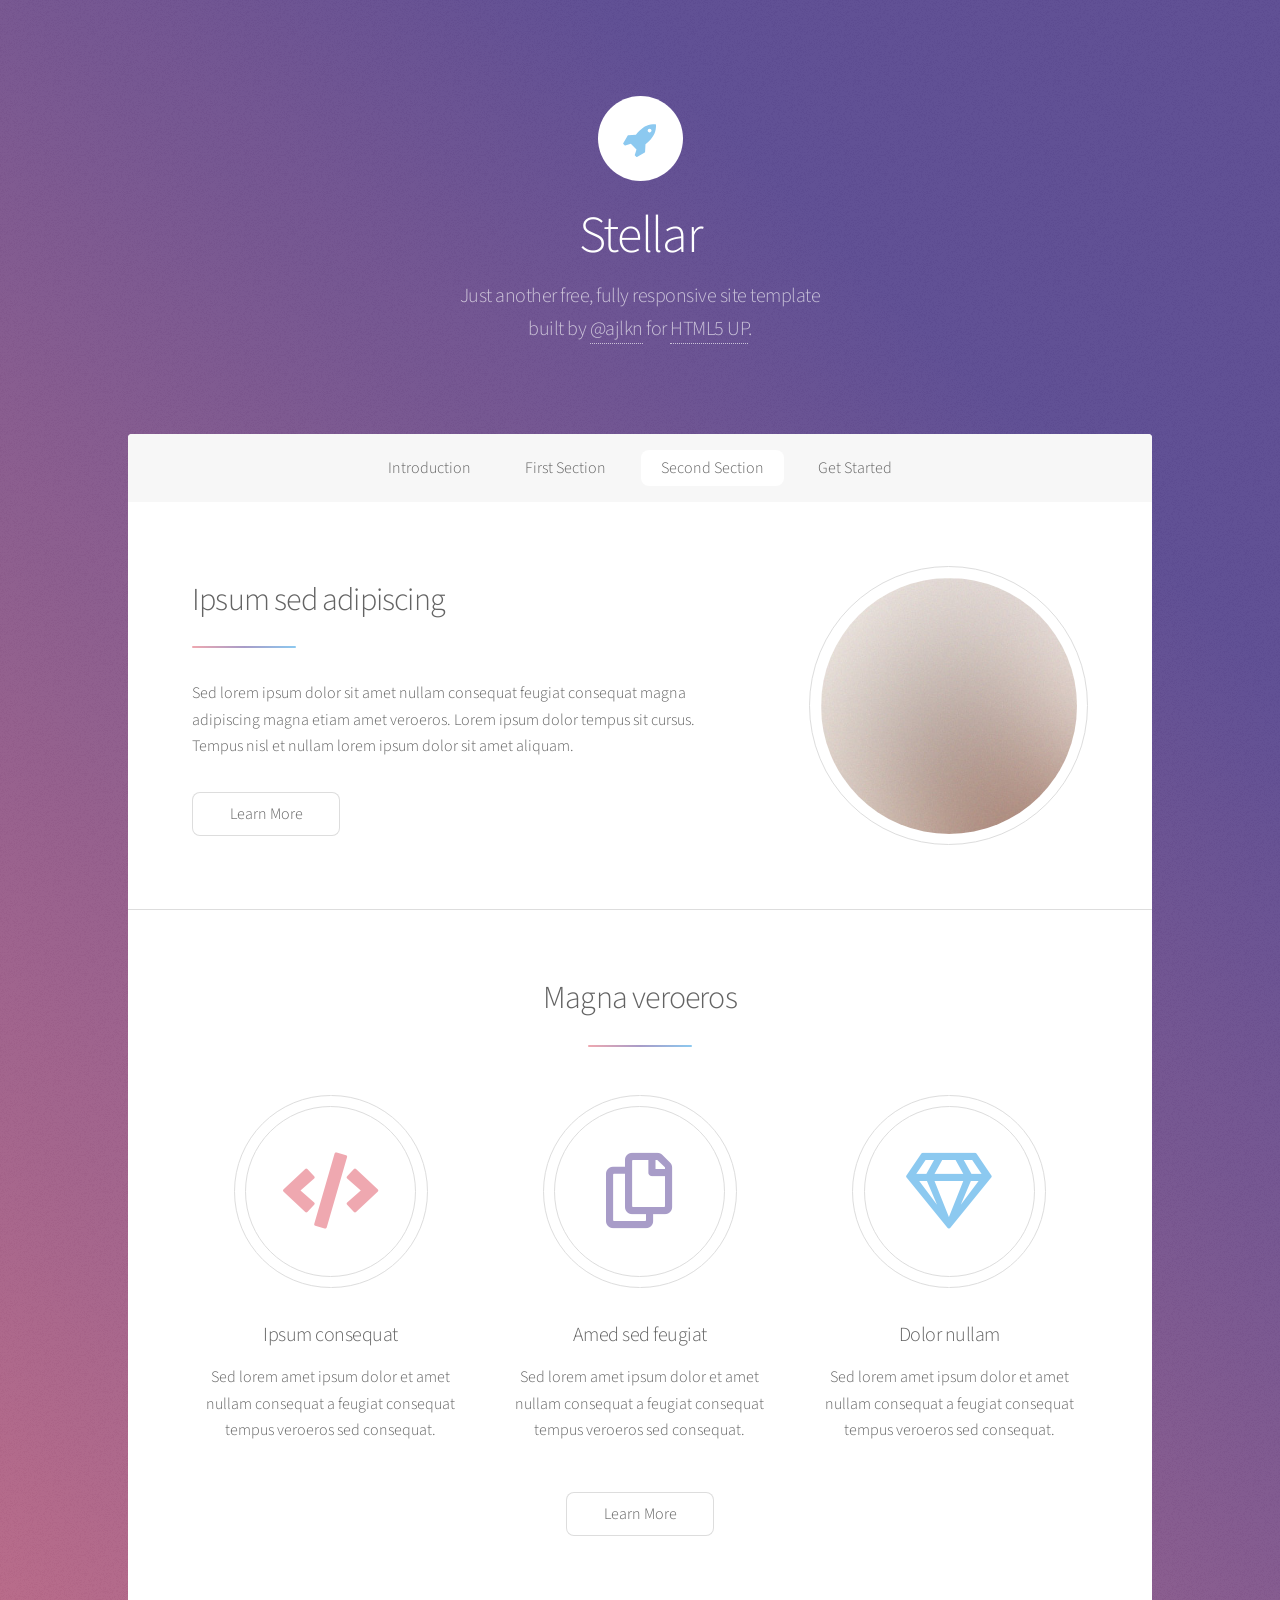
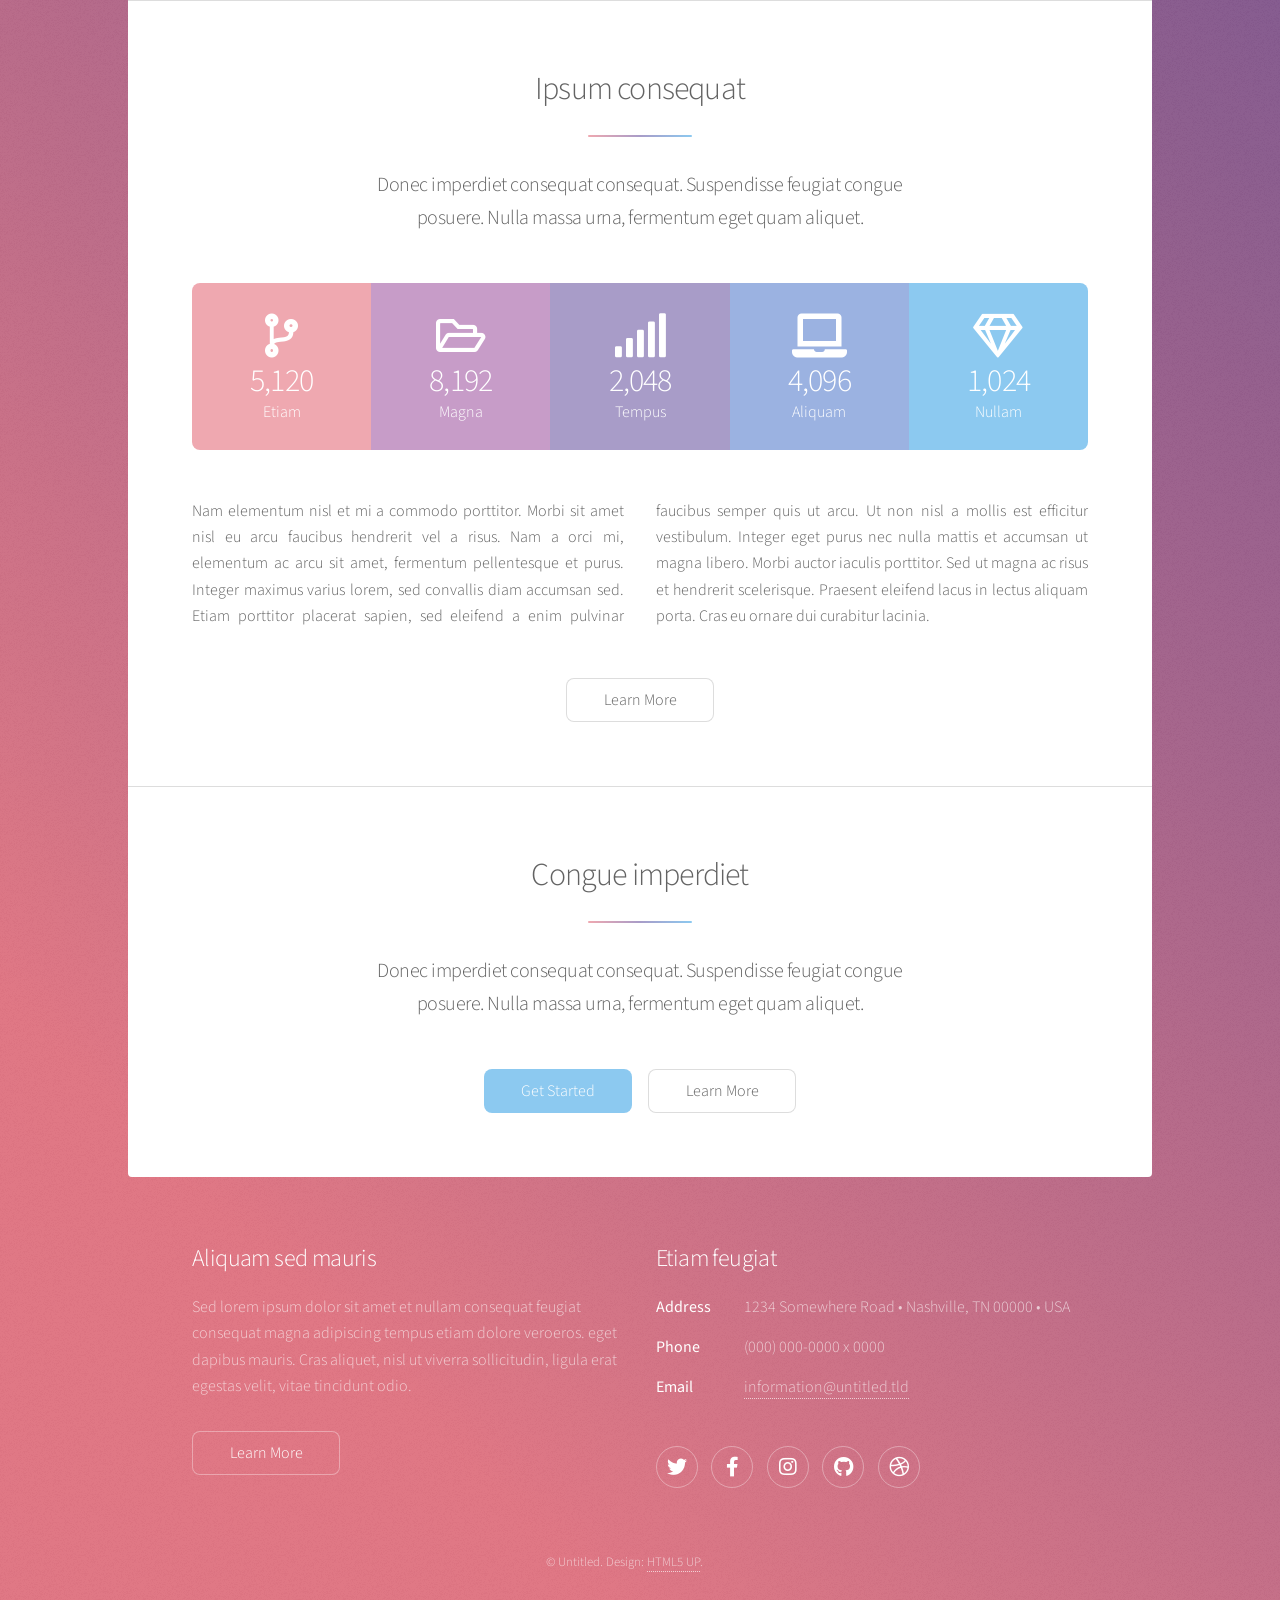
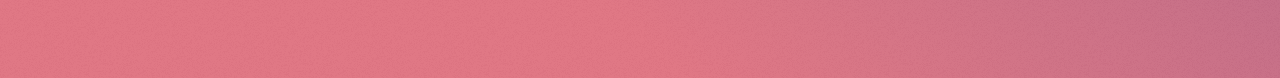
<file: new/index.html>
<!DOCTYPE HTML>
<!--
	Stellar by HTML5 UP
	html5up.net | @ajlkn
	Free for personal and commercial use under the CCA 3.0 license (html5up.net/license)
-->
<html>
	<head>
		<title>Stellar by HTML5 UP</title>
		<meta charset="utf-8" />
		<meta name="viewport" content="width=device-width, initial-scale=1, user-scalable=no" />
		<link rel="stylesheet" href="assets/css/main.css" />
		<noscript><link rel="stylesheet" href="assets/css/noscript.css" /></noscript>
	</head>
	<body class="is-preload">

		<!-- Wrapper -->
			<div id="wrapper">

				<!-- Header -->
					<header id="header" class="alt">
						<span class="logo"><img src="images/logo.svg" alt="" /></span>
						<h1>Stellar</h1>
						<p>Just another free, fully responsive site template<br />
						built by <a href="https://twitter.com/ajlkn">@ajlkn</a> for <a href="https://html5up.net">HTML5 UP</a>.</p>
					</header>

				<!-- Nav -->
					<nav id="nav">
						<ul>
							<li><a href="#intro" class="active">Introduction</a></li>
							<li><a href="#first">First Section</a></li>
							<li><a href="#second">Second Section</a></li>
							<li><a href="#cta">Get Started</a></li>
						</ul>
					</nav>

				<!-- Main -->
					<div id="main">

						<!-- Introduction -->
							<section id="intro" class="main">
								<div class="spotlight">
									<div class="content">
										<header class="major">
											<h2>Ipsum sed adipiscing</h2>
										</header>
										<p>Sed lorem ipsum dolor sit amet nullam consequat feugiat consequat magna
										adipiscing magna etiam amet veroeros. Lorem ipsum dolor tempus sit cursus.
										Tempus nisl et nullam lorem ipsum dolor sit amet aliquam.</p>
										<ul class="actions">
											<li><a href="generic.html" class="button">Learn More</a></li>
										</ul>
									</div>
									<span class="image"><img src="images/pic01.jpg" alt="" /></span>
								</div>
							</section>

						<!-- First Section -->
							<section id="first" class="main special">
								<header class="major">
									<h2>Magna veroeros</h2>
								</header>
								<ul class="features">
									<li>
										<span class="icon solid major style1 fa-code"></span>
										<h3>Ipsum consequat</h3>
										<p>Sed lorem amet ipsum dolor et amet nullam consequat a feugiat consequat tempus veroeros sed consequat.</p>
									</li>
									<li>
										<span class="icon major style3 fa-copy"></span>
										<h3>Amed sed feugiat</h3>
										<p>Sed lorem amet ipsum dolor et amet nullam consequat a feugiat consequat tempus veroeros sed consequat.</p>
									</li>
									<li>
										<span class="icon major style5 fa-gem"></span>
										<h3>Dolor nullam</h3>
										<p>Sed lorem amet ipsum dolor et amet nullam consequat a feugiat consequat tempus veroeros sed consequat.</p>
									</li>
								</ul>
								<footer class="major">
									<ul class="actions special">
										<li><a href="generic.html" class="button">Learn More</a></li>
									</ul>
								</footer>
							</section>

						<!-- Second Section -->
							<section id="second" class="main special">
								<header class="major">
									<h2>Ipsum consequat</h2>
									<p>Donec imperdiet consequat consequat. Suspendisse feugiat congue<br />
									posuere. Nulla massa urna, fermentum eget quam aliquet.</p>
								</header>
								<ul class="statistics">
									<li class="style1">
										<span class="icon solid fa-code-branch"></span>
										<strong>5,120</strong> Etiam
									</li>
									<li class="style2">
										<span class="icon fa-folder-open"></span>
										<strong>8,192</strong> Magna
									</li>
									<li class="style3">
										<span class="icon solid fa-signal"></span>
										<strong>2,048</strong> Tempus
									</li>
									<li class="style4">
										<span class="icon solid fa-laptop"></span>
										<strong>4,096</strong> Aliquam
									</li>
									<li class="style5">
										<span class="icon fa-gem"></span>
										<strong>1,024</strong> Nullam
									</li>
								</ul>
								<p class="content">Nam elementum nisl et mi a commodo porttitor. Morbi sit amet nisl eu arcu faucibus hendrerit vel a risus. Nam a orci mi, elementum ac arcu sit amet, fermentum pellentesque et purus. Integer maximus varius lorem, sed convallis diam accumsan sed. Etiam porttitor placerat sapien, sed eleifend a enim pulvinar faucibus semper quis ut arcu. Ut non nisl a mollis est efficitur vestibulum. Integer eget purus nec nulla mattis et accumsan ut magna libero. Morbi auctor iaculis porttitor. Sed ut magna ac risus et hendrerit scelerisque. Praesent eleifend lacus in lectus aliquam porta. Cras eu ornare dui curabitur lacinia.</p>
								<footer class="major">
									<ul class="actions special">
										<li><a href="generic.html" class="button">Learn More</a></li>
									</ul>
								</footer>
							</section>

						<!-- Get Started -->
							<section id="cta" class="main special">
								<header class="major">
									<h2>Congue imperdiet</h2>
									<p>Donec imperdiet consequat consequat. Suspendisse feugiat congue<br />
									posuere. Nulla massa urna, fermentum eget quam aliquet.</p>
								</header>
								<footer class="major">
									<ul class="actions special">
										<li><a href="generic.html" class="button primary">Get Started</a></li>
										<li><a href="generic.html" class="button">Learn More</a></li>
									</ul>
								</footer>
							</section>

					</div>

				<!-- Footer -->
					<footer id="footer">
						<section>
							<h2>Aliquam sed mauris</h2>
							<p>Sed lorem ipsum dolor sit amet et nullam consequat feugiat consequat magna adipiscing tempus etiam dolore veroeros. eget dapibus mauris. Cras aliquet, nisl ut viverra sollicitudin, ligula erat egestas velit, vitae tincidunt odio.</p>
							<ul class="actions">
								<li><a href="generic.html" class="button">Learn More</a></li>
							</ul>
						</section>
						<section>
							<h2>Etiam feugiat</h2>
							<dl class="alt">
								<dt>Address</dt>
								<dd>1234 Somewhere Road &bull; Nashville, TN 00000 &bull; USA</dd>
								<dt>Phone</dt>
								<dd>(000) 000-0000 x 0000</dd>
								<dt>Email</dt>
								<dd><a href="#">information@untitled.tld</a></dd>
							</dl>
							<ul class="icons">
								<li><a href="#" class="icon brands fa-twitter alt"><span class="label">Twitter</span></a></li>
								<li><a href="#" class="icon brands fa-facebook-f alt"><span class="label">Facebook</span></a></li>
								<li><a href="#" class="icon brands fa-instagram alt"><span class="label">Instagram</span></a></li>
								<li><a href="#" class="icon brands fa-github alt"><span class="label">GitHub</span></a></li>
								<li><a href="#" class="icon brands fa-dribbble alt"><span class="label">Dribbble</span></a></li>
							</ul>
						</section>
						<p class="copyright">&copy; Untitled. Design: <a href="https://html5up.net">HTML5 UP</a>.</p>
					</footer>

			</div>

		<!-- Scripts -->
			<script src="assets/js/jquery.min.js"></script>
			<script src="assets/js/jquery.scrollex.min.js"></script>
			<script src="assets/js/jquery.scrolly.min.js"></script>
			<script src="assets/js/browser.min.js"></script>
			<script src="assets/js/breakpoints.min.js"></script>
			<script src="assets/js/util.js"></script>
			<script src="assets/js/main.js"></script>

	</body>
</html>
</file>
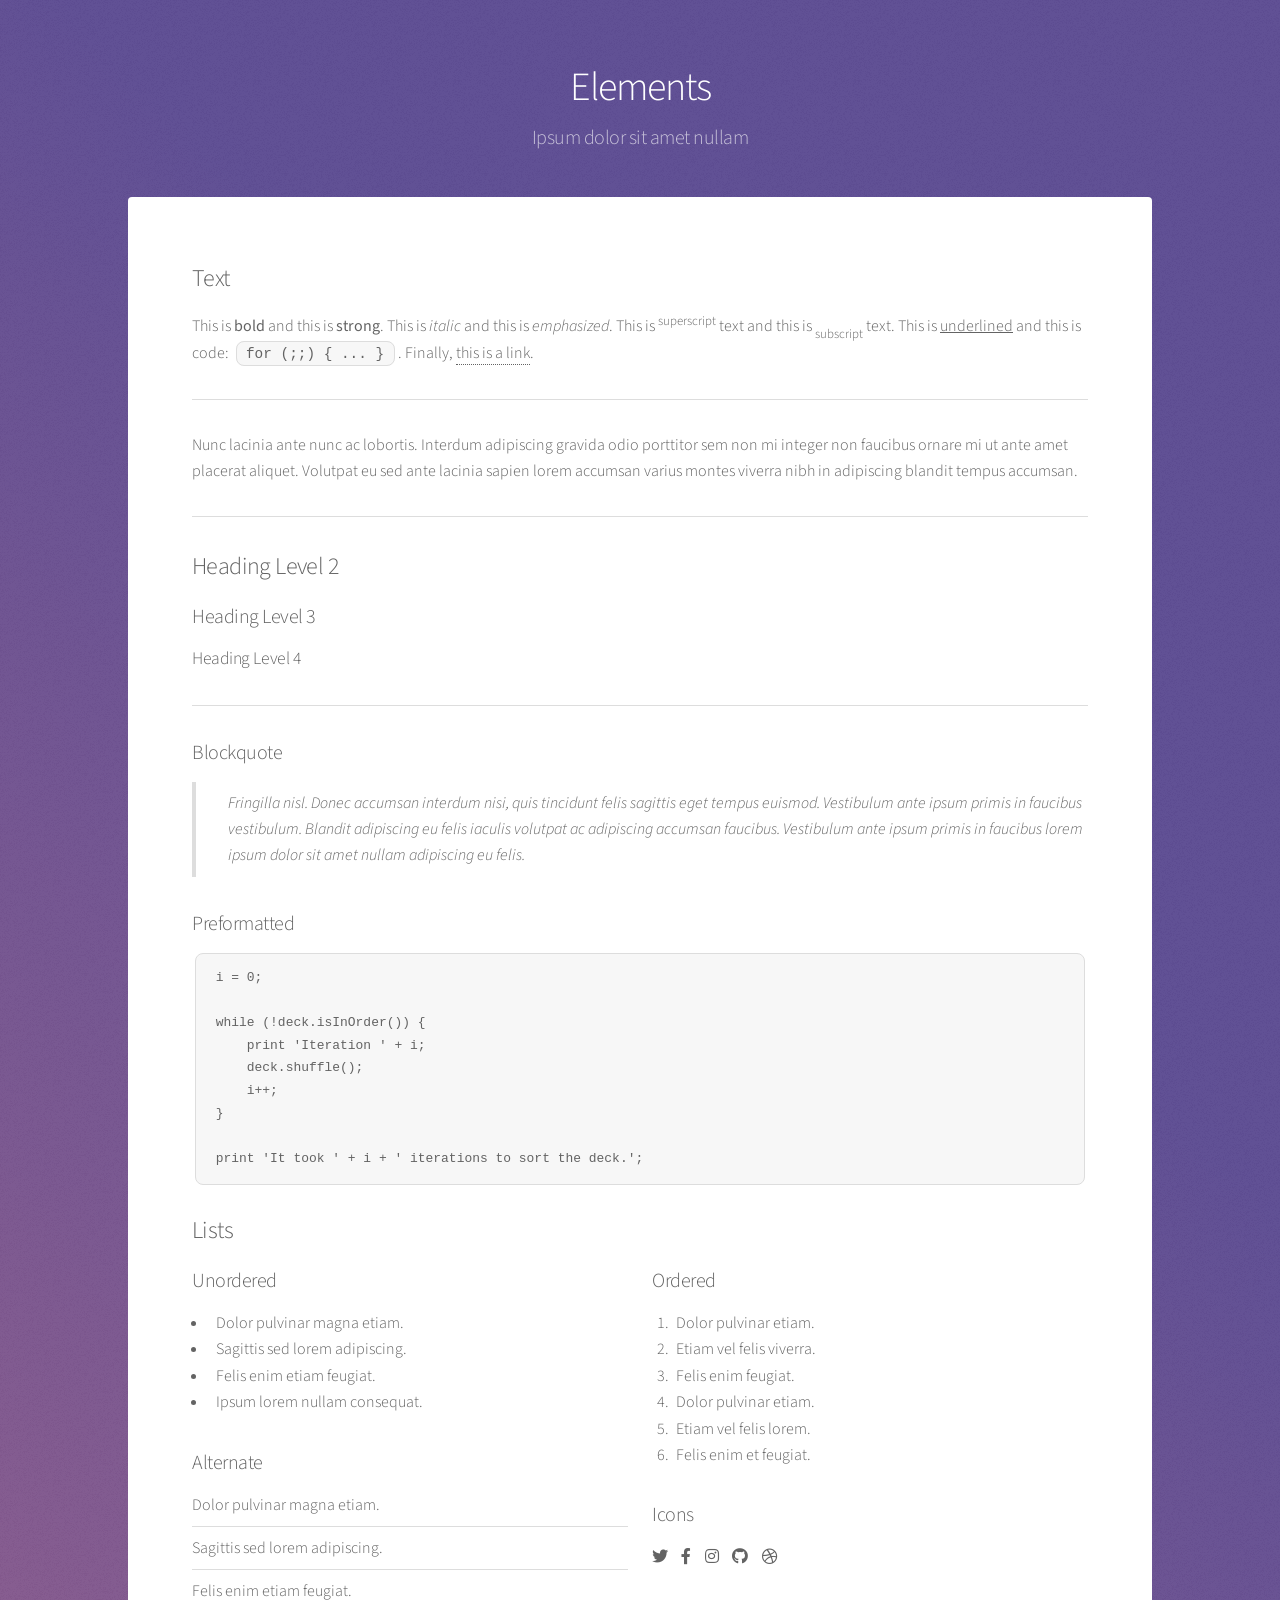
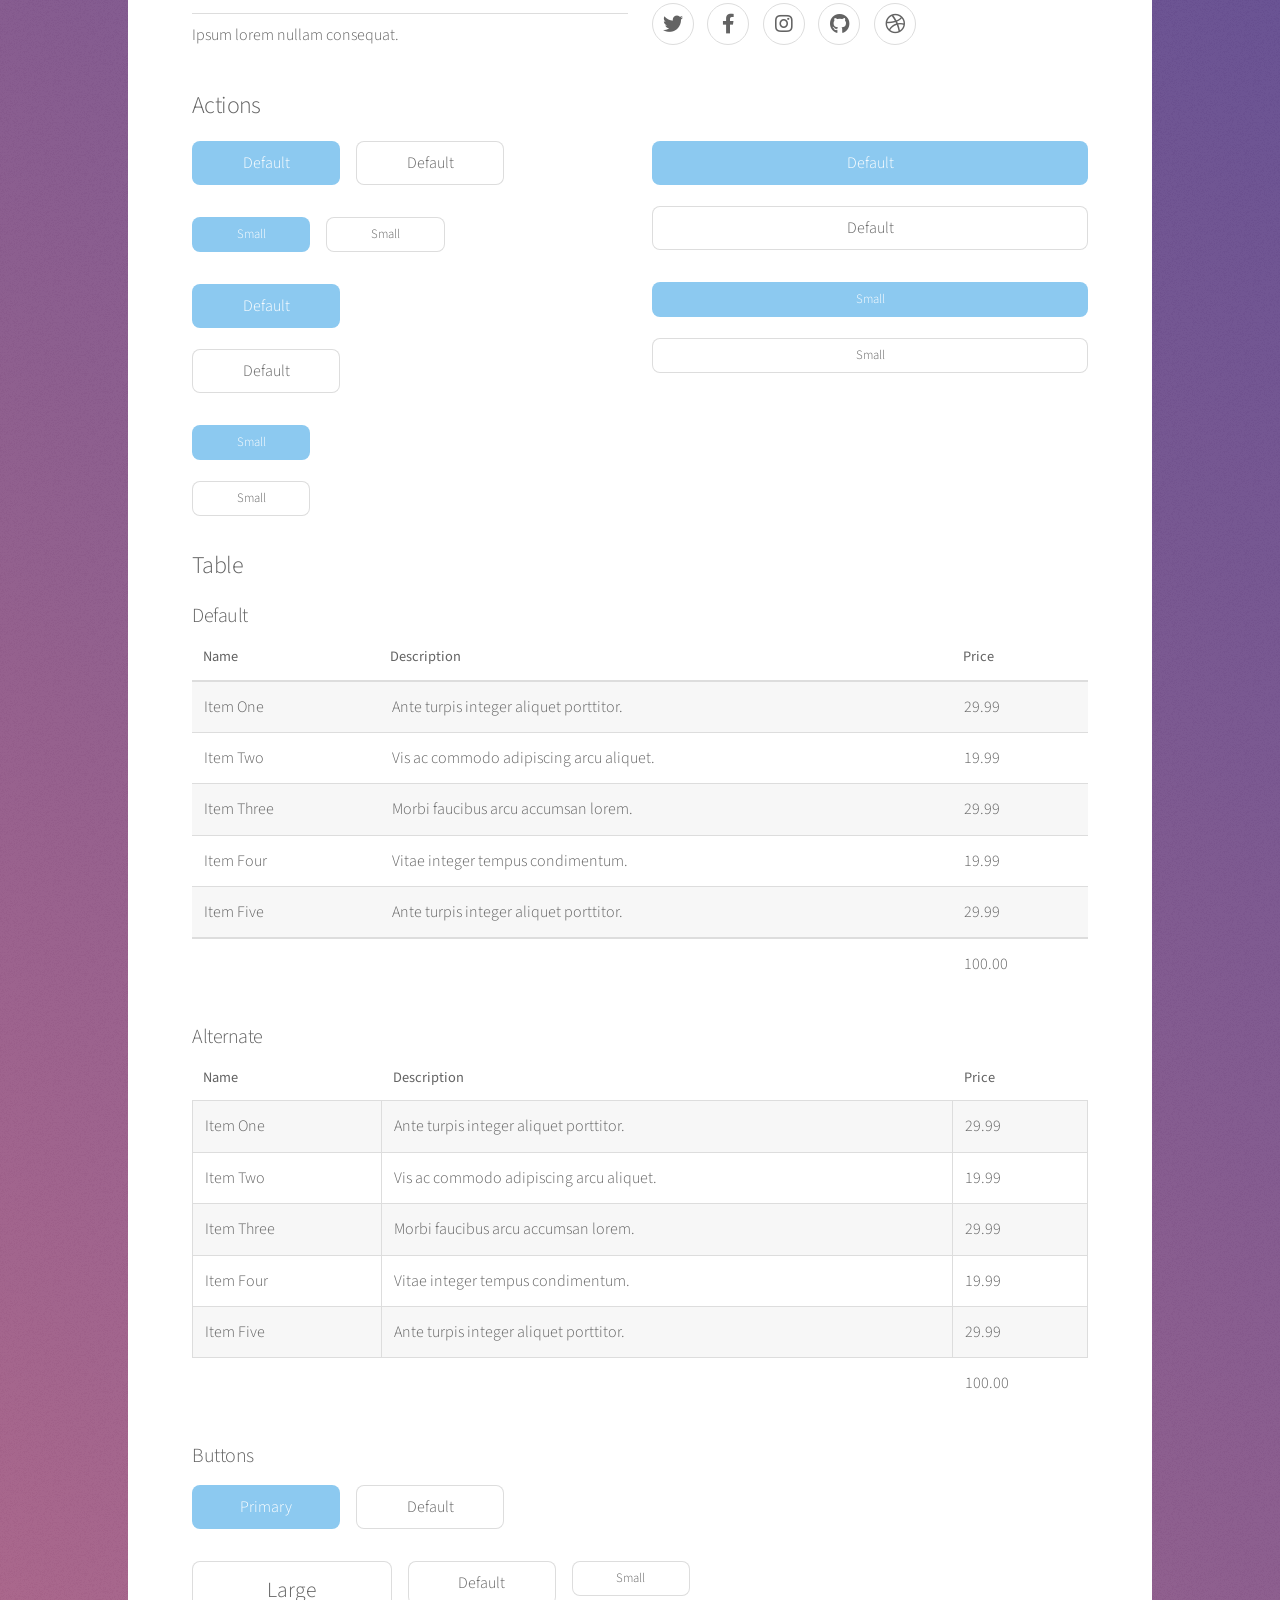
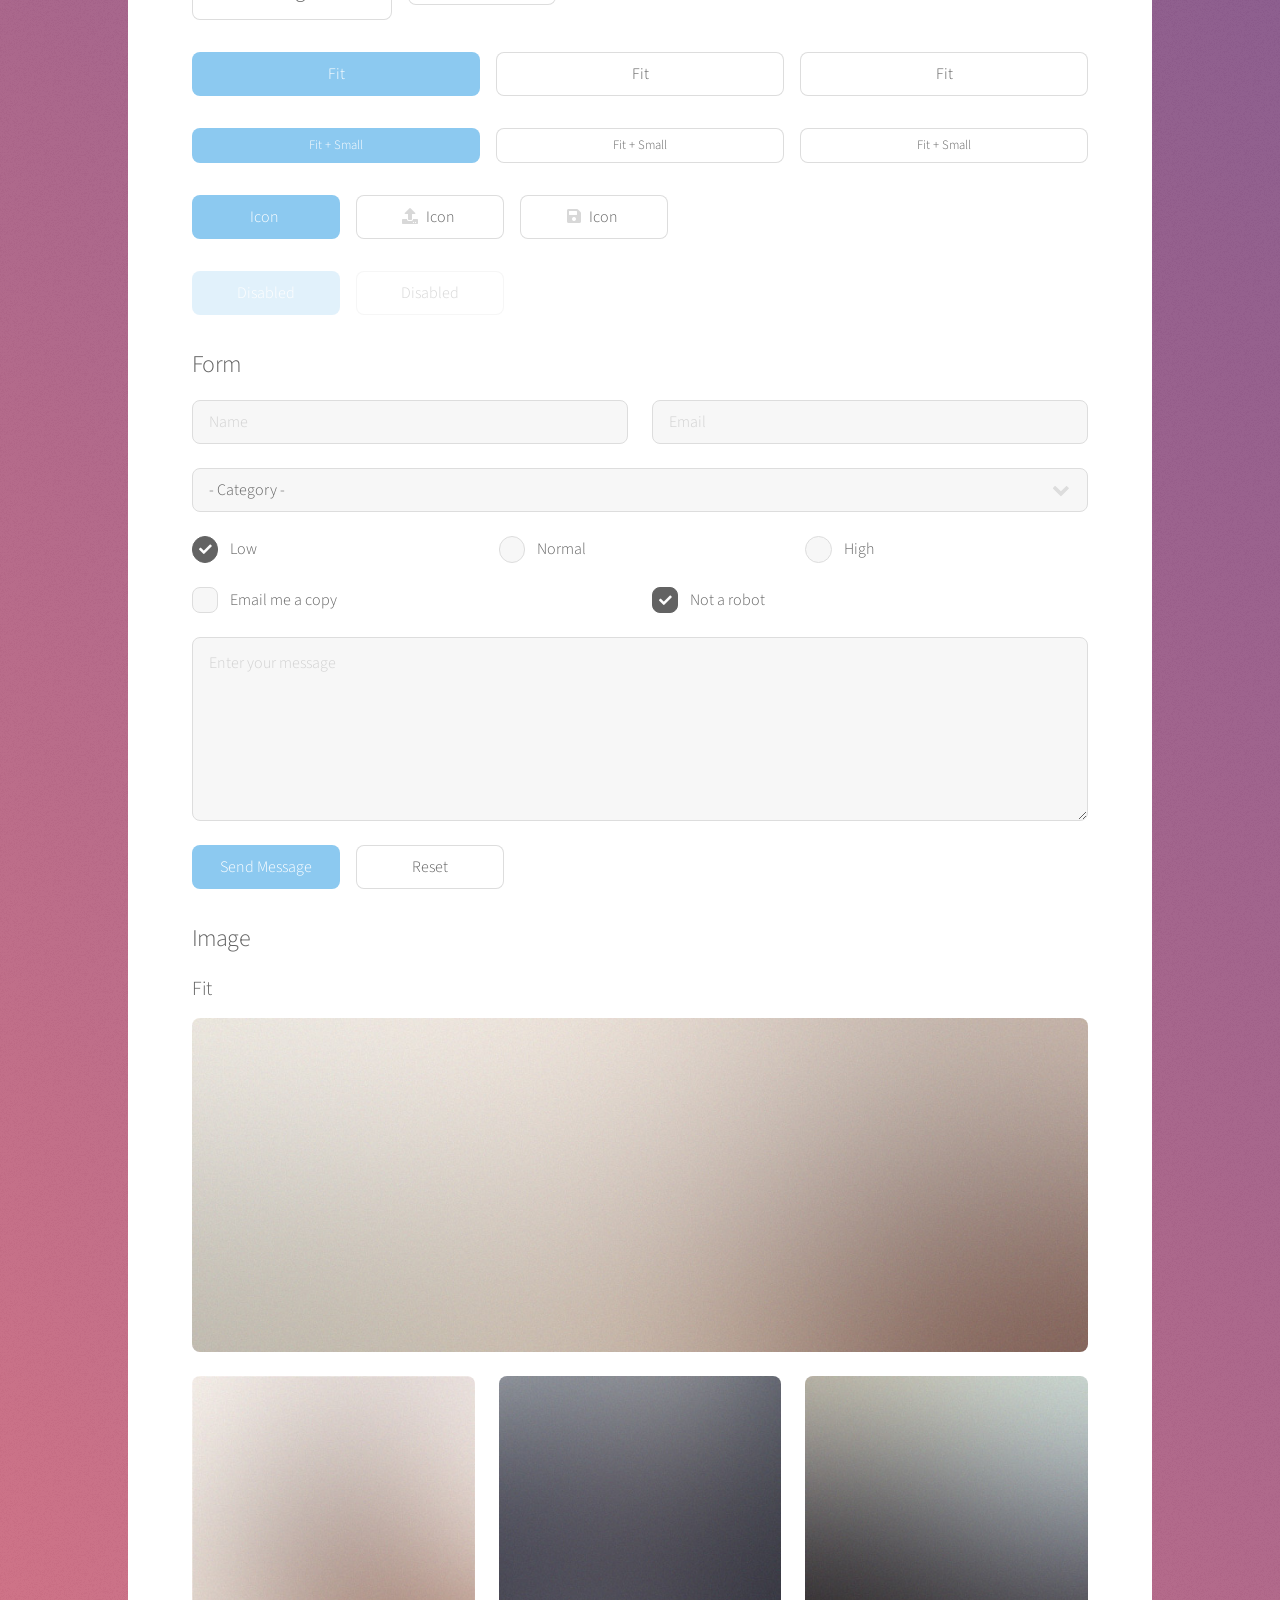
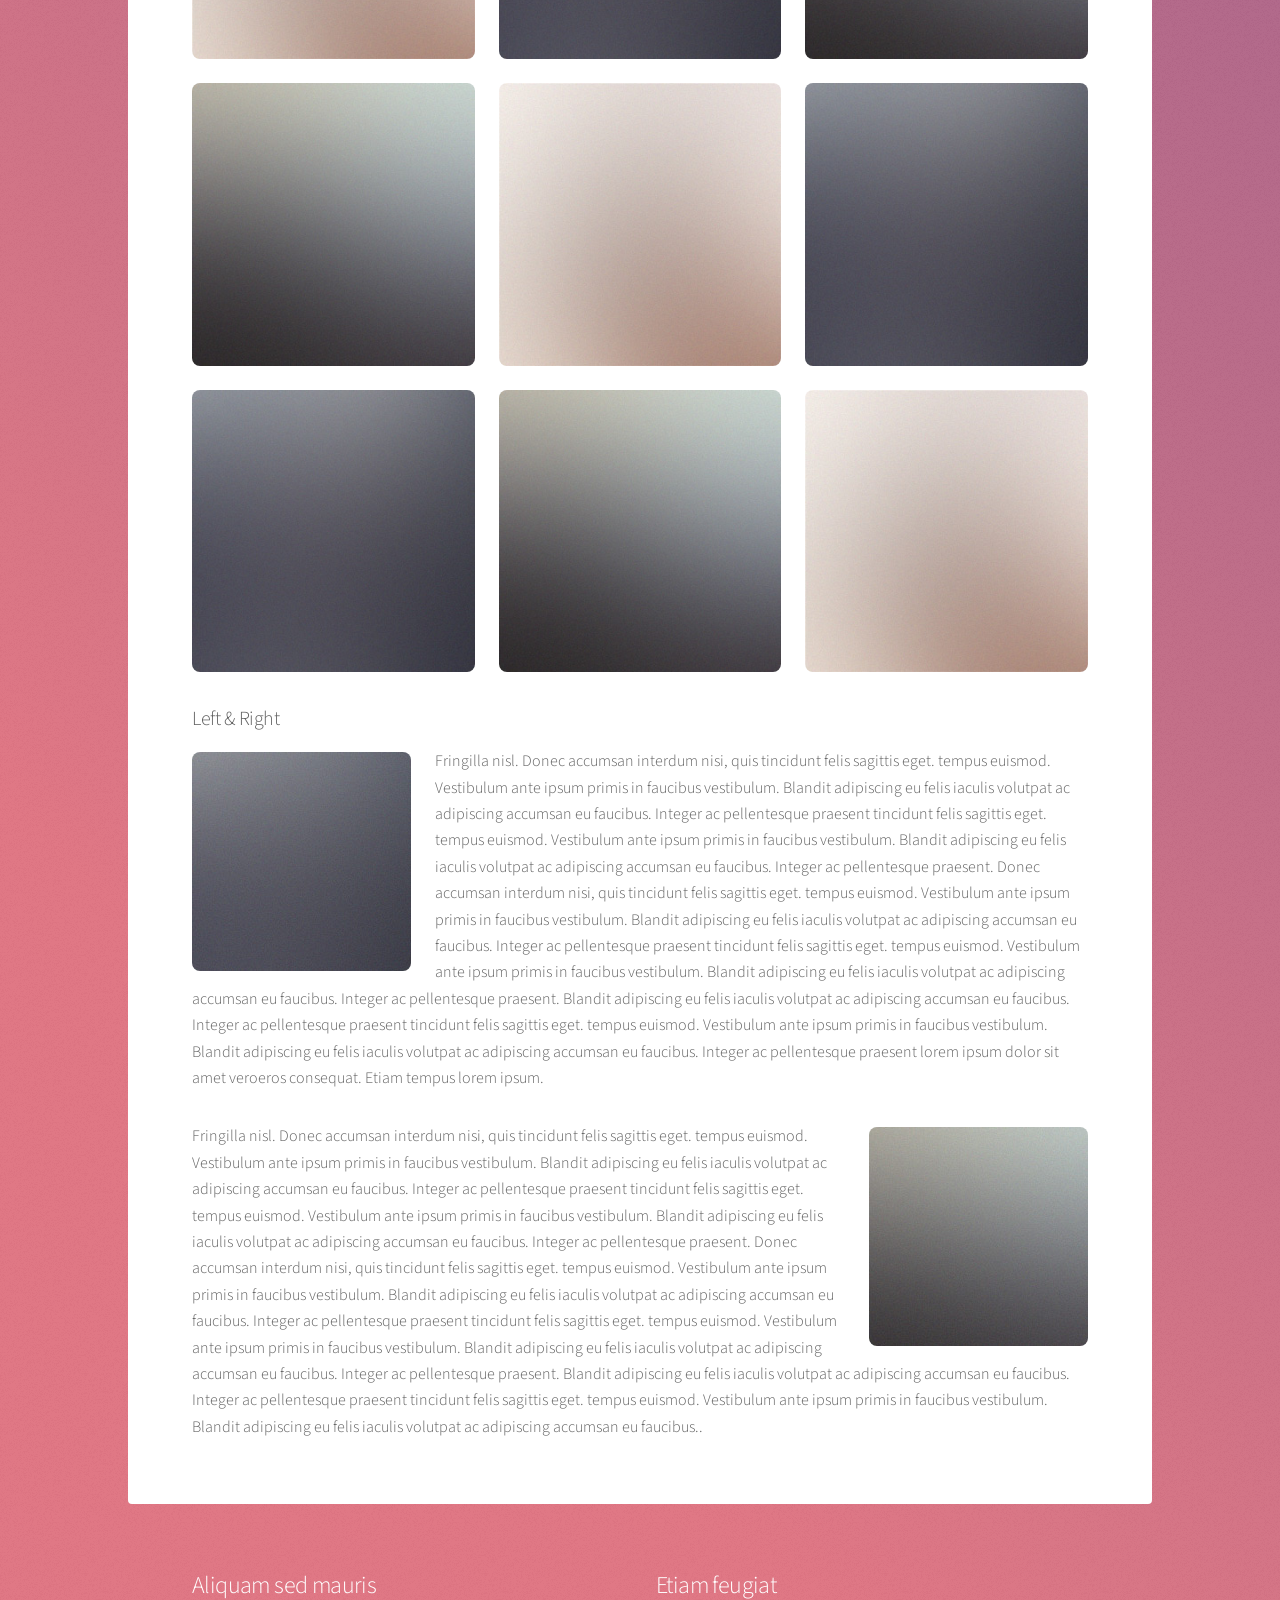
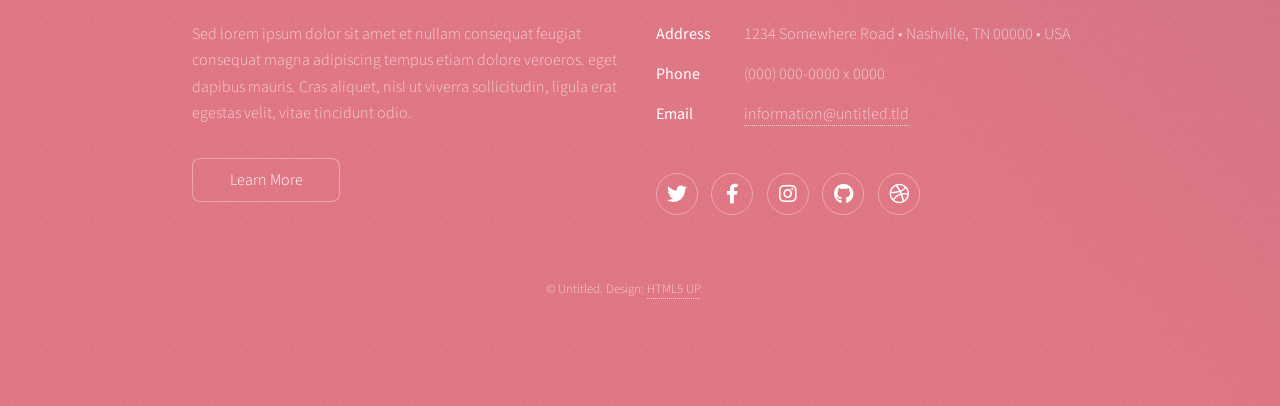
<file: elements.html>
<!DOCTYPE HTML>
<!--
	Stellar by HTML5 UP
	html5up.net | @ajlkn
	Free for personal and commercial use under the CCA 3.0 license (html5up.net/license)
-->
<html>
	<head>
		<title>Elements - Stellar by HTML5 UP</title>
		<meta charset="utf-8" />
		<meta name="viewport" content="width=device-width, initial-scale=1, user-scalable=no" />
		<link rel="stylesheet" href="assets/css/main.css" />
		<noscript><link rel="stylesheet" href="assets/css/noscript.css" /></noscript>
	</head>
	<body class="is-preload">

		<!-- Wrapper -->
			<div id="wrapper">

				<!-- Header -->
					<header id="header">
						<h1>Elements</h1>
						<p>Ipsum dolor sit amet nullam</p>
					</header>

				<!-- Main -->
					<div id="main">

						<!-- Content -->
							<section id="content" class="main">

								<!-- Text -->
									<section>
										<h2>Text</h2>
										<p>This is <b>bold</b> and this is <strong>strong</strong>. This is <i>italic</i> and this is <em>emphasized</em>.
										This is <sup>superscript</sup> text and this is <sub>subscript</sub> text.
										This is <u>underlined</u> and this is code: <code>for (;;) { ... }</code>. Finally, <a href="#">this is a link</a>.</p>
										<hr />
										<p>Nunc lacinia ante nunc ac lobortis. Interdum adipiscing gravida odio porttitor sem non mi integer non faucibus ornare mi ut ante amet placerat aliquet. Volutpat eu sed ante lacinia sapien lorem accumsan varius montes viverra nibh in adipiscing blandit tempus accumsan.</p>
										<hr />
										<h2>Heading Level 2</h2>
										<h3>Heading Level 3</h3>
										<h4>Heading Level 4</h4>
										<hr />
										<h3>Blockquote</h3>
										<blockquote>Fringilla nisl. Donec accumsan interdum nisi, quis tincidunt felis sagittis eget tempus euismod. Vestibulum ante ipsum primis in faucibus vestibulum. Blandit adipiscing eu felis iaculis volutpat ac adipiscing accumsan faucibus. Vestibulum ante ipsum primis in faucibus lorem ipsum dolor sit amet nullam adipiscing eu felis.</blockquote>
										<h3>Preformatted</h3>
										<pre><code>i = 0;

while (!deck.isInOrder()) {
    print 'Iteration ' + i;
    deck.shuffle();
    i++;
}

print 'It took ' + i + ' iterations to sort the deck.';</code></pre>
									</section>

								<!-- Lists -->
									<section>
										<h2>Lists</h2>
										<div class="row">
											<div class="col-6 col-12-medium">
												<h3>Unordered</h3>
												<ul>
													<li>Dolor pulvinar magna etiam.</li>
													<li>Sagittis sed lorem adipiscing.</li>
													<li>Felis enim etiam feugiat.</li>
													<li>Ipsum lorem nullam consequat.</li>
												</ul>
												<h3>Alternate</h3>
												<ul class="alt">
													<li>Dolor pulvinar magna etiam.</li>
													<li>Sagittis sed lorem adipiscing.</li>
													<li>Felis enim etiam feugiat.</li>
													<li>Ipsum lorem nullam consequat.</li>
												</ul>
											</div>
											<div class="col-6 col-12-medium">
												<h3>Ordered</h3>
												<ol>
													<li>Dolor pulvinar etiam.</li>
													<li>Etiam vel felis viverra.</li>
													<li>Felis enim feugiat.</li>
													<li>Dolor pulvinar etiam.</li>
													<li>Etiam vel felis lorem.</li>
													<li>Felis enim et feugiat.</li>
												</ol>
												<h3>Icons</h3>
												<ul class="icons">
													<li><a href="#" class="icon brands fa-twitter"><span class="label">Twitter</span></a></li>
													<li><a href="#" class="icon brands fa-facebook-f"><span class="label">Facebook</span></a></li>
													<li><a href="#" class="icon brands fa-instagram"><span class="label">Instagram</span></a></li>
													<li><a href="#" class="icon brands fa-github"><span class="label">GitHub</span></a></li>
													<li><a href="#" class="icon brands fa-dribbble"><span class="label">Dribbble</span></a></li>
												</ul>
												<ul class="icons">
													<li><a href="#" class="icon brands alt fa-twitter"><span class="label">Twitter</span></a></li>
													<li><a href="#" class="icon brands alt fa-facebook-f"><span class="label">Facebook</span></a></li>
													<li><a href="#" class="icon brands alt fa-instagram"><span class="label">Instagram</span></a></li>
													<li><a href="#" class="icon brands alt fa-github"><span class="label">GitHub</span></a></li>
													<li><a href="#" class="icon brands alt fa-dribbble"><span class="label">Dribbble</span></a></li>
												</ul>
											</div>
										</div>
										<h2>Actions</h2>
										<div class="row">
											<div class="col-6 col-12-medium">
												<ul class="actions">
													<li><a href="#" class="button primary">Default</a></li>
													<li><a href="#" class="button">Default</a></li>
												</ul>
												<ul class="actions small">
													<li><a href="#" class="button primary small">Small</a></li>
													<li><a href="#" class="button small">Small</a></li>
												</ul>
												<ul class="actions stacked">
													<li><a href="#" class="button primary">Default</a></li>
													<li><a href="#" class="button">Default</a></li>
												</ul>
												<ul class="actions stacked">
													<li><a href="#" class="button primary small">Small</a></li>
													<li><a href="#" class="button small">Small</a></li>
												</ul>
											</div>
											<div class="col-6 col-12-medium">
												<ul class="actions stacked">
													<li><a href="#" class="button primary fit">Default</a></li>
													<li><a href="#" class="button fit">Default</a></li>
												</ul>
												<ul class="actions stacked">
													<li><a href="#" class="button primary small fit">Small</a></li>
													<li><a href="#" class="button small fit">Small</a></li>
												</ul>
											</div>
										</div>
									</section>

								<!-- Table -->
									<section>
										<h2>Table</h2>
										<h3>Default</h3>
										<div class="table-wrapper">
											<table>
												<thead>
													<tr>
														<th>Name</th>
														<th>Description</th>
														<th>Price</th>
													</tr>
												</thead>
												<tbody>
													<tr>
														<td>Item One</td>
														<td>Ante turpis integer aliquet porttitor.</td>
														<td>29.99</td>
													</tr>
													<tr>
														<td>Item Two</td>
														<td>Vis ac commodo adipiscing arcu aliquet.</td>
														<td>19.99</td>
													</tr>
													<tr>
														<td>Item Three</td>
														<td> Morbi faucibus arcu accumsan lorem.</td>
														<td>29.99</td>
													</tr>
													<tr>
														<td>Item Four</td>
														<td>Vitae integer tempus condimentum.</td>
														<td>19.99</td>
													</tr>
													<tr>
														<td>Item Five</td>
														<td>Ante turpis integer aliquet porttitor.</td>
														<td>29.99</td>
													</tr>
												</tbody>
												<tfoot>
													<tr>
														<td colspan="2"></td>
														<td>100.00</td>
													</tr>
												</tfoot>
											</table>
										</div>

										<h3>Alternate</h3>
										<div class="table-wrapper">
											<table class="alt">
												<thead>
													<tr>
														<th>Name</th>
														<th>Description</th>
														<th>Price</th>
													</tr>
												</thead>
												<tbody>
													<tr>
														<td>Item One</td>
														<td>Ante turpis integer aliquet porttitor.</td>
														<td>29.99</td>
													</tr>
													<tr>
														<td>Item Two</td>
														<td>Vis ac commodo adipiscing arcu aliquet.</td>
														<td>19.99</td>
													</tr>
													<tr>
														<td>Item Three</td>
														<td> Morbi faucibus arcu accumsan lorem.</td>
														<td>29.99</td>
													</tr>
													<tr>
														<td>Item Four</td>
														<td>Vitae integer tempus condimentum.</td>
														<td>19.99</td>
													</tr>
													<tr>
														<td>Item Five</td>
														<td>Ante turpis integer aliquet porttitor.</td>
														<td>29.99</td>
													</tr>
												</tbody>
												<tfoot>
													<tr>
														<td colspan="2"></td>
														<td>100.00</td>
													</tr>
												</tfoot>
											</table>
										</div>
									</section>

								<!-- Buttons -->
									<section>
										<h3>Buttons</h3>
										<ul class="actions">
											<li><a href="#" class="button primary">Primary</a></li>
											<li><a href="#" class="button">Default</a></li>
										</ul>
										<ul class="actions">
											<li><a href="#" class="button large">Large</a></li>
											<li><a href="#" class="button">Default</a></li>
											<li><a href="#" class="button small">Small</a></li>
										</ul>
										<ul class="actions fit">
											<li><a href="#" class="button primary fit">Fit</a></li>
											<li><a href="#" class="button fit">Fit</a></li>
											<li><a href="#" class="button fit">Fit</a></li>
										</ul>
										<ul class="actions fit small">
											<li><a href="#" class="button primary fit small">Fit + Small</a></li>
											<li><a href="#" class="button fit small">Fit + Small</a></li>
											<li><a href="#" class="button fit small">Fit + Small</a></li>
										</ul>
										<ul class="actions">
											<li><a href="#" class="button primary icon solidfa-download">Icon</a></li>
											<li><a href="#" class="button icon solid fa-upload">Icon</a></li>
											<li><a href="#" class="button icon solid fa-save">Icon</a></li>
										</ul>
										<ul class="actions">
											<li><span class="button primary disabled">Disabled</span></li>
											<li><span class="button disabled">Disabled</span></li>
										</ul>
									</section>

								<!-- Form -->
									<section>
										<h2>Form</h2>
										<form method="post" action="#">
											<div class="row gtr-uniform">
												<div class="col-6 col-12-xsmall">
													<input type="text" name="demo-name" id="demo-name" value="" placeholder="Name" />
												</div>
												<div class="col-6 col-12-xsmall">
													<input type="email" name="demo-email" id="demo-email" value="" placeholder="Email" />
												</div>
												<div class="col-12">
													<select name="demo-category" id="demo-category">
														<option value="">- Category -</option>
														<option value="1">Manufacturing</option>
														<option value="1">Shipping</option>
														<option value="1">Administration</option>
														<option value="1">Human Resources</option>
													</select>
												</div>
												<div class="col-4 col-12-small">
													<input type="radio" id="demo-priority-low" name="demo-priority" checked>
													<label for="demo-priority-low">Low</label>
												</div>
												<div class="col-4 col-12-small">
													<input type="radio" id="demo-priority-normal" name="demo-priority">
													<label for="demo-priority-normal">Normal</label>
												</div>
												<div class="col-4 col-12-small">
													<input type="radio" id="demo-priority-high" name="demo-priority">
													<label for="demo-priority-high">High</label>
												</div>
												<div class="col-6 col-12-small">
													<input type="checkbox" id="demo-copy" name="demo-copy">
													<label for="demo-copy">Email me a copy</label>
												</div>
												<div class="col-6 col-12-small">
													<input type="checkbox" id="demo-human" name="demo-human" checked>
													<label for="demo-human">Not a robot</label>
												</div>
												<div class="col-12">
													<textarea name="demo-message" id="demo-message" placeholder="Enter your message" rows="6"></textarea>
												</div>
												<div class="col-12">
													<ul class="actions">
														<li><input type="submit" value="Send Message" class="primary" /></li>
														<li><input type="reset" value="Reset" /></li>
													</ul>
												</div>
											</div>
										</form>
									</section>

								<!-- Image -->
									<section>
										<h2>Image</h2>
										<h3>Fit</h3>
										<div class="box alt">
											<div class="row gtr-uniform">
												<div class="col-12"><span class="image fit"><img src="images/pic04.jpg" alt="" /></span></div>
												<div class="col-4"><span class="image fit"><img src="images/pic01.jpg" alt="" /></span></div>
												<div class="col-4"><span class="image fit"><img src="images/pic02.jpg" alt="" /></span></div>
												<div class="col-4"><span class="image fit"><img src="images/pic03.jpg" alt="" /></span></div>
												<div class="col-4"><span class="image fit"><img src="images/pic03.jpg" alt="" /></span></div>
												<div class="col-4"><span class="image fit"><img src="images/pic01.jpg" alt="" /></span></div>
												<div class="col-4"><span class="image fit"><img src="images/pic02.jpg" alt="" /></span></div>
												<div class="col-4"><span class="image fit"><img src="images/pic02.jpg" alt="" /></span></div>
												<div class="col-4"><span class="image fit"><img src="images/pic03.jpg" alt="" /></span></div>
												<div class="col-4"><span class="image fit"><img src="images/pic01.jpg" alt="" /></span></div>
											</div>
										</div>
										<h3>Left &amp; Right</h3>
										<p><span class="image left"><img src="images/pic05.jpg" alt="" /></span>Fringilla nisl. Donec accumsan interdum nisi, quis tincidunt felis sagittis eget. tempus euismod. Vestibulum ante ipsum primis in faucibus vestibulum. Blandit adipiscing eu felis iaculis volutpat ac adipiscing accumsan eu faucibus. Integer ac pellentesque praesent tincidunt felis sagittis eget. tempus euismod. Vestibulum ante ipsum primis in faucibus vestibulum. Blandit adipiscing eu felis iaculis volutpat ac adipiscing accumsan eu faucibus. Integer ac pellentesque praesent. Donec accumsan interdum nisi, quis tincidunt felis sagittis eget. tempus euismod. Vestibulum ante ipsum primis in faucibus vestibulum. Blandit adipiscing eu felis iaculis volutpat ac adipiscing accumsan eu faucibus. Integer ac pellentesque praesent tincidunt felis sagittis eget. tempus euismod. Vestibulum ante ipsum primis in faucibus vestibulum. Blandit adipiscing eu felis iaculis volutpat ac adipiscing accumsan eu faucibus. Integer ac pellentesque praesent. Blandit adipiscing eu felis iaculis volutpat ac adipiscing accumsan eu faucibus. Integer ac pellentesque praesent tincidunt felis sagittis eget. tempus euismod. Vestibulum ante ipsum primis in faucibus vestibulum. Blandit adipiscing eu felis iaculis volutpat ac adipiscing accumsan eu faucibus. Integer ac pellentesque praesent lorem ipsum dolor sit amet veroeros consequat. Etiam tempus lorem ipsum.</p>
										<p><span class="image right"><img src="images/pic06.jpg" alt="" /></span>Fringilla nisl. Donec accumsan interdum nisi, quis tincidunt felis sagittis eget. tempus euismod. Vestibulum ante ipsum primis in faucibus vestibulum. Blandit adipiscing eu felis iaculis volutpat ac adipiscing accumsan eu faucibus. Integer ac pellentesque praesent tincidunt felis sagittis eget. tempus euismod. Vestibulum ante ipsum primis in faucibus vestibulum. Blandit adipiscing eu felis iaculis volutpat ac adipiscing accumsan eu faucibus. Integer ac pellentesque praesent. Donec accumsan interdum nisi, quis tincidunt felis sagittis eget. tempus euismod. Vestibulum ante ipsum primis in faucibus vestibulum. Blandit adipiscing eu felis iaculis volutpat ac adipiscing accumsan eu faucibus. Integer ac pellentesque praesent tincidunt felis sagittis eget. tempus euismod. Vestibulum ante ipsum primis in faucibus vestibulum. Blandit adipiscing eu felis iaculis volutpat ac adipiscing accumsan eu faucibus. Integer ac pellentesque praesent. Blandit adipiscing eu felis iaculis volutpat ac adipiscing accumsan eu faucibus. Integer ac pellentesque praesent tincidunt felis sagittis eget. tempus euismod. Vestibulum ante ipsum primis in faucibus vestibulum. Blandit adipiscing eu felis iaculis volutpat ac adipiscing accumsan eu faucibus..</p>
									</section>

							</section>

					</div>

				<!-- Footer -->
					<footer id="footer">
						<section>
							<h2>Aliquam sed mauris</h2>
							<p>Sed lorem ipsum dolor sit amet et nullam consequat feugiat consequat magna adipiscing tempus etiam dolore veroeros. eget dapibus mauris. Cras aliquet, nisl ut viverra sollicitudin, ligula erat egestas velit, vitae tincidunt odio.</p>
							<ul class="actions">
								<li><a href="#" class="button">Learn More</a></li>
							</ul>
						</section>
						<section>
							<h2>Etiam feugiat</h2>
							<dl class="alt">
								<dt>Address</dt>
								<dd>1234 Somewhere Road &bull; Nashville, TN 00000 &bull; USA</dd>
								<dt>Phone</dt>
								<dd>(000) 000-0000 x 0000</dd>
								<dt>Email</dt>
								<dd><a href="#">information@untitled.tld</a></dd>
							</dl>
							<ul class="icons">
								<li><a href="#" class="icon brands fa-twitter alt"><span class="label">Twitter</span></a></li>
								<li><a href="#" class="icon brands fa-facebook-f alt"><span class="label">Facebook</span></a></li>
								<li><a href="#" class="icon brands fa-instagram alt"><span class="label">Instagram</span></a></li>
								<li><a href="#" class="icon brands fa-github alt"><span class="label">GitHub</span></a></li>
								<li><a href="#" class="icon brands fa-dribbble alt"><span class="label">Dribbble</span></a></li>
							</ul>
						</section>
						<p class="copyright">&copy; Untitled. Design: <a href="https://html5up.net">HTML5 UP</a>.</p>
					</footer>

			</div>

		<!-- Scripts -->
			<script src="assets/js/jquery.min.js"></script>
			<script src="assets/js/jquery.scrollex.min.js"></script>
			<script src="assets/js/jquery.scrolly.min.js"></script>
			<script src="assets/js/browser.min.js"></script>
			<script src="assets/js/breakpoints.min.js"></script>
			<script src="assets/js/util.js"></script>
			<script src="assets/js/main.js"></script>

	</body>
</html>
</file>
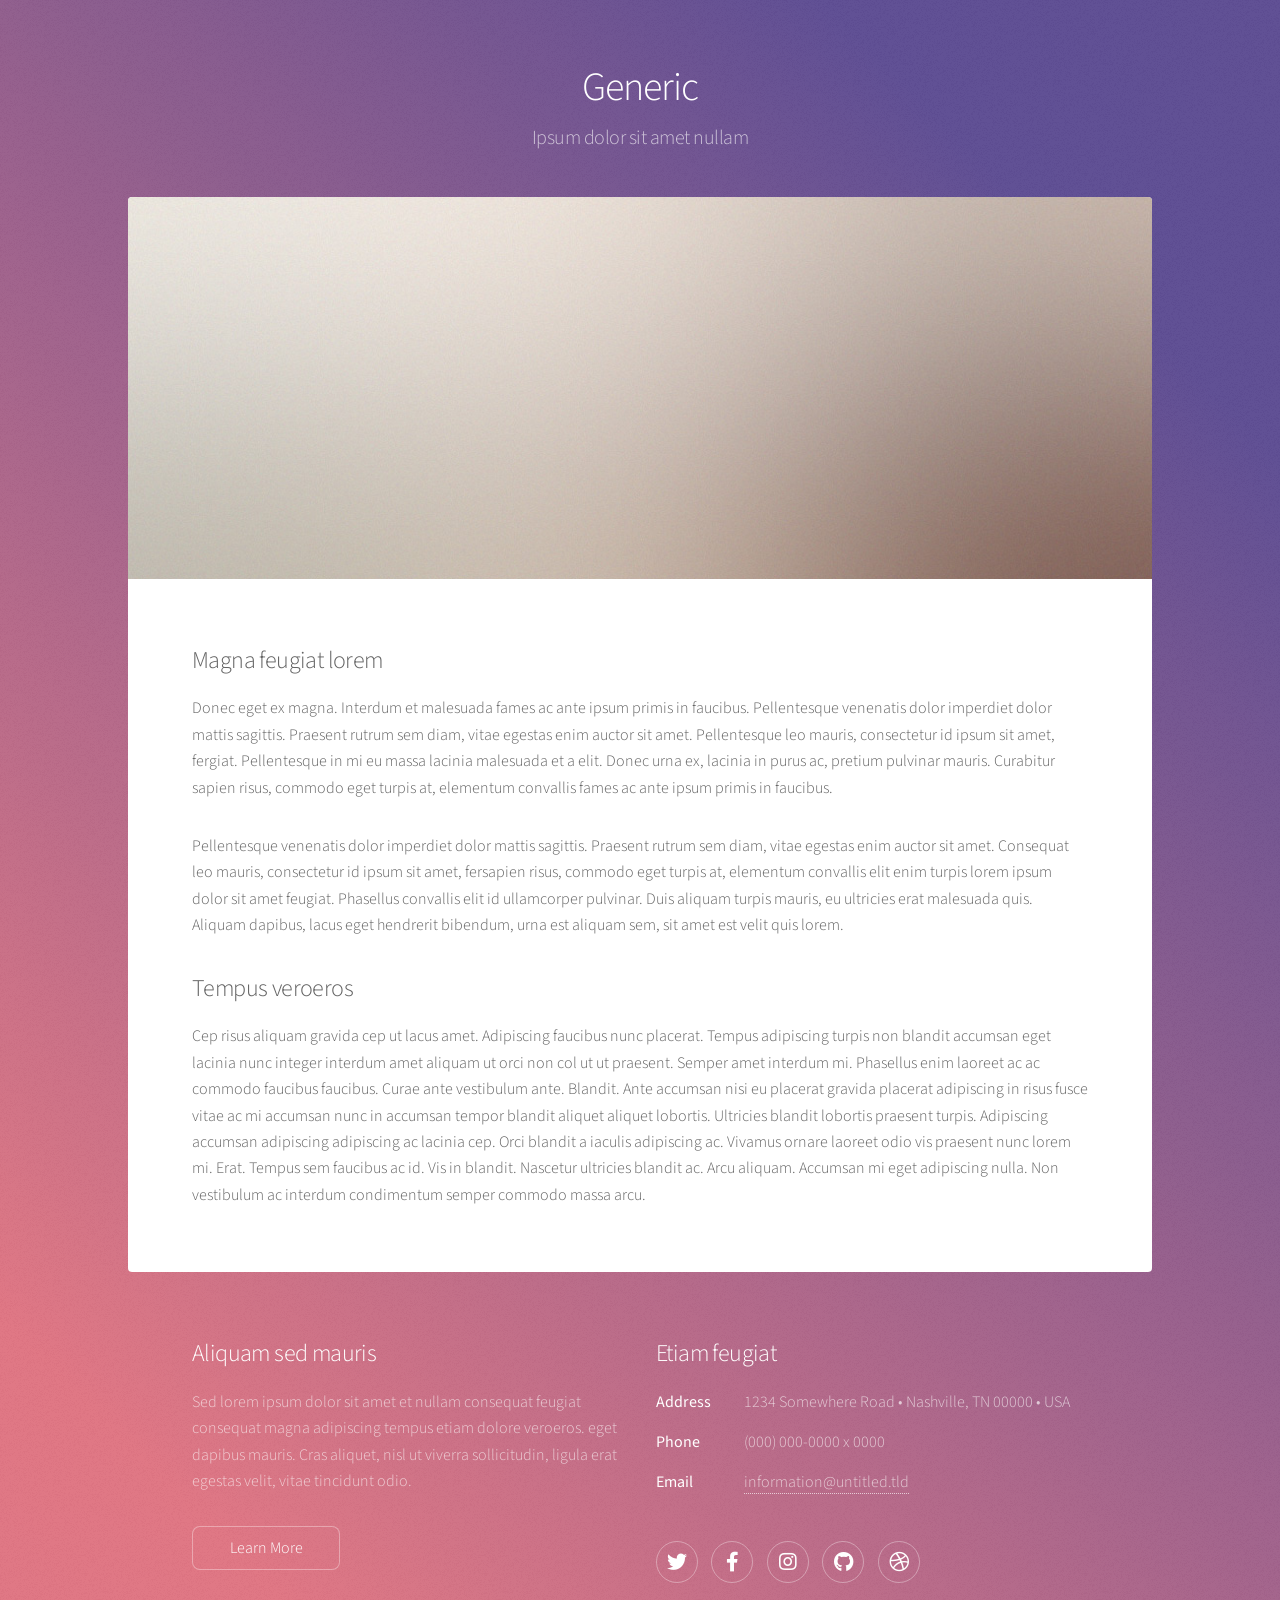
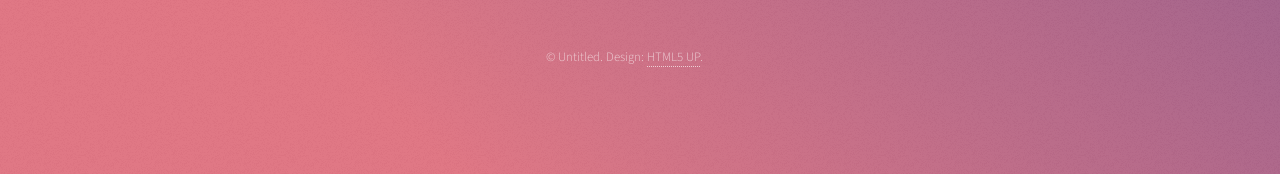
<file: generic.html>
<!DOCTYPE HTML>
<!--
	Stellar by HTML5 UP
	html5up.net | @ajlkn
	Free for personal and commercial use under the CCA 3.0 license (html5up.net/license)
-->
<html>
	<head>
		<title>Generic - Stellar by HTML5 UP</title>
		<meta charset="utf-8" />
		<meta name="viewport" content="width=device-width, initial-scale=1, user-scalable=no" />
		<link rel="stylesheet" href="assets/css/main.css" />
		<noscript><link rel="stylesheet" href="assets/css/noscript.css" /></noscript>
	</head>
	<body class="is-preload">

		<!-- Wrapper -->
			<div id="wrapper">

				<!-- Header -->
					<header id="header">
						<h1>Generic</h1>
						<p>Ipsum dolor sit amet nullam</p>
					</header>

				<!-- Main -->
					<div id="main">

						<!-- Content -->
							<section id="content" class="main">
								<span class="image main"><img src="images/pic04.jpg" alt="" /></span>
								<h2>Magna feugiat lorem</h2>
								<p>Donec eget ex magna. Interdum et malesuada fames ac ante ipsum primis in faucibus. Pellentesque venenatis dolor imperdiet dolor mattis sagittis. Praesent rutrum sem diam, vitae egestas enim auctor sit amet. Pellentesque leo mauris, consectetur id ipsum sit amet, fergiat. Pellentesque in mi eu massa lacinia malesuada et a elit. Donec urna ex, lacinia in purus ac, pretium pulvinar mauris. Curabitur sapien risus, commodo eget turpis at, elementum convallis fames ac ante ipsum primis in faucibus.</p>
								<p>Pellentesque venenatis dolor imperdiet dolor mattis sagittis. Praesent rutrum sem diam, vitae egestas enim auctor sit amet. Consequat leo mauris, consectetur id ipsum sit amet, fersapien risus, commodo eget turpis at, elementum convallis elit enim turpis lorem ipsum dolor sit amet feugiat. Phasellus convallis elit id ullamcorper pulvinar. Duis aliquam turpis mauris, eu ultricies erat malesuada quis. Aliquam dapibus, lacus eget hendrerit bibendum, urna est aliquam sem, sit amet est velit quis lorem.</p>
								<h2>Tempus veroeros</h2>
								<p>Cep risus aliquam gravida cep ut lacus amet. Adipiscing faucibus nunc placerat. Tempus adipiscing turpis non blandit accumsan eget lacinia nunc integer interdum amet aliquam ut orci non col ut ut praesent. Semper amet interdum mi. Phasellus enim laoreet ac ac commodo faucibus faucibus. Curae ante vestibulum ante. Blandit. Ante accumsan nisi eu placerat gravida placerat adipiscing in risus fusce vitae ac mi accumsan nunc in accumsan tempor blandit aliquet aliquet lobortis. Ultricies blandit lobortis praesent turpis. Adipiscing accumsan adipiscing adipiscing ac lacinia cep. Orci blandit a iaculis adipiscing ac. Vivamus ornare laoreet odio vis praesent nunc lorem mi. Erat. Tempus sem faucibus ac id. Vis in blandit. Nascetur ultricies blandit ac. Arcu aliquam. Accumsan mi eget adipiscing nulla. Non vestibulum ac interdum condimentum semper commodo massa arcu.</p>
							</section>

					</div>

				<!-- Footer -->
					<footer id="footer">
						<section>
							<h2>Aliquam sed mauris</h2>
							<p>Sed lorem ipsum dolor sit amet et nullam consequat feugiat consequat magna adipiscing tempus etiam dolore veroeros. eget dapibus mauris. Cras aliquet, nisl ut viverra sollicitudin, ligula erat egestas velit, vitae tincidunt odio.</p>
							<ul class="actions">
								<li><a href="#" class="button">Learn More</a></li>
							</ul>
						</section>
						<section>
							<h2>Etiam feugiat</h2>
							<dl class="alt">
								<dt>Address</dt>
								<dd>1234 Somewhere Road &bull; Nashville, TN 00000 &bull; USA</dd>
								<dt>Phone</dt>
								<dd>(000) 000-0000 x 0000</dd>
								<dt>Email</dt>
								<dd><a href="#">information@untitled.tld</a></dd>
							</dl>
							<ul class="icons">
								<li><a href="#" class="icon brands fa-twitter alt"><span class="label">Twitter</span></a></li>
								<li><a href="#" class="icon brands fa-facebook-f alt"><span class="label">Facebook</span></a></li>
								<li><a href="#" class="icon brands fa-instagram alt"><span class="label">Instagram</span></a></li>
								<li><a href="#" class="icon brands fa-github alt"><span class="label">GitHub</span></a></li>
								<li><a href="#" class="icon brands fa-dribbble alt"><span class="label">Dribbble</span></a></li>
							</ul>
						</section>
						<p class="copyright">&copy; Untitled. Design: <a href="https://html5up.net">HTML5 UP</a>.</p>
					</footer>

			</div>

		<!-- Scripts -->
			<script src="assets/js/jquery.min.js"></script>
			<script src="assets/js/jquery.scrollex.min.js"></script>
			<script src="assets/js/jquery.scrolly.min.js"></script>
			<script src="assets/js/browser.min.js"></script>
			<script src="assets/js/breakpoints.min.js"></script>
			<script src="assets/js/util.js"></script>
			<script src="assets/js/main.js"></script>

	</body>
</html>
</file>
<file: new/assets/css/noscript.css>
/*
	Stellar by HTML5 UP
	html5up.net | @ajlkn
	Free for personal and commercial use under the CCA 3.0 license (html5up.net/license)
*/

/* Header */

	body.is-preload #header.alt > * {
		opacity: 1;
	}

	body.is-preload #header.alt .logo {
		-moz-transform: none;
		-webkit-transform: none;
		-ms-transform: none;
		transform: none;
	}
</file>
<file: assets/css/noscript.css>
/*
	Stellar by HTML5 UP
	html5up.net | @ajlkn
	Free for personal and commercial use under the CCA 3.0 license (html5up.net/license)
*/

/* Header */

	body.is-preload #header.alt > * {
		opacity: 1;
	}

	body.is-preload #header.alt .logo {
		-moz-transform: none;
		-webkit-transform: none;
		-ms-transform: none;
		transform: none;
	}
</file>
<file: new/assets/css/main.css>
@import url(fontawesome-all.min.css);
@import 'https://fonts.googleapis.com/css?family=Source+Sans+Pro:300,400';

/*
	Stellar by HTML5 UP
	html5up.net | @ajlkn
	Free for personal and commercial use under the CCA 3.0 license (html5up.net/license)
*/

html, body, div, span, applet, object,
iframe, h1, h2, h3, h4, h5, h6, p, blockquote,
pre, a, abbr, acronym, address, big, cite,
code, del, dfn, em, img, ins, kbd, q, s, samp,
small, strike, strong, sub, sup, tt, var, b,
u, i, center, dl, dt, dd, ol, ul, li, fieldset,
form, label, legend, table, caption, tbody,
tfoot, thead, tr, th, td, article, aside,
canvas, details, embed, figure, figcaption,
footer, header, hgroup, menu, nav, output, ruby,
section, summary, time, mark, audio, video {
	margin: 0;
	padding: 0;
	border: 0;
	font-size: 100%;
	font: inherit;
	vertical-align: baseline;}

article, aside, details, figcaption, figure,
footer, header, hgroup, menu, nav, section {
	display: block;}

body {
	line-height: 1;
}

ol, ul {
	list-style: none;
}

blockquote, q {
	quotes: none;
}

	blockquote:before, blockquote:after, q:before, q:after {
		content: '';
		content: none;
	}

table {
	border-collapse: collapse;
	border-spacing: 0;
}

body {
	-webkit-text-size-adjust: none;
}

mark {
	background-color: transparent;
	color: inherit;
}

input::-moz-focus-inner {
	border: 0;
	padding: 0;
}

input, select, textarea {
	-moz-appearance: none;
	-webkit-appearance: none;
	-ms-appearance: none;
	appearance: none;
}

/* Basic */

	@-ms-viewport {
		width: device-width;
	}

	body {
		-ms-overflow-style: scrollbar;
	}

	@media screen and (max-width: 480px) {

		html, body {
			min-width: 320px;
		}

	}

	html {
		box-sizing: border-box;
	}

	*, *:before, *:after {
		box-sizing: inherit;
	}

	body {
		background-color: #935d8c;
		background-image: url("images/overlay.png"), -moz-linear-gradient(45deg, #e37682 15%, #5f4d93 85%);
		background-image: url("images/overlay.png"), -webkit-linear-gradient(45deg, #e37682 15%, #5f4d93 85%);
		background-image: url("images/overlay.png"), -ms-linear-gradient(45deg, #e37682 15%, #5f4d93 85%);
		background-image: url("images/overlay.png"), linear-gradient(45deg, #e37682 15%, #5f4d93 85%);
	}

		body.is-preload *, body.is-preload *:before, body.is-preload *:after {
			-moz-animation: none !important;
			-webkit-animation: none !important;
			-ms-animation: none !important;
			animation: none !important;
			-moz-transition: none !important;
			-webkit-transition: none !important;
			-ms-transition: none !important;
			transition: none !important;
		}

/* Type */

	body {
		background-color: #935d8c;
		color: rgba(255, 255, 255, 0.65);
	}

	body, input, select, textarea {
		font-family: "Source Sans Pro", Helvetica, sans-serif;
		font-size: 17pt;
		font-weight: 300;
		line-height: 1.65;
	}

		@media screen and (max-width: 1680px) {

			body, input, select, textarea {
				font-size: 14pt;
			}

		}

		@media screen and (max-width: 1280px) {

			body, input, select, textarea {
				font-size: 12pt;
			}

		}

		@media screen and (max-width: 360px) {

			body, input, select, textarea {
				font-size: 11pt;
			}

		}

	a {
		-moz-transition: color 0.2s ease, border-bottom 0.2s ease;
		-webkit-transition: color 0.2s ease, border-bottom 0.2s ease;
		-ms-transition: color 0.2s ease, border-bottom 0.2s ease;
		transition: color 0.2s ease, border-bottom 0.2s ease;
		text-decoration: none;
		border-bottom: dotted 1px;
		color: inherit;
	}

		a:hover {
			border-bottom-color: transparent;
		}

	strong, b {
		font-weight: 400;
	}

	em, i {
		font-style: italic;
	}

	p {
		margin: 0 0 2em 0;
	}

		p.content {
			-moz-columns: 20em 2;
			-webkit-columns: 20em 2;
			-ms-columns: 20em 2;
			columns: 20em 2;
			-moz-column-gap: 2em;
			-webkit-column-gap: 2em;
			-ms-column-gap: 2em;
			column-gap: 2em;
			text-align: justify;
		}

	h1, h2, h3, h4, h5, h6 {
		font-weight: 300;
		line-height: 1.5;
		margin: 0 0 0.7em 0;
		letter-spacing: -0.025em;
	}

		h1 a, h2 a, h3 a, h4 a, h5 a, h6 a {
			color: inherit;
			text-decoration: none;
		}

	h1 {
		font-size: 2.5em;
		line-height: 1.2;
	}

	h2 {
		font-size: 1.5em;
	}

	h3 {
		font-size: 1.25em;
	}

	h4 {
		font-size: 1.1em;
	}

	h5 {
		font-size: 0.9em;
	}

	h6 {
		font-size: 0.7em;
	}

	@media screen and (max-width: 736px) {

		h1 {
			font-size: 2em;
		}

	}

	sub {
		font-size: 0.8em;
		position: relative;
		top: 0.5em;
	}

	sup {
		font-size: 0.8em;
		position: relative;
		top: -0.5em;
	}

	blockquote {
		border-left: solid 4px;
		font-style: italic;
		margin: 0 0 2em 0;
		padding: 0.5em 0 0.5em 2em;
	}

	code {
		border-radius: 8px;
		border: solid 1px;
		font-family: "Courier New", monospace;
		font-size: 0.9em;
		margin: 0 0.25em;
		padding: 0.25em 0.65em;
	}

	pre {
		-webkit-overflow-scrolling: touch;
		font-family: "Courier New", monospace;
		font-size: 0.9em;
		margin: 0 0 2em 0;
	}

		pre code {
			display: block;
			line-height: 1.75;
			padding: 1em 1.5em;
			overflow-x: auto;
		}

	hr {
		border: 0;
		border-bottom: solid 1px;
		margin: 2em 0;
	}

		hr.major {
			margin: 3em 0;
		}

	.align-left {
		text-align: left;
	}

	.align-center {
		text-align: center;
	}

	.align-right {
		text-align: right;
	}

	input, select, textarea {
		color: #ffffff;
	}

	a:hover {
		color: #ffffff;
	}

	strong, b {
		color: #ffffff;
	}

	h1, h2, h3, h4, h5, h6 {
		color: #ffffff;
	}

	blockquote {
		border-left-color: rgba(255, 255, 255, 0.35);
	}

	code {
		background: rgba(255, 255, 255, 0.075);
		border-color: rgba(255, 255, 255, 0.35);
	}

	hr {
		border-bottom-color: rgba(255, 255, 255, 0.35);
	}

/* Row */

	.row {
		display: flex;
		flex-wrap: wrap;
		box-sizing: border-box;
		align-items: stretch;
	}

		.row > * {
			box-sizing: border-box;
		}

		.row.gtr-uniform > * > :last-child {
			margin-bottom: 0;
		}

		.row.aln-left {
			justify-content: flex-start;
		}

		.row.aln-center {
			justify-content: center;
		}

		.row.aln-right {
			justify-content: flex-end;
		}

		.row.aln-top {
			align-items: flex-start;
		}

		.row.aln-middle {
			align-items: center;
		}

		.row.aln-bottom {
			align-items: flex-end;
		}

		.row > .imp {
			order: -1;
		}

		.row > .col-1 {
			width: 8.33333%;
		}

		.row > .off-1 {
			margin-left: 8.33333%;
		}

		.row > .col-2 {
			width: 16.66667%;
		}

		.row > .off-2 {
			margin-left: 16.66667%;
		}

		.row > .col-3 {
			width: 25%;
		}

		.row > .off-3 {
			margin-left: 25%;
		}

		.row > .col-4 {
			width: 33.33333%;
		}

		.row > .off-4 {
			margin-left: 33.33333%;
		}

		.row > .col-5 {
			width: 41.66667%;
		}

		.row > .off-5 {
			margin-left: 41.66667%;
		}

		.row > .col-6 {
			width: 50%;
		}

		.row > .off-6 {
			margin-left: 50%;
		}

		.row > .col-7 {
			width: 58.33333%;
		}

		.row > .off-7 {
			margin-left: 58.33333%;
		}

		.row > .col-8 {
			width: 66.66667%;
		}

		.row > .off-8 {
			margin-left: 66.66667%;
		}

		.row > .col-9 {
			width: 75%;
		}

		.row > .off-9 {
			margin-left: 75%;
		}

		.row > .col-10 {
			width: 83.33333%;
		}

		.row > .off-10 {
			margin-left: 83.33333%;
		}

		.row > .col-11 {
			width: 91.66667%;
		}

		.row > .off-11 {
			margin-left: 91.66667%;
		}

		.row > .col-12 {
			width: 100%;
		}

		.row > .off-12 {
			margin-left: 100%;
		}

		.row.gtr-0 {
			margin-top: 0;
			margin-left: 0em;
		}

			.row.gtr-0 > * {
				padding: 0 0 0 0em;
			}

			.row.gtr-0.gtr-uniform {
				margin-top: 0em;
			}

				.row.gtr-0.gtr-uniform > * {
					padding-top: 0em;
				}

		.row.gtr-25 {
			margin-top: 0;
			margin-left: -0.375em;
		}

			.row.gtr-25 > * {
				padding: 0 0 0 0.375em;
			}

			.row.gtr-25.gtr-uniform {
				margin-top: -0.375em;
			}

				.row.gtr-25.gtr-uniform > * {
					padding-top: 0.375em;
				}

		.row.gtr-50 {
			margin-top: 0;
			margin-left: -0.75em;
		}

			.row.gtr-50 > * {
				padding: 0 0 0 0.75em;
			}

			.row.gtr-50.gtr-uniform {
				margin-top: -0.75em;
			}

				.row.gtr-50.gtr-uniform > * {
					padding-top: 0.75em;
				}

		.row {
			margin-top: 0;
			margin-left: -1.5em;
		}

			.row > * {
				padding: 0 0 0 1.5em;
			}

			.row.gtr-uniform {
				margin-top: -1.5em;
			}

				.row.gtr-uniform > * {
					padding-top: 1.5em;
				}

		.row.gtr-150 {
			margin-top: 0;
			margin-left: -2.25em;
		}

			.row.gtr-150 > * {
				padding: 0 0 0 2.25em;
			}

			.row.gtr-150.gtr-uniform {
				margin-top: -2.25em;
			}

				.row.gtr-150.gtr-uniform > * {
					padding-top: 2.25em;
				}

		.row.gtr-200 {
			margin-top: 0;
			margin-left: -3em;
		}

			.row.gtr-200 > * {
				padding: 0 0 0 3em;
			}

			.row.gtr-200.gtr-uniform {
				margin-top: -3em;
			}

				.row.gtr-200.gtr-uniform > * {
					padding-top: 3em;
				}

		@media screen and (max-width: 1680px) {

			.row {
				display: flex;
				flex-wrap: wrap;
				box-sizing: border-box;
				align-items: stretch;
			}

				.row > * {
					box-sizing: border-box;
				}

				.row.gtr-uniform > * > :last-child {
					margin-bottom: 0;
				}

				.row.aln-left {
					justify-content: flex-start;
				}

				.row.aln-center {
					justify-content: center;
				}

				.row.aln-right {
					justify-content: flex-end;
				}

				.row.aln-top {
					align-items: flex-start;
				}

				.row.aln-middle {
					align-items: center;
				}

				.row.aln-bottom {
					align-items: flex-end;
				}

				.row > .imp-xlarge {
					order: -1;
				}

				.row > .col-1-xlarge {
					width: 8.33333%;
				}

				.row > .off-1-xlarge {
					margin-left: 8.33333%;
				}

				.row > .col-2-xlarge {
					width: 16.66667%;
				}

				.row > .off-2-xlarge {
					margin-left: 16.66667%;
				}

				.row > .col-3-xlarge {
					width: 25%;
				}

				.row > .off-3-xlarge {
					margin-left: 25%;
				}

				.row > .col-4-xlarge {
					width: 33.33333%;
				}

				.row > .off-4-xlarge {
					margin-left: 33.33333%;
				}

				.row > .col-5-xlarge {
					width: 41.66667%;
				}

				.row > .off-5-xlarge {
					margin-left: 41.66667%;
				}

				.row > .col-6-xlarge {
					width: 50%;
				}

				.row > .off-6-xlarge {
					margin-left: 50%;
				}

				.row > .col-7-xlarge {
					width: 58.33333%;
				}

				.row > .off-7-xlarge {
					margin-left: 58.33333%;
				}

				.row > .col-8-xlarge {
					width: 66.66667%;
				}

				.row > .off-8-xlarge {
					margin-left: 66.66667%;
				}

				.row > .col-9-xlarge {
					width: 75%;
				}

				.row > .off-9-xlarge {
					margin-left: 75%;
				}

				.row > .col-10-xlarge {
					width: 83.33333%;
				}

				.row > .off-10-xlarge {
					margin-left: 83.33333%;
				}

				.row > .col-11-xlarge {
					width: 91.66667%;
				}

				.row > .off-11-xlarge {
					margin-left: 91.66667%;
				}

				.row > .col-12-xlarge {
					width: 100%;
				}

				.row > .off-12-xlarge {
					margin-left: 100%;
				}

				.row.gtr-0 {
					margin-top: 0;
					margin-left: 0em;
				}

					.row.gtr-0 > * {
						padding: 0 0 0 0em;
					}

					.row.gtr-0.gtr-uniform {
						margin-top: 0em;
					}

						.row.gtr-0.gtr-uniform > * {
							padding-top: 0em;
						}

				.row.gtr-25 {
					margin-top: 0;
					margin-left: -0.375em;
				}

					.row.gtr-25 > * {
						padding: 0 0 0 0.375em;
					}

					.row.gtr-25.gtr-uniform {
						margin-top: -0.375em;
					}

						.row.gtr-25.gtr-uniform > * {
							padding-top: 0.375em;
						}

				.row.gtr-50 {
					margin-top: 0;
					margin-left: -0.75em;
				}

					.row.gtr-50 > * {
						padding: 0 0 0 0.75em;
					}

					.row.gtr-50.gtr-uniform {
						margin-top: -0.75em;
					}

						.row.gtr-50.gtr-uniform > * {
							padding-top: 0.75em;
						}

				.row {
					margin-top: 0;
					margin-left: -1.5em;
				}

					.row > * {
						padding: 0 0 0 1.5em;
					}

					.row.gtr-uniform {
						margin-top: -1.5em;
					}

						.row.gtr-uniform > * {
							padding-top: 1.5em;
						}

				.row.gtr-150 {
					margin-top: 0;
					margin-left: -2.25em;
				}

					.row.gtr-150 > * {
						padding: 0 0 0 2.25em;
					}

					.row.gtr-150.gtr-uniform {
						margin-top: -2.25em;
					}

						.row.gtr-150.gtr-uniform > * {
							padding-top: 2.25em;
						}

				.row.gtr-200 {
					margin-top: 0;
					margin-left: -3em;
				}

					.row.gtr-200 > * {
						padding: 0 0 0 3em;
					}

					.row.gtr-200.gtr-uniform {
						margin-top: -3em;
					}

						.row.gtr-200.gtr-uniform > * {
							padding-top: 3em;
						}

		}

		@media screen and (max-width: 1280px) {

			.row {
				display: flex;
				flex-wrap: wrap;
				box-sizing: border-box;
				align-items: stretch;
			}

				.row > * {
					box-sizing: border-box;
				}

				.row.gtr-uniform > * > :last-child {
					margin-bottom: 0;
				}

				.row.aln-left {
					justify-content: flex-start;
				}

				.row.aln-center {
					justify-content: center;
				}

				.row.aln-right {
					justify-content: flex-end;
				}

				.row.aln-top {
					align-items: flex-start;
				}

				.row.aln-middle {
					align-items: center;
				}

				.row.aln-bottom {
					align-items: flex-end;
				}

				.row > .imp-large {
					order: -1;
				}

				.row > .col-1-large {
					width: 8.33333%;
				}

				.row > .off-1-large {
					margin-left: 8.33333%;
				}

				.row > .col-2-large {
					width: 16.66667%;
				}

				.row > .off-2-large {
					margin-left: 16.66667%;
				}

				.row > .col-3-large {
					width: 25%;
				}

				.row > .off-3-large {
					margin-left: 25%;
				}

				.row > .col-4-large {
					width: 33.33333%;
				}

				.row > .off-4-large {
					margin-left: 33.33333%;
				}

				.row > .col-5-large {
					width: 41.66667%;
				}

				.row > .off-5-large {
					margin-left: 41.66667%;
				}

				.row > .col-6-large {
					width: 50%;
				}

				.row > .off-6-large {
					margin-left: 50%;
				}

				.row > .col-7-large {
					width: 58.33333%;
				}

				.row > .off-7-large {
					margin-left: 58.33333%;
				}

				.row > .col-8-large {
					width: 66.66667%;
				}

				.row > .off-8-large {
					margin-left: 66.66667%;
				}

				.row > .col-9-large {
					width: 75%;
				}

				.row > .off-9-large {
					margin-left: 75%;
				}

				.row > .col-10-large {
					width: 83.33333%;
				}

				.row > .off-10-large {
					margin-left: 83.33333%;
				}

				.row > .col-11-large {
					width: 91.66667%;
				}

				.row > .off-11-large {
					margin-left: 91.66667%;
				}

				.row > .col-12-large {
					width: 100%;
				}

				.row > .off-12-large {
					margin-left: 100%;
				}

				.row.gtr-0 {
					margin-top: 0;
					margin-left: 0em;
				}

					.row.gtr-0 > * {
						padding: 0 0 0 0em;
					}

					.row.gtr-0.gtr-uniform {
						margin-top: 0em;
					}

						.row.gtr-0.gtr-uniform > * {
							padding-top: 0em;
						}

				.row.gtr-25 {
					margin-top: 0;
					margin-left: -0.375em;
				}

					.row.gtr-25 > * {
						padding: 0 0 0 0.375em;
					}

					.row.gtr-25.gtr-uniform {
						margin-top: -0.375em;
					}

						.row.gtr-25.gtr-uniform > * {
							padding-top: 0.375em;
						}

				.row.gtr-50 {
					margin-top: 0;
					margin-left: -0.75em;
				}

					.row.gtr-50 > * {
						padding: 0 0 0 0.75em;
					}

					.row.gtr-50.gtr-uniform {
						margin-top: -0.75em;
					}

						.row.gtr-50.gtr-uniform > * {
							padding-top: 0.75em;
						}

				.row {
					margin-top: 0;
					margin-left: -1.5em;
				}

					.row > * {
						padding: 0 0 0 1.5em;
					}

					.row.gtr-uniform {
						margin-top: -1.5em;
					}

						.row.gtr-uniform > * {
							padding-top: 1.5em;
						}

				.row.gtr-150 {
					margin-top: 0;
					margin-left: -2.25em;
				}

					.row.gtr-150 > * {
						padding: 0 0 0 2.25em;
					}

					.row.gtr-150.gtr-uniform {
						margin-top: -2.25em;
					}

						.row.gtr-150.gtr-uniform > * {
							padding-top: 2.25em;
						}

				.row.gtr-200 {
					margin-top: 0;
					margin-left: -3em;
				}

					.row.gtr-200 > * {
						padding: 0 0 0 3em;
					}

					.row.gtr-200.gtr-uniform {
						margin-top: -3em;
					}

						.row.gtr-200.gtr-uniform > * {
							padding-top: 3em;
						}

		}

		@media screen and (max-width: 980px) {

			.row {
				display: flex;
				flex-wrap: wrap;
				box-sizing: border-box;
				align-items: stretch;
			}

				.row > * {
					box-sizing: border-box;
				}

				.row.gtr-uniform > * > :last-child {
					margin-bottom: 0;
				}

				.row.aln-left {
					justify-content: flex-start;
				}

				.row.aln-center {
					justify-content: center;
				}

				.row.aln-right {
					justify-content: flex-end;
				}

				.row.aln-top {
					align-items: flex-start;
				}

				.row.aln-middle {
					align-items: center;
				}

				.row.aln-bottom {
					align-items: flex-end;
				}

				.row > .imp-medium {
					order: -1;
				}

				.row > .col-1-medium {
					width: 8.33333%;
				}

				.row > .off-1-medium {
					margin-left: 8.33333%;
				}

				.row > .col-2-medium {
					width: 16.66667%;
				}

				.row > .off-2-medium {
					margin-left: 16.66667%;
				}

				.row > .col-3-medium {
					width: 25%;
				}

				.row > .off-3-medium {
					margin-left: 25%;
				}

				.row > .col-4-medium {
					width: 33.33333%;
				}

				.row > .off-4-medium {
					margin-left: 33.33333%;
				}

				.row > .col-5-medium {
					width: 41.66667%;
				}

				.row > .off-5-medium {
					margin-left: 41.66667%;
				}

				.row > .col-6-medium {
					width: 50%;
				}

				.row > .off-6-medium {
					margin-left: 50%;
				}

				.row > .col-7-medium {
					width: 58.33333%;
				}

				.row > .off-7-medium {
					margin-left: 58.33333%;
				}

				.row > .col-8-medium {
					width: 66.66667%;
				}

				.row > .off-8-medium {
					margin-left: 66.66667%;
				}

				.row > .col-9-medium {
					width: 75%;
				}

				.row > .off-9-medium {
					margin-left: 75%;
				}

				.row > .col-10-medium {
					width: 83.33333%;
				}

				.row > .off-10-medium {
					margin-left: 83.33333%;
				}

				.row > .col-11-medium {
					width: 91.66667%;
				}

				.row > .off-11-medium {
					margin-left: 91.66667%;
				}

				.row > .col-12-medium {
					width: 100%;
				}

				.row > .off-12-medium {
					margin-left: 100%;
				}

				.row.gtr-0 {
					margin-top: 0;
					margin-left: 0em;
				}

					.row.gtr-0 > * {
						padding: 0 0 0 0em;
					}

					.row.gtr-0.gtr-uniform {
						margin-top: 0em;
					}

						.row.gtr-0.gtr-uniform > * {
							padding-top: 0em;
						}

				.row.gtr-25 {
					margin-top: 0;
					margin-left: -0.375em;
				}

					.row.gtr-25 > * {
						padding: 0 0 0 0.375em;
					}

					.row.gtr-25.gtr-uniform {
						margin-top: -0.375em;
					}

						.row.gtr-25.gtr-uniform > * {
							padding-top: 0.375em;
						}

				.row.gtr-50 {
					margin-top: 0;
					margin-left: -0.75em;
				}

					.row.gtr-50 > * {
						padding: 0 0 0 0.75em;
					}

					.row.gtr-50.gtr-uniform {
						margin-top: -0.75em;
					}

						.row.gtr-50.gtr-uniform > * {
							padding-top: 0.75em;
						}

				.row {
					margin-top: 0;
					margin-left: -1.5em;
				}

					.row > * {
						padding: 0 0 0 1.5em;
					}

					.row.gtr-uniform {
						margin-top: -1.5em;
					}

						.row.gtr-uniform > * {
							padding-top: 1.5em;
						}

				.row.gtr-150 {
					margin-top: 0;
					margin-left: -2.25em;
				}

					.row.gtr-150 > * {
						padding: 0 0 0 2.25em;
					}

					.row.gtr-150.gtr-uniform {
						margin-top: -2.25em;
					}

						.row.gtr-150.gtr-uniform > * {
							padding-top: 2.25em;
						}

				.row.gtr-200 {
					margin-top: 0;
					margin-left: -3em;
				}

					.row.gtr-200 > * {
						padding: 0 0 0 3em;
					}

					.row.gtr-200.gtr-uniform {
						margin-top: -3em;
					}

						.row.gtr-200.gtr-uniform > * {
							padding-top: 3em;
						}

		}

		@media screen and (max-width: 736px) {

			.row {
				display: flex;
				flex-wrap: wrap;
				box-sizing: border-box;
				align-items: stretch;
			}

				.row > * {
					box-sizing: border-box;
				}

				.row.gtr-uniform > * > :last-child {
					margin-bottom: 0;
				}

				.row.aln-left {
					justify-content: flex-start;
				}

				.row.aln-center {
					justify-content: center;
				}

				.row.aln-right {
					justify-content: flex-end;
				}

				.row.aln-top {
					align-items: flex-start;
				}

				.row.aln-middle {
					align-items: center;
				}

				.row.aln-bottom {
					align-items: flex-end;
				}

				.row > .imp-small {
					order: -1;
				}

				.row > .col-1-small {
					width: 8.33333%;
				}

				.row > .off-1-small {
					margin-left: 8.33333%;
				}

				.row > .col-2-small {
					width: 16.66667%;
				}

				.row > .off-2-small {
					margin-left: 16.66667%;
				}

				.row > .col-3-small {
					width: 25%;
				}

				.row > .off-3-small {
					margin-left: 25%;
				}

				.row > .col-4-small {
					width: 33.33333%;
				}

				.row > .off-4-small {
					margin-left: 33.33333%;
				}

				.row > .col-5-small {
					width: 41.66667%;
				}

				.row > .off-5-small {
					margin-left: 41.66667%;
				}

				.row > .col-6-small {
					width: 50%;
				}

				.row > .off-6-small {
					margin-left: 50%;
				}

				.row > .col-7-small {
					width: 58.33333%;
				}

				.row > .off-7-small {
					margin-left: 58.33333%;
				}

				.row > .col-8-small {
					width: 66.66667%;
				}

				.row > .off-8-small {
					margin-left: 66.66667%;
				}

				.row > .col-9-small {
					width: 75%;
				}

				.row > .off-9-small {
					margin-left: 75%;
				}

				.row > .col-10-small {
					width: 83.33333%;
				}

				.row > .off-10-small {
					margin-left: 83.33333%;
				}

				.row > .col-11-small {
					width: 91.66667%;
				}

				.row > .off-11-small {
					margin-left: 91.66667%;
				}

				.row > .col-12-small {
					width: 100%;
				}

				.row > .off-12-small {
					margin-left: 100%;
				}

				.row.gtr-0 {
					margin-top: 0;
					margin-left: 0em;
				}

					.row.gtr-0 > * {
						padding: 0 0 0 0em;
					}

					.row.gtr-0.gtr-uniform {
						margin-top: 0em;
					}

						.row.gtr-0.gtr-uniform > * {
							padding-top: 0em;
						}

				.row.gtr-25 {
					margin-top: 0;
					margin-left: -0.25em;
				}

					.row.gtr-25 > * {
						padding: 0 0 0 0.25em;
					}

					.row.gtr-25.gtr-uniform {
						margin-top: -0.25em;
					}

						.row.gtr-25.gtr-uniform > * {
							padding-top: 0.25em;
						}

				.row.gtr-50 {
					margin-top: 0;
					margin-left: -0.5em;
				}

					.row.gtr-50 > * {
						padding: 0 0 0 0.5em;
					}

					.row.gtr-50.gtr-uniform {
						margin-top: -0.5em;
					}

						.row.gtr-50.gtr-uniform > * {
							padding-top: 0.5em;
						}

				.row {
					margin-top: 0;
					margin-left: -1em;
				}

					.row > * {
						padding: 0 0 0 1em;
					}

					.row.gtr-uniform {
						margin-top: -1em;
					}

						.row.gtr-uniform > * {
							padding-top: 1em;
						}

				.row.gtr-150 {
					margin-top: 0;
					margin-left: -1.5em;
				}

					.row.gtr-150 > * {
						padding: 0 0 0 1.5em;
					}

					.row.gtr-150.gtr-uniform {
						margin-top: -1.5em;
					}

						.row.gtr-150.gtr-uniform > * {
							padding-top: 1.5em;
						}

				.row.gtr-200 {
					margin-top: 0;
					margin-left: -2em;
				}

					.row.gtr-200 > * {
						padding: 0 0 0 2em;
					}

					.row.gtr-200.gtr-uniform {
						margin-top: -2em;
					}

						.row.gtr-200.gtr-uniform > * {
							padding-top: 2em;
						}

		}

		@media screen and (max-width: 480px) {

			.row {
				display: flex;
				flex-wrap: wrap;
				box-sizing: border-box;
				align-items: stretch;
			}

				.row > * {
					box-sizing: border-box;
				}

				.row.gtr-uniform > * > :last-child {
					margin-bottom: 0;
				}

				.row.aln-left {
					justify-content: flex-start;
				}

				.row.aln-center {
					justify-content: center;
				}

				.row.aln-right {
					justify-content: flex-end;
				}

				.row.aln-top {
					align-items: flex-start;
				}

				.row.aln-middle {
					align-items: center;
				}

				.row.aln-bottom {
					align-items: flex-end;
				}

				.row > .imp-xsmall {
					order: -1;
				}

				.row > .col-1-xsmall {
					width: 8.33333%;
				}

				.row > .off-1-xsmall {
					margin-left: 8.33333%;
				}

				.row > .col-2-xsmall {
					width: 16.66667%;
				}

				.row > .off-2-xsmall {
					margin-left: 16.66667%;
				}

				.row > .col-3-xsmall {
					width: 25%;
				}

				.row > .off-3-xsmall {
					margin-left: 25%;
				}

				.row > .col-4-xsmall {
					width: 33.33333%;
				}

				.row > .off-4-xsmall {
					margin-left: 33.33333%;
				}

				.row > .col-5-xsmall {
					width: 41.66667%;
				}

				.row > .off-5-xsmall {
					margin-left: 41.66667%;
				}

				.row > .col-6-xsmall {
					width: 50%;
				}

				.row > .off-6-xsmall {
					margin-left: 50%;
				}

				.row > .col-7-xsmall {
					width: 58.33333%;
				}

				.row > .off-7-xsmall {
					margin-left: 58.33333%;
				}

				.row > .col-8-xsmall {
					width: 66.66667%;
				}

				.row > .off-8-xsmall {
					margin-left: 66.66667%;
				}

				.row > .col-9-xsmall {
					width: 75%;
				}

				.row > .off-9-xsmall {
					margin-left: 75%;
				}

				.row > .col-10-xsmall {
					width: 83.33333%;
				}

				.row > .off-10-xsmall {
					margin-left: 83.33333%;
				}

				.row > .col-11-xsmall {
					width: 91.66667%;
				}

				.row > .off-11-xsmall {
					margin-left: 91.66667%;
				}

				.row > .col-12-xsmall {
					width: 100%;
				}

				.row > .off-12-xsmall {
					margin-left: 100%;
				}

				.row.gtr-0 {
					margin-top: 0;
					margin-left: 0em;
				}

					.row.gtr-0 > * {
						padding: 0 0 0 0em;
					}

					.row.gtr-0.gtr-uniform {
						margin-top: 0em;
					}

						.row.gtr-0.gtr-uniform > * {
							padding-top: 0em;
						}

				.row.gtr-25 {
					margin-top: 0;
					margin-left: -0.3125em;
				}

					.row.gtr-25 > * {
						padding: 0 0 0 0.3125em;
					}

					.row.gtr-25.gtr-uniform {
						margin-top: -0.3125em;
					}

						.row.gtr-25.gtr-uniform > * {
							padding-top: 0.3125em;
						}

				.row.gtr-50 {
					margin-top: 0;
					margin-left: -0.625em;
				}

					.row.gtr-50 > * {
						padding: 0 0 0 0.625em;
					}

					.row.gtr-50.gtr-uniform {
						margin-top: -0.625em;
					}

						.row.gtr-50.gtr-uniform > * {
							padding-top: 0.625em;
						}

				.row {
					margin-top: 0;
					margin-left: -1.25em;
				}

					.row > * {
						padding: 0 0 0 1.25em;
					}

					.row.gtr-uniform {
						margin-top: -1.25em;
					}

						.row.gtr-uniform > * {
							padding-top: 1.25em;
						}

				.row.gtr-150 {
					margin-top: 0;
					margin-left: -1.875em;
				}

					.row.gtr-150 > * {
						padding: 0 0 0 1.875em;
					}

					.row.gtr-150.gtr-uniform {
						margin-top: -1.875em;
					}

						.row.gtr-150.gtr-uniform > * {
							padding-top: 1.875em;
						}

				.row.gtr-200 {
					margin-top: 0;
					margin-left: -2.5em;
				}

					.row.gtr-200 > * {
						padding: 0 0 0 2.5em;
					}

					.row.gtr-200.gtr-uniform {
						margin-top: -2.5em;
					}

						.row.gtr-200.gtr-uniform > * {
							padding-top: 2.5em;
						}

		}

/* Box */

	.box {
		border-radius: 8px;
		border: solid;
		margin-bottom: 2em;
		padding: 1.5em;
	}

		.box > :last-child,
		.box > :last-child > :last-child,
		.box > :last-child > :last-child > :last-child {
			margin-bottom: 0;
		}

		.box.alt {
			border: 0;
			border-radius: 0;
			padding: 0;
		}

	.box {
		border-color: rgba(255, 255, 255, 0.35);
	}

/* Button */

	input[type="submit"],
	input[type="reset"],
	input[type="button"],
	button,
	.button {
		-moz-appearance: none;
		-webkit-appearance: none;
		-ms-appearance: none;
		appearance: none;
		-moz-transition: background-color 0.2s ease-in-out, color 0.2s ease-in-out;
		-webkit-transition: background-color 0.2s ease-in-out, color 0.2s ease-in-out;
		-ms-transition: background-color 0.2s ease-in-out, color 0.2s ease-in-out;
		transition: background-color 0.2s ease-in-out, color 0.2s ease-in-out;
		border-radius: 8px;
		border: 0;
		cursor: pointer;
		display: inline-block;
		font-weight: 300;
		height: 2.75em;
		line-height: 2.75em;
		min-width: 9.25em;
		padding: 0 1.5em;
		text-align: center;
		text-decoration: none;
		white-space: nowrap;
	}

		input[type="submit"].icon,
		input[type="reset"].icon,
		input[type="button"].icon,
		button.icon,
		.button.icon {
			padding-left: 1.35em;
		}

			input[type="submit"].icon:before,
			input[type="reset"].icon:before,
			input[type="button"].icon:before,
			button.icon:before,
			.button.icon:before {
				margin-right: 0.5em;
			}

		input[type="submit"].fit,
		input[type="reset"].fit,
		input[type="button"].fit,
		button.fit,
		.button.fit {
			width: 100%;
		}

		input[type="submit"].small,
		input[type="reset"].small,
		input[type="button"].small,
		button.small,
		.button.small {
			font-size: 0.8em;
		}

		input[type="submit"].large,
		input[type="reset"].large,
		input[type="button"].large,
		button.large,
		.button.large {
			font-size: 1.35em;
		}

		input[type="submit"].disabled, input[type="submit"]:disabled,
		input[type="reset"].disabled,
		input[type="reset"]:disabled,
		input[type="button"].disabled,
		input[type="button"]:disabled,
		button.disabled,
		button:disabled,
		.button.disabled,
		.button:disabled {
			pointer-events: none;
			opacity: 0.25;
		}

		@media screen and (max-width: 736px) {

			input[type="submit"],
			input[type="reset"],
			input[type="button"],
			button,
			.button {
				min-width: 0;
			}

		}

	input[type="submit"],
	input[type="reset"],
	input[type="button"],
	button,
	.button {
		background-color: transparent;
		box-shadow: inset 0 0 0 1px rgba(255, 255, 255, 0.35);
		color: #ffffff !important;
	}

		input[type="submit"]:hover,
		input[type="reset"]:hover,
		input[type="button"]:hover,
		button:hover,
		.button:hover {
			background-color: rgba(255, 255, 255, 0.075);
		}

		input[type="submit"]:active,
		input[type="reset"]:active,
		input[type="button"]:active,
		button:active,
		.button:active {
			background-color: rgba(255, 255, 255, 0.2);
		}

		input[type="submit"].icon:before,
		input[type="reset"].icon:before,
		input[type="button"].icon:before,
		button.icon:before,
		.button.icon:before {
			color: rgba(255, 255, 255, 0.5);
		}

		input[type="submit"].primary,
		input[type="reset"].primary,
		input[type="button"].primary,
		button.primary,
		.button.primary {
			background-color: #8cc9f0;
			color: #ffffff !important;
			box-shadow: none;
		}

			input[type="submit"].primary:hover,
			input[type="reset"].primary:hover,
			input[type="button"].primary:hover,
			button.primary:hover,
			.button.primary:hover {
				background-color: #9acff2;
			}

			input[type="submit"].primary:active,
			input[type="reset"].primary:active,
			input[type="button"].primary:active,
			button.primary:active,
			.button.primary:active {
				background-color: #7ec3ee;
			}

			input[type="submit"].primary.icon:before,
			input[type="reset"].primary.icon:before,
			input[type="button"].primary.icon:before,
			button.primary.icon:before,
			.button.primary.icon:before {
				color: #ffffff !important;
			}

/* Form */

	form {
		margin: 0 0 2em 0;
	}

	label {
		display: block;
		font-size: 0.9em;
		font-weight: 400;
		margin: 0 0 1em 0;
	}

	input[type="text"],
	input[type="password"],
	input[type="email"],
	select,
	textarea {
		-moz-appearance: none;
		-webkit-appearance: none;
		-ms-appearance: none;
		appearance: none;
		border-radius: 8px;
		border: solid 1px;
		color: inherit;
		display: block;
		outline: 0;
		padding: 0 1em;
		text-decoration: none;
		width: 100%;
	}

		input[type="text"]:invalid,
		input[type="password"]:invalid,
		input[type="email"]:invalid,
		select:invalid,
		textarea:invalid {
			box-shadow: none;
		}

	select {
		background-size: 1.25rem;
		background-repeat: no-repeat;
		background-position: calc(100% - 1rem) center;
		height: 2.75em;
		padding-right: 2.75em;
		text-overflow: ellipsis;
	}

		select:focus::-ms-value {
			background-color: transparent;
		}

		select::-ms-expand {
			display: none;
		}

	input[type="text"],
	input[type="password"],
	input[type="email"],
	select {
		height: 2.75em;
	}

	textarea {
		padding: 0.75em 1em;
	}

	input[type="checkbox"],
	input[type="radio"] {
		-moz-appearance: none;
		-webkit-appearance: none;
		-ms-appearance: none;
		appearance: none;
		display: block;
		float: left;
		margin-right: -2em;
		opacity: 0;
		width: 1em;
		z-index: -1;
	}

		input[type="checkbox"] + label,
		input[type="radio"] + label {
			text-decoration: none;
			cursor: pointer;
			display: inline-block;
			font-size: 1em;
			font-weight: 300;
			padding-left: 2.4em;
			padding-right: 0.75em;
			position: relative;
		}

			input[type="checkbox"] + label:before,
			input[type="radio"] + label:before {
				-moz-osx-font-smoothing: grayscale;
				-webkit-font-smoothing: antialiased;
				display: inline-block;
				font-style: normal;
				font-variant: normal;
				text-rendering: auto;
				line-height: 1;
				text-transform: none !important;
				font-family: 'Font Awesome 5 Free';
				font-weight: 900;
			}

			input[type="checkbox"] + label:before,
			input[type="radio"] + label:before {
				border-radius: 8px;
				border: solid 1px;
				content: '';
				display: inline-block;
				font-size: 0.8em;
				height: 2.0625em;
				left: 0;
				line-height: 2.0625em;
				position: absolute;
				text-align: center;
				top: 0;
				width: 2.0625em;
			}

		input[type="checkbox"]:checked + label:before,
		input[type="radio"]:checked + label:before {
			content: '\f00c';
		}

	input[type="checkbox"] + label:before {
		border-radius: 8px;
	}

	input[type="radio"] + label:before {
		border-radius: 100%;
	}

	::-webkit-input-placeholder {
		opacity: 1.0;
	}

	:-moz-placeholder {
		opacity: 1.0;
	}

	::-moz-placeholder {
		opacity: 1.0;
	}

	:-ms-input-placeholder {
		opacity: 1.0;
	}

	label {
		color: #ffffff;
	}

	input[type="text"],
	input[type="password"],
	input[type="email"],
	select,
	textarea {
		background-color: rgba(255, 255, 255, 0.075);
		border-color: rgba(255, 255, 255, 0.35);
	}

		input[type="text"]:focus,
		input[type="password"]:focus,
		input[type="email"]:focus,
		select:focus,
		textarea:focus {
			border-color: #8cc9f0;
			box-shadow: 0 0 0 1px #8cc9f0;
		}

	select {
		background-image: url("data:image/svg+xml;charset=utf8,%3Csvg xmlns='http://www.w3.org/2000/svg' width='40' height='40' preserveAspectRatio='none' viewBox='0 0 40 40'%3E%3Cpath d='M9.4,12.3l10.4,10.4l10.4-10.4c0.2-0.2,0.5-0.4,0.9-0.4c0.3,0,0.6,0.1,0.9,0.4l3.3,3.3c0.2,0.2,0.4,0.5,0.4,0.9 c0,0.4-0.1,0.6-0.4,0.9L20.7,31.9c-0.2,0.2-0.5,0.4-0.9,0.4c-0.3,0-0.6-0.1-0.9-0.4L4.3,17.3c-0.2-0.2-0.4-0.5-0.4-0.9 c0-0.4,0.1-0.6,0.4-0.9l3.3-3.3c0.2-0.2,0.5-0.4,0.9-0.4S9.1,12.1,9.4,12.3z' fill='rgba(255, 255, 255, 0.35)' /%3E%3C/svg%3E");
	}

		select option {
			color: #ffffff;
			background: #935d8c;
		}

	input[type="checkbox"] + label,
	input[type="radio"] + label {
		color: rgba(255, 255, 255, 0.65);
	}

		input[type="checkbox"] + label:before,
		input[type="radio"] + label:before {
			background: rgba(255, 255, 255, 0.075);
			border-color: rgba(255, 255, 255, 0.35);
		}

	input[type="checkbox"]:checked + label:before,
	input[type="radio"]:checked + label:before {
		background-color: #ffffff;
		border-color: #ffffff;
		color: #935d8c;
	}

	input[type="checkbox"]:focus + label:before,
	input[type="radio"]:focus + label:before {
		border-color: #8cc9f0;
		box-shadow: 0 0 0 1px #8cc9f0;
	}

	::-webkit-input-placeholder {
		color: rgba(255, 255, 255, 0.5) !important;
	}

	:-moz-placeholder {
		color: rgba(255, 255, 255, 0.5) !important;
	}

	::-moz-placeholder {
		color: rgba(255, 255, 255, 0.5) !important;
	}

	:-ms-input-placeholder {
		color: rgba(255, 255, 255, 0.5) !important;
	}

	.formerize-placeholder {
		color: rgba(255, 255, 255, 0.5) !important;
	}

/* Icon */

	.icon {
		text-decoration: none;
		-moz-transition: background-color 0.2s ease-in-out, color 0.2s ease-in-out;
		-webkit-transition: background-color 0.2s ease-in-out, color 0.2s ease-in-out;
		-ms-transition: background-color 0.2s ease-in-out, color 0.2s ease-in-out;
		transition: background-color 0.2s ease-in-out, color 0.2s ease-in-out;
		border-bottom: none;
		position: relative;
	}

		.icon:before {
			-moz-osx-font-smoothing: grayscale;
			-webkit-font-smoothing: antialiased;
			display: inline-block;
			font-style: normal;
			font-variant: normal;
			text-rendering: auto;
			line-height: 1;
			text-transform: none !important;
			font-family: 'Font Awesome 5 Free';
			font-weight: 400;
		}

		.icon > .label {
			display: none;
		}

		.icon:before {
			line-height: solid;
		}

		.icon.solid:before {
			font-weight: 900;
		}

		.icon.brands:before {
			font-family: 'Font Awesome 5 Brands';
		}

		.icon.major {
			border: solid 1px;
			display: inline-block;
			border-radius: 100%;
			padding: 0.65em;
			margin: 0 0 2em 0;
			cursor: default;
		}

			.icon.major:before {
				display: inline-block;
				font-size: 6.25rem;
				width: 2.25em;
				height: 2.25em;
				line-height: 2.2em;
				border-radius: 100%;
				border: solid 1px;
				text-align: center;
			}

		.icon.alt {
			display: inline-block;
			border: solid 1px;
			border-radius: 100%;
		}

			.icon.alt:before {
				display: block;
				font-size: 1.25em;
				width: 2em;
				height: 2em;
				text-align: center;
				line-height: 2em;
			}

		.icon.style1 {
			color: #efa8b0;
		}

		.icon.style2 {
			color: #c79cc8;
		}

		.icon.style3 {
			color: #a89cc8;
		}

		.icon.style4 {
			color: #9bb2e1;
		}

		.icon.style5 {
			color: #8cc9f0;
		}

		@media screen and (max-width: 1680px) {

			.icon.major:before {
				font-size: 5.5rem;
			}

		}

		@media screen and (max-width: 1280px) {

			.icon.major:before {
				font-size: 4.75rem;
			}

		}

		@media screen and (max-width: 736px) {

			.icon.major {
				margin: 0 0 1.5em 0;
				padding: 0.35em;
			}

				.icon.major:before {
					font-size: 3.5rem;
				}

		}

	.icon.major {
		border-color: rgba(255, 255, 255, 0.35);
	}

		.icon.major:before {
			border-color: rgba(255, 255, 255, 0.35);
		}

	.icon.alt {
		border-color: rgba(255, 255, 255, 0.35);
		color: #ffffff;
	}

		.icon.alt:hover {
			background-color: rgba(255, 255, 255, 0.075);
		}

		.icon.alt:active {
			background-color: rgba(255, 255, 255, 0.2);
		}

/* Image */

	.image {
		border-radius: 8px;
		border: 0;
		display: inline-block;
		position: relative;
	}

		.image img {
			border-radius: 8px;
			display: block;
		}

		.image.left, .image.right {
			max-width: 40%;
		}

			.image.left img, .image.right img {
				width: 100%;
			}

		.image.left {
			float: left;
			margin: 0 1.5em 1em 0;
			top: 0.25em;
		}

		.image.right {
			float: right;
			margin: 0 0 1em 1.5em;
			top: 0.25em;
		}

		.image.fit {
			display: block;
			margin: 0 0 2em 0;
			width: 100%;
		}

			.image.fit img {
				width: 100%;
			}

		.image.main {
			display: block;
			margin: 0 0 3em 0;
			width: 100%;
		}

			.image.main img {
				width: 100%;
			}

/* List */

	ol {
		list-style: decimal;
		margin: 0 0 2em 0;
		padding-left: 1.25em;
	}

		ol li {
			padding-left: 0.25em;
		}

	ul {
		list-style: disc;
		margin: 0 0 2em 0;
		padding-left: 1em;
	}

		ul li {
			padding-left: 0.5em;
		}

		ul.alt {
			list-style: none;
			padding-left: 0;
		}

			ul.alt li {
				border-top: solid 1px;
				padding: 0.5em 0;
			}

				ul.alt li:first-child {
					border-top: 0;
					padding-top: 0;
				}

	dl {
		margin: 0 0 2em 0;
	}

		dl dt {
			display: block;
			font-weight: 400;
			margin: 0 0 1em 0;
		}

		dl dd {
			margin-left: 2em;
		}

		dl.alt dt {
			display: block;
			width: 3em;
			margin: 0;
			clear: left;
			float: left;
		}

		dl.alt dd {
			margin: 0 0 0.85em 5.5em;
		}

		dl.alt:after {
			content: '';
			display: block;
			clear: both;
		}

	ul.alt li {
		border-top-color: rgba(255, 255, 255, 0.35);
	}

	dl dt {
		color: #ffffff;
	}

/* Actions */

	ul.actions {
		display: -moz-flex;
		display: -webkit-flex;
		display: -ms-flex;
		display: flex;
		cursor: default;
		list-style: none;
		margin-left: -1em;
		padding-left: 0;
	}

		ul.actions li {
			padding: 0 0 0 1em;
			vertical-align: middle;
		}

		ul.actions.special {
			-moz-justify-content: center;
			-webkit-justify-content: center;
			-ms-justify-content: center;
			justify-content: center;
			width: 100%;
			margin-left: 0;
		}

			ul.actions.special li:first-child {
				padding-left: 0;
			}

		ul.actions.stacked {
			-moz-flex-direction: column;
			-webkit-flex-direction: column;
			-ms-flex-direction: column;
			flex-direction: column;
			margin-left: 0;
		}

			ul.actions.stacked li {
				padding: 1.3em 0 0 0;
			}

				ul.actions.stacked li:first-child {
					padding-top: 0;
				}

		ul.actions.fit {
			width: calc(100% + 1em);
		}

			ul.actions.fit li {
				-moz-flex-grow: 1;
				-webkit-flex-grow: 1;
				-ms-flex-grow: 1;
				flex-grow: 1;
				-moz-flex-shrink: 1;
				-webkit-flex-shrink: 1;
				-ms-flex-shrink: 1;
				flex-shrink: 1;
				width: 100%;
			}

				ul.actions.fit li > * {
					width: 100%;
				}

			ul.actions.fit.stacked {
				width: 100%;
			}

		@media screen and (max-width: 480px) {

			ul.actions:not(.fixed) {
				-moz-flex-direction: column;
				-webkit-flex-direction: column;
				-ms-flex-direction: column;
				flex-direction: column;
				margin-left: 0;
				width: 100% !important;
			}

				ul.actions:not(.fixed) li {
					-moz-flex-grow: 1;
					-webkit-flex-grow: 1;
					-ms-flex-grow: 1;
					flex-grow: 1;
					-moz-flex-shrink: 1;
					-webkit-flex-shrink: 1;
					-ms-flex-shrink: 1;
					flex-shrink: 1;
					padding: 1em 0 0 0;
					text-align: center;
					width: 100%;
				}

					ul.actions:not(.fixed) li > * {
						width: 100%;
					}

					ul.actions:not(.fixed) li:first-child {
						padding-top: 0;
					}

					ul.actions:not(.fixed) li input[type="submit"],
					ul.actions:not(.fixed) li input[type="reset"],
					ul.actions:not(.fixed) li input[type="button"],
					ul.actions:not(.fixed) li button,
					ul.actions:not(.fixed) li .button {
						width: 100%;
					}

						ul.actions:not(.fixed) li input[type="submit"].icon:before,
						ul.actions:not(.fixed) li input[type="reset"].icon:before,
						ul.actions:not(.fixed) li input[type="button"].icon:before,
						ul.actions:not(.fixed) li button.icon:before,
						ul.actions:not(.fixed) li .button.icon:before {
							margin-left: -0.5rem;
						}

		}

/* Icons */

	ul.icons {
		cursor: default;
		list-style: none;
		padding-left: 0;
	}

		ul.icons li {
			display: inline-block;
			padding: 0 0.65em 0 0;
		}

			ul.icons li:last-child {
				padding-right: 0 !important;
			}

/* Section/Article */

	section.special, article.special {
		text-align: center;
	}

	header.major {
		margin-bottom: 3em;
	}

		header.major h2 {
			font-size: 2em;
		}

			header.major h2:after {
				display: block;
				content: '';
				width: 3.25em;
				height: 2px;
				margin: 0.7em 0 1em 0;
				border-radius: 2px;
			}

				section.special header.major h2:after, article.special header.major h2:after {
					margin-left: auto;
					margin-right: auto;
				}

		header.major p {
			font-size: 1.25em;
			letter-spacing: -0.025em;
		}

		header.major.special {
			text-align: center;
		}

			header.major.special h2:after {
				margin-left: auto;
				margin-right: auto;
			}

	footer.major {
		margin-top: 3em;
	}

	@media screen and (max-width: 736px) {

		header.major {
			margin-bottom: 0;
		}

			header.major h2 {
				font-size: 1.5em;
			}

			header.major p {
				font-size: 1em;
				letter-spacing: 0;
			}

				header.major p br {
					display: none;
				}

		footer.major {
			margin-top: 0;
		}

	}

	header.major h2:after {
		background-color: rgba(255, 255, 255, 0.35);
	}

/* Table */

	.table-wrapper {
		-webkit-overflow-scrolling: touch;
		overflow-x: auto;
	}

	table {
		margin: 0 0 2em 0;
		width: 100%;
	}

		table tbody tr {
			border: solid 1px;
			border-left: 0;
			border-right: 0;
		}

		table td {
			padding: 0.75em 0.75em;
		}

		table th {
			font-size: 0.9em;
			font-weight: 400;
			padding: 0 0.75em 0.75em 0.75em;
			text-align: left;
		}

		table thead {
			border-bottom: solid 2px;
		}

		table tfoot {
			border-top: solid 2px;
		}

		table.alt {
			border-collapse: separate;
		}

			table.alt tbody tr td {
				border: solid 1px;
				border-left-width: 0;
				border-top-width: 0;
			}

				table.alt tbody tr td:first-child {
					border-left-width: 1px;
				}

			table.alt tbody tr:first-child td {
				border-top-width: 1px;
			}

			table.alt thead {
				border-bottom: 0;
			}

			table.alt tfoot {
				border-top: 0;
			}

	table tbody tr {
		border-color: rgba(255, 255, 255, 0.35);
	}

		table tbody tr:nth-child(2n + 1) {
			background-color: rgba(255, 255, 255, 0.075);
		}

	table th {
		color: #ffffff;
	}

	table thead {
		border-bottom-color: rgba(255, 255, 255, 0.35);
	}

	table tfoot {
		border-top-color: rgba(255, 255, 255, 0.35);
	}

	table.alt tbody tr td {
		border-color: rgba(255, 255, 255, 0.35);
	}

/* Features */

	.features {
		display: -moz-flex;
		display: -webkit-flex;
		display: -ms-flex;
		display: flex;
		-moz-flex-wrap: wrap;
		-webkit-flex-wrap: wrap;
		-ms-flex-wrap: wrap;
		flex-wrap: wrap;
		-moz-justify-content: center;
		-webkit-justify-content: center;
		-ms-justify-content: center;
		justify-content: center;
		width: calc(100% + 2em);
		margin: 0 0 3em -2em;
		padding: 0;
		list-style: none;
	}

		.features li {
			width: calc(33.33333% - 2em);
			margin-left: 2em;
			margin-top: 3em;
			padding: 0;
		}

			.features li:nth-child(1), .features li:nth-child(2), .features li:nth-child(3) {
				margin-top: 0;
			}

			.features li > :last-child {
				margin-bottom: 0;
			}

		@media screen and (max-width: 980px) {

			.features li {
				width: calc(50% - 2em);
			}

				.features li:nth-child(3) {
					margin-top: 3em;
				}

		}

		@media screen and (max-width: 736px) {

			.features {
				width: 100%;
				margin: 0 0 2em 0;
			}

				.features li {
					width: 100%;
					margin-left: 0;
					margin-top: 2em;
				}

					.features li:nth-child(2), .features li:nth-child(3) {
						margin-top: 2em;
					}

		}

/* Statistics */

	.statistics {
		display: -moz-flex;
		display: -webkit-flex;
		display: -ms-flex;
		display: flex;
		width: 100%;
		margin: 0 0 3em 0;
		padding: 0;
		list-style: none;
		cursor: default;
	}

		.statistics li {
			-moz-flex: 1;
			-webkit-flex: 1;
			-ms-flex: 1;
			flex: 1;
			padding: 1.5em;
			color: #ffffff;
			text-align: center;
		}

			.statistics li.style1 {
				background-color: #efa8b0;
			}

			.statistics li.style2 {
				background-color: #c79cc8;
			}

			.statistics li.style3 {
				background-color: #a89cc8;
			}

			.statistics li.style4 {
				background-color: #9bb2e1;
			}

			.statistics li.style5 {
				background-color: #8cc9f0;
			}

			.statistics li strong, .statistics li b {
				display: block;
				font-size: 2em;
				line-height: 1.1;
				color: inherit !important;
				font-weight: 300;
				letter-spacing: -0.025em;
			}

			.statistics li:first-child {
				border-top-left-radius: 8px;
				border-bottom-left-radius: 8px;
			}

			.statistics li:last-child {
				border-top-right-radius: 8px;
				border-bottom-right-radius: 8px;
			}

			.statistics li .icon {
				display: inline-block;
			}

				.statistics li .icon:before {
					font-size: 2.75rem;
					line-height: 1.3;
				}

		@media screen and (max-width: 980px) {

			.statistics li strong, .statistics li b {
				font-size: 1.5em;
			}

		}

		@media screen and (max-width: 736px) {

			.statistics {
				display: block;
				width: 20em;
				max-width: 100%;
				margin: 0 auto 2em auto;
			}

				.statistics li:first-child {
					border-bottom-left-radius: 0;
					border-top-right-radius: 8px;
				}

				.statistics li:last-child {
					border-top-right-radius: 0;
					border-bottom-left-radius: 8px;
				}

				.statistics li .icon:before {
					font-size: 3.75rem;
				}

				.statistics li strong, .statistics li b {
					font-size: 2.5em;
				}

		}

/* Spotlight */

	.spotlight {
		display: -moz-flex;
		display: -webkit-flex;
		display: -ms-flex;
		display: flex;
		-moz-align-items: center;
		-webkit-align-items: center;
		-ms-align-items: center;
		align-items: center;
		margin: 0 0 2em 0;
	}

		.spotlight .content {
			-moz-flex: 1;
			-webkit-flex: 1;
			-ms-flex: 1;
			flex: 1;
		}

			.spotlight .content > :last-child {
				margin-bottom: 0;
			}

			.spotlight .content header.major {
				margin: 0 0 2em 0;
			}

		.spotlight .image {
			display: inline-block;
			margin-left: 4em;
			padding: 0.65em;
			border-radius: 100%;
			border: solid 1px;
		}

			.spotlight .image img {
				display: block;
				border-radius: 100%;
				width: 16em;
			}

		@media screen and (max-width: 980px) {

			.spotlight {
				-moz-flex-direction: column-reverse;
				-webkit-flex-direction: column-reverse;
				-ms-flex-direction: column-reverse;
				flex-direction: column-reverse;
				text-align: center;
			}

				.spotlight .content {
					-moz-flex: 0 1 auto;
					-webkit-flex: 0 1 auto;
					-ms-flex: 0 1 auto;
					flex: 0 1 auto;
					width: 100%;
				}

					.spotlight .content header.major h2:after {
						margin-left: auto;
						margin-right: auto;
					}

					.spotlight .content .actions {
						-moz-justify-content: center;
						-webkit-justify-content: center;
						-ms-justify-content: center;
						justify-content: center;
						width: calc(100% + 1em);
					}

				.spotlight .image {
					-moz-flex: 0 1 auto;
					-webkit-flex: 0 1 auto;
					-ms-flex: 0 1 auto;
					flex: 0 1 auto;
					margin-left: 0;
					margin-bottom: 2em;
				}

		}

		@media screen and (max-width: 736px) {

			.spotlight .image {
				padding: 0.35em;
			}

				.spotlight .image img {
					width: 12em;
				}

		}

	.spotlight .image {
		border-color: rgba(255, 255, 255, 0.35);
	}

/* Header */

	#header {
		padding: 5em 5em 1em 5em ;
		text-align: center;
	}

		#header h1 {
			margin: 0 0 0.25em 0;
		}

		#header p {
			font-size: 1.25em;
			letter-spacing: -0.025em;
		}

		#header.alt {
			padding: 7em 5em 4em 5em ;
		}

			#header.alt h1 {
				font-size: 3.25em;
			}

			#header.alt > * {
				-moz-transition: opacity 3s ease;
				-webkit-transition: opacity 3s ease;
				-ms-transition: opacity 3s ease;
				transition: opacity 3s ease;
				-moz-transition-delay: 0.5s;
				-webkit-transition-delay: 0.5s;
				-ms-transition-delay: 0.5s;
				transition-delay: 0.5s;
				opacity: 1;
			}

			#header.alt .logo {
				-moz-transition: opacity 1.25s ease, -moz-transform 0.5s ease;
				-webkit-transition: opacity 1.25s ease, -webkit-transform 0.5s ease;
				-ms-transition: opacity 1.25s ease, -ms-transform 0.5s ease;
				transition: opacity 1.25s ease, transform 0.5s ease;
				-moz-transition-delay: 0s;
				-webkit-transition-delay: 0s;
				-ms-transition-delay: 0s;
				transition-delay: 0s;
				display: block;
				margin: 0 0 1.5em 0;
			}

				#header.alt .logo img {
					display: block;
					margin: 0 auto;
					max-width: 75%;
				}

		@media screen and (max-width: 1280px) {

			#header {
				padding: 4em 4em 0.1em 4em ;
			}

				#header.alt {
					padding: 6em 4em 3em 4em ;
				}

		}

		@media screen and (max-width: 980px) {

			#header {
				padding: 4em 3em 0.1em 3em ;
			}

				#header.alt {
					padding: 5em 3em 2em 3em ;
				}

		}

		@media screen and (max-width: 736px) {

			#header {
				padding: 3em 2em 0.1em 2em ;
			}

				#header p {
					font-size: 1em;
					letter-spacing: 0;
				}

					#header p br {
						display: none;
					}

				#header.alt {
					padding: 4em 2em 1em 2em ;
				}

					#header.alt h1 {
						font-size: 2.5em;
					}

		}

		@media screen and (max-width: 480px) {

			#header {
				padding: 3em 1.5em 0.1em 1.5em ;
			}

				#header.alt {
					padding: 4em 1.5em 1em 1.5em ;
				}

		}

		@media screen and (max-width: 360px) {

			#header {
				padding: 2.5em 1em 0.1em 1em ;
			}

				#header.alt {
					padding: 3.5em 1em 0.5em 1em ;
				}

		}

		body.is-preload #header.alt > * {
			opacity: 0;
		}

		body.is-preload #header.alt .logo {
			-moz-transform: scale(0.8) rotate(-30deg);
			-webkit-transform: scale(0.8) rotate(-30deg);
			-ms-transform: scale(0.8) rotate(-30deg);
			transform: scale(0.8) rotate(-30deg);
		}

/* Nav */

	#nav {
		-moz-transition: background-color 0.2s ease, border-top-left-radius 0.2s ease, border-top-right-radius 0.2s ease, padding 0.2s ease;
		-webkit-transition: background-color 0.2s ease, border-top-left-radius 0.2s ease, border-top-right-radius 0.2s ease, padding 0.2s ease;
		-ms-transition: background-color 0.2s ease, border-top-left-radius 0.2s ease, border-top-right-radius 0.2s ease, padding 0.2s ease;
		transition: background-color 0.2s ease, border-top-left-radius 0.2s ease, border-top-right-radius 0.2s ease, padding 0.2s ease;
		background-color: #ffffff;
		color: #636363;
		position: absolute;
		width: 64em;
		max-width: calc(100% - 4em);
		padding: 1em;
		background-color: #f7f7f7;
		border-top-left-radius: 0.25em;
		border-top-right-radius: 0.25em;
		cursor: default;
		text-align: center;
	}

		#nav input, #nav select, #nav textarea {
			color: #636363;
		}

		#nav a:hover {
			color: #636363;
		}

		#nav strong, #nav b {
			color: #636363;
		}

		#nav h1, #nav h2, #nav h3, #nav h4, #nav h5, #nav h6 {
			color: #636363;
		}

		#nav blockquote {
			border-left-color: #dddddd;
		}

		#nav code {
			background: rgba(222, 222, 222, 0.25);
			border-color: #dddddd;
		}

		#nav hr {
			border-bottom-color: #dddddd;
		}

		#nav + #main {
			padding-top: 4.25em;
		}

		#nav ul {
			margin: 0;
			padding: 0;
			list-style: none;
		}

			#nav ul li {
				-moz-transition: margin 0.2s ease;
				-webkit-transition: margin 0.2s ease;
				-ms-transition: margin 0.2s ease;
				transition: margin 0.2s ease;
				display: inline-block;
				margin: 0 0.35em;
				padding: 0;
				vertical-align: middle;
			}

				#nav ul li a {
					-moz-transition: font-size 0.2s ease;
					-webkit-transition: font-size 0.2s ease;
					-ms-transition: font-size 0.2s ease;
					transition: font-size 0.2s ease;
					display: inline-block;
					height: 2.25em;
					line-height: 2.25em;
					padding: 0 1.25em;
					border: 0;
					border-radius: 8px;
					box-shadow: inset 0 0 0 1px transparent;
				}

					#nav ul li a:hover {
						background-color: rgba(222, 222, 222, 0.25);
					}

					#nav ul li a.active {
						background-color: #ffffff;
						box-shadow: none;
					}

		#nav.alt {
			position: fixed;
			top: 0;
			padding: 0.5em 1em;
			background-color: rgba(247, 247, 247, 0.95);
			border-top-left-radius: 0;
			border-top-right-radius: 0;
			z-index: 10000;
		}

			#nav.alt ul li {
				margin: 0 0.175em;
			}

				#nav.alt ul li a {
					font-size: 0.9em;
				}

		@media screen and (max-width: 736px) {

			#nav {
				display: none;
			}

				#nav + #main {
					padding-top: 0;
				}

		}

/* Main */

	#main {
		background-color: #ffffff;
		color: #636363;
		border-radius: 0.25em;
	}

		#main input, #main select, #main textarea {
			color: #636363;
		}

		#main a:hover {
			color: #636363;
		}

		#main strong, #main b {
			color: #636363;
		}

		#main h1, #main h2, #main h3, #main h4, #main h5, #main h6 {
			color: #636363;
		}

		#main blockquote {
			border-left-color: #dddddd;
		}

		#main code {
			background: rgba(222, 222, 222, 0.25);
			border-color: #dddddd;
		}

		#main hr {
			border-bottom-color: #dddddd;
		}

		#main .box {
			border-color: #dddddd;
		}

		#main input[type="submit"],
		#main input[type="reset"],
		#main input[type="button"],
		#main button,
		#main .button {
			background-color: transparent;
			box-shadow: inset 0 0 0 1px #dddddd;
			color: #636363 !important;
		}

			#main input[type="submit"]:hover,
			#main input[type="reset"]:hover,
			#main input[type="button"]:hover,
			#main button:hover,
			#main .button:hover {
				background-color: rgba(222, 222, 222, 0.25);
			}

			#main input[type="submit"]:active,
			#main input[type="reset"]:active,
			#main input[type="button"]:active,
			#main button:active,
			#main .button:active {
				background-color: rgba(222, 222, 222, 0.5);
			}

			#main input[type="submit"].icon:before,
			#main input[type="reset"].icon:before,
			#main input[type="button"].icon:before,
			#main button.icon:before,
			#main .button.icon:before {
				color: rgba(99, 99, 99, 0.25);
			}

			#main input[type="submit"].primary,
			#main input[type="reset"].primary,
			#main input[type="button"].primary,
			#main button.primary,
			#main .button.primary {
				background-color: #8cc9f0;
				color: #ffffff !important;
				box-shadow: none;
			}

				#main input[type="submit"].primary:hover,
				#main input[type="reset"].primary:hover,
				#main input[type="button"].primary:hover,
				#main button.primary:hover,
				#main .button.primary:hover {
					background-color: #9acff2;
				}

				#main input[type="submit"].primary:active,
				#main input[type="reset"].primary:active,
				#main input[type="button"].primary:active,
				#main button.primary:active,
				#main .button.primary:active {
					background-color: #7ec3ee;
				}

				#main input[type="submit"].primary.icon:before,
				#main input[type="reset"].primary.icon:before,
				#main input[type="button"].primary.icon:before,
				#main button.primary.icon:before,
				#main .button.primary.icon:before {
					color: #ffffff !important;
				}

		#main label {
			color: #636363;
		}

		#main input[type="text"],
		#main input[type="password"],
		#main input[type="email"],
		#main select,
		#main textarea {
			background-color: rgba(222, 222, 222, 0.25);
			border-color: #dddddd;
		}

			#main input[type="text"]:focus,
			#main input[type="password"]:focus,
			#main input[type="email"]:focus,
			#main select:focus,
			#main textarea:focus {
				border-color: #8cc9f0;
				box-shadow: 0 0 0 1px #8cc9f0;
			}

		#main select {
			background-image: url("data:image/svg+xml;charset=utf8,%3Csvg xmlns='http://www.w3.org/2000/svg' width='40' height='40' preserveAspectRatio='none' viewBox='0 0 40 40'%3E%3Cpath d='M9.4,12.3l10.4,10.4l10.4-10.4c0.2-0.2,0.5-0.4,0.9-0.4c0.3,0,0.6,0.1,0.9,0.4l3.3,3.3c0.2,0.2,0.4,0.5,0.4,0.9 c0,0.4-0.1,0.6-0.4,0.9L20.7,31.9c-0.2,0.2-0.5,0.4-0.9,0.4c-0.3,0-0.6-0.1-0.9-0.4L4.3,17.3c-0.2-0.2-0.4-0.5-0.4-0.9 c0-0.4,0.1-0.6,0.4-0.9l3.3-3.3c0.2-0.2,0.5-0.4,0.9-0.4S9.1,12.1,9.4,12.3z' fill='%23dddddd' /%3E%3C/svg%3E");
		}

			#main select option {
				color: #636363;
				background: #ffffff;
			}

		#main input[type="checkbox"] + label,
		#main input[type="radio"] + label {
			color: #636363;
		}

			#main input[type="checkbox"] + label:before,
			#main input[type="radio"] + label:before {
				background: rgba(222, 222, 222, 0.25);
				border-color: #dddddd;
			}

		#main input[type="checkbox"]:checked + label:before,
		#main input[type="radio"]:checked + label:before {
			background-color: #636363;
			border-color: #636363;
			color: #ffffff;
		}

		#main input[type="checkbox"]:focus + label:before,
		#main input[type="radio"]:focus + label:before {
			border-color: #8cc9f0;
			box-shadow: 0 0 0 1px #8cc9f0;
		}

		#main ::-webkit-input-placeholder {
			color: rgba(99, 99, 99, 0.25) !important;
		}

		#main :-moz-placeholder {
			color: rgba(99, 99, 99, 0.25) !important;
		}

		#main ::-moz-placeholder {
			color: rgba(99, 99, 99, 0.25) !important;
		}

		#main :-ms-input-placeholder {
			color: rgba(99, 99, 99, 0.25) !important;
		}

		#main .formerize-placeholder {
			color: rgba(99, 99, 99, 0.25) !important;
		}

		#main .icon.major {
			border-color: #dddddd;
		}

			#main .icon.major:before {
				border-color: #dddddd;
			}

		#main .icon.alt {
			border-color: #dddddd;
			color: #636363;
		}

			#main .icon.alt:hover {
				background-color: rgba(222, 222, 222, 0.25);
			}

			#main .icon.alt:active {
				background-color: rgba(222, 222, 222, 0.5);
			}

		#main ul.alt li {
			border-top-color: #dddddd;
		}

		#main dl dt {
			color: #636363;
		}

		#main header.major h2:after {
			background-color: #dddddd;
			background-image: -moz-linear-gradient(90deg, #efa8b0, #a89cc8, #8cc9f0);
			background-image: -webkit-linear-gradient(90deg, #efa8b0, #a89cc8, #8cc9f0);
			background-image: -ms-linear-gradient(90deg, #efa8b0, #a89cc8, #8cc9f0);
			background-image: linear-gradient(90deg, #efa8b0, #a89cc8, #8cc9f0);
		}

		#main table tbody tr {
			border-color: #dddddd;
		}

			#main table tbody tr:nth-child(2n + 1) {
				background-color: rgba(222, 222, 222, 0.25);
			}

		#main table th {
			color: #636363;
		}

		#main table thead {
			border-bottom-color: #dddddd;
		}

		#main table tfoot {
			border-top-color: #dddddd;
		}

		#main table.alt tbody tr td {
			border-color: #dddddd;
		}

		#main .spotlight .image {
			border-color: #dddddd;
		}

		#main > .main {
			padding: 5em 5em 3em 5em ;
			border-top: solid 1px #dddddd;
		}

			#main > .main:first-child {
				border-top: 0;
			}

			#main > .main > .image.main:first-child {
				margin: -5em 0 5em -5em;
				width: calc(100% + 10em);
				border-top-right-radius: 0.25em;
				border-top-left-radius: 0.25em;
				border-bottom-right-radius: 0;
				border-bottom-left-radius: 0;
			}

				#main > .main > .image.main:first-child img {
					border-top-right-radius: 0.25em;
					border-top-left-radius: 0.25em;
					border-bottom-right-radius: 0;
					border-bottom-left-radius: 0;
				}

		@media screen and (max-width: 1280px) {

			#main > .main {
				padding: 4em 4em 2em 4em ;
			}

				#main > .main > .image.main:first-child {
					margin: -4em 0 4em -4em;
					width: calc(100% + 8em);
				}

		}

		@media screen and (max-width: 980px) {

			#main > .main {
				padding: 4em 3em 2em 3em ;
			}

				#main > .main > .image.main:first-child {
					margin: -4em 0 4em -3em;
					width: calc(100% + 6em);
				}

		}

		@media screen and (max-width: 736px) {

			#main > .main {
				padding: 3em 2em 1em 2em ;
			}

				#main > .main > .image.main:first-child {
					margin: -3em 0 2em -2em;
					width: calc(100% + 4em);
				}

		}

		@media screen and (max-width: 480px) {

			#main > .main {
				padding: 3em 1.5em 1em 1.5em ;
			}

				#main > .main > .image.main:first-child {
					margin: -3em 0 1.5em -1.5em;
					width: calc(100% + 3em);
				}

		}

		@media screen and (max-width: 360px) {

			#main {
				border-radius: 0;
			}

				#main > .main {
					padding: 2.5em 1em 0.5em 1em ;
				}

					#main > .main > .image.main:first-child {
						margin: -2.5em 0 1.5em -1em;
						width: calc(100% + 2em);
						border-radius: 0;
					}

						#main > .main > .image.main:first-child img {
							border-radius: 0;
						}

		}

/* Footer */

	#footer {
		display: -moz-flex;
		display: -webkit-flex;
		display: -ms-flex;
		display: flex;
		-moz-flex-wrap: wrap;
		-webkit-flex-wrap: wrap;
		-ms-flex-wrap: wrap;
		flex-wrap: wrap;
		padding: 5em 5em 3em 5em ;
		width: calc(100% + 2em);
		margin: 0 0 3em -2em;
	}

		#footer > * {
			width: calc(50% - 2em);
			margin-left: 2em;
		}

		#footer .copyright {
			width: 100%;
			margin: 2.5em 0 2em 0;
			font-size: 0.8em;
			text-align: center;
		}

		@media screen and (max-width: 1280px) {

			#footer {
				padding: 4em 4em 2em 4em ;
			}

		}

		@media screen and (max-width: 980px) {

			#footer {
				padding: 4em 3em 2em 3em ;
				display: block;
				margin: 0 0 3em 0;
				width: 100%;
			}

				#footer > * {
					width: 100%;
					margin-left: 0;
					margin-bottom: 3em;
				}

				#footer .copyright {
					text-align: left;
				}

		}

		@media screen and (max-width: 736px) {

			#footer {
				padding: 3em 2em 1em 2em ;
			}

		}

		@media screen and (max-width: 480px) {

			#footer {
				padding: 3em 1.5em 1em 1.5em ;
			}

		}

		@media screen and (max-width: 480px) {

			#footer {
				padding: 2.5em 1em 0.5em 1em ;
			}

		}

/* Wrapper */

	#wrapper {
		width: 64em;
		max-width: calc(100% - 4em);
		margin: 0 auto;
	}

		@media screen and (max-width: 480px) {

			#wrapper {
				max-width: calc(100% - 2em);
			}

		}

		@media screen and (max-width: 360px) {

			#wrapper {
				max-width: 100%;
			}

		}
</file>
<file: assets/css/main.css>
@import url(fontawesome-all.min.css);
@import 'https://fonts.googleapis.com/css?family=Source+Sans+Pro:300,400';

/*
	Stellar by HTML5 UP
	html5up.net | @ajlkn
	Free for personal and commercial use under the CCA 3.0 license (html5up.net/license)
*/

html, body, div, span, applet, object,
iframe, h1, h2, h3, h4, h5, h6, p, blockquote,
pre, a, abbr, acronym, address, big, cite,
code, del, dfn, em, img, ins, kbd, q, s, samp,
small, strike, strong, sub, sup, tt, var, b,
u, i, center, dl, dt, dd, ol, ul, li, fieldset,
form, label, legend, table, caption, tbody,
tfoot, thead, tr, th, td, article, aside,
canvas, details, embed, figure, figcaption,
footer, header, hgroup, menu, nav, output, ruby,
section, summary, time, mark, audio, video {
	margin: 0;
	padding: 0;
	border: 0;
	font-size: 100%;
	font: inherit;
	vertical-align: baseline;}

article, aside, details, figcaption, figure,
footer, header, hgroup, menu, nav, section {
	display: block;}

body {
	line-height: 1;
}

ol, ul {
	list-style: none;
}

blockquote, q {
	quotes: none;
}

	blockquote:before, blockquote:after, q:before, q:after {
		content: '';
		content: none;
	}

table {
	border-collapse: collapse;
	border-spacing: 0;
}

body {
	-webkit-text-size-adjust: none;
}

mark {
	background-color: transparent;
	color: inherit;
}

input::-moz-focus-inner {
	border: 0;
	padding: 0;
}

input, select, textarea {
	-moz-appearance: none;
	-webkit-appearance: none;
	-ms-appearance: none;
	appearance: none;
}

/* Basic */

	@-ms-viewport {
		width: device-width;
	}

	body {
		-ms-overflow-style: scrollbar;
	}

	@media screen and (max-width: 480px) {

		html, body {
			min-width: 320px;
		}

	}

	html {
		box-sizing: border-box;
	}

	*, *:before, *:after {
		box-sizing: inherit;
	}

	body {
		background-color: #935d8c;
		background-image: url("images/overlay.png"), -moz-linear-gradient(45deg, #e37682 15%, #5f4d93 85%);
		background-image: url("images/overlay.png"), -webkit-linear-gradient(45deg, #e37682 15%, #5f4d93 85%);
		background-image: url("images/overlay.png"), -ms-linear-gradient(45deg, #e37682 15%, #5f4d93 85%);
		background-image: url("images/overlay.png"), linear-gradient(45deg, #e37682 15%, #5f4d93 85%);
	}

		body.is-preload *, body.is-preload *:before, body.is-preload *:after {
			-moz-animation: none !important;
			-webkit-animation: none !important;
			-ms-animation: none !important;
			animation: none !important;
			-moz-transition: none !important;
			-webkit-transition: none !important;
			-ms-transition: none !important;
			transition: none !important;
		}

/* Type */

	body {
		background-color: #935d8c;
		color: rgba(255, 255, 255, 0.65);
	}

	body, input, select, textarea {
		font-family: "Source Sans Pro", Helvetica, sans-serif;
		font-size: 17pt;
		font-weight: 300;
		line-height: 1.65;
	}

		@media screen and (max-width: 1680px) {

			body, input, select, textarea {
				font-size: 14pt;
			}

		}

		@media screen and (max-width: 1280px) {

			body, input, select, textarea {
				font-size: 12pt;
			}

		}

		@media screen and (max-width: 360px) {

			body, input, select, textarea {
				font-size: 11pt;
			}

		}

	a {
		-moz-transition: color 0.2s ease, border-bottom 0.2s ease;
		-webkit-transition: color 0.2s ease, border-bottom 0.2s ease;
		-ms-transition: color 0.2s ease, border-bottom 0.2s ease;
		transition: color 0.2s ease, border-bottom 0.2s ease;
		text-decoration: none;
		border-bottom: dotted 1px;
		color: inherit;
	}

		a:hover {
			border-bottom-color: transparent;
		}

	strong, b {
		font-weight: 400;
	}

	em, i {
		font-style: italic;
	}

	p {
		margin: 0 0 2em 0;
	}

		p.content {
			-moz-columns: 20em 2;
			-webkit-columns: 20em 2;
			-ms-columns: 20em 2;
			columns: 20em 2;
			-moz-column-gap: 2em;
			-webkit-column-gap: 2em;
			-ms-column-gap: 2em;
			column-gap: 2em;
			text-align: justify;
		}

	h1, h2, h3, h4, h5, h6 {
		font-weight: 300;
		line-height: 1.5;
		margin: 0 0 0.7em 0;
		letter-spacing: -0.025em;
	}

		h1 a, h2 a, h3 a, h4 a, h5 a, h6 a {
			color: inherit;
			text-decoration: none;
		}

	h1 {
		font-size: 2.5em;
		line-height: 1.2;
	}

	h2 {
		font-size: 1.5em;
	}

	h3 {
		font-size: 1.25em;
	}

	h4 {
		font-size: 1.1em;
	}

	h5 {
		font-size: 0.9em;
	}

	h6 {
		font-size: 0.7em;
	}

	@media screen and (max-width: 736px) {

		h1 {
			font-size: 2em;
		}

	}

	sub {
		font-size: 0.8em;
		position: relative;
		top: 0.5em;
	}

	sup {
		font-size: 0.8em;
		position: relative;
		top: -0.5em;
	}

	blockquote {
		border-left: solid 4px;
		font-style: italic;
		margin: 0 0 2em 0;
		padding: 0.5em 0 0.5em 2em;
	}

	code {
		border-radius: 8px;
		border: solid 1px;
		font-family: "Courier New", monospace;
		font-size: 0.9em;
		margin: 0 0.25em;
		padding: 0.25em 0.65em;
	}

	pre {
		-webkit-overflow-scrolling: touch;
		font-family: "Courier New", monospace;
		font-size: 0.9em;
		margin: 0 0 2em 0;
	}

		pre code {
			display: block;
			line-height: 1.75;
			padding: 1em 1.5em;
			overflow-x: auto;
		}

	hr {
		border: 0;
		border-bottom: solid 1px;
		margin: 2em 0;
	}

		hr.major {
			margin: 3em 0;
		}

	.align-left {
		text-align: left;
	}

	.align-center {
		text-align: center;
	}

	.align-right {
		text-align: right;
	}

	input, select, textarea {
		color: #ffffff;
	}

	a:hover {
		color: #ffffff;
	}

	strong, b {
		color: #ffffff;
	}

	h1, h2, h3, h4, h5, h6 {
		color: #ffffff;
	}

	blockquote {
		border-left-color: rgba(255, 255, 255, 0.35);
	}

	code {
		background: rgba(255, 255, 255, 0.075);
		border-color: rgba(255, 255, 255, 0.35);
	}

	hr {
		border-bottom-color: rgba(255, 255, 255, 0.35);
	}

/* Row */

	.row {
		display: flex;
		flex-wrap: wrap;
		box-sizing: border-box;
		align-items: stretch;
	}

		.row > * {
			box-sizing: border-box;
		}

		.row.gtr-uniform > * > :last-child {
			margin-bottom: 0;
		}

		.row.aln-left {
			justify-content: flex-start;
		}

		.row.aln-center {
			justify-content: center;
		}

		.row.aln-right {
			justify-content: flex-end;
		}

		.row.aln-top {
			align-items: flex-start;
		}

		.row.aln-middle {
			align-items: center;
		}

		.row.aln-bottom {
			align-items: flex-end;
		}

		.row > .imp {
			order: -1;
		}

		.row > .col-1 {
			width: 8.33333%;
		}

		.row > .off-1 {
			margin-left: 8.33333%;
		}

		.row > .col-2 {
			width: 16.66667%;
		}

		.row > .off-2 {
			margin-left: 16.66667%;
		}

		.row > .col-3 {
			width: 25%;
		}

		.row > .off-3 {
			margin-left: 25%;
		}

		.row > .col-4 {
			width: 33.33333%;
		}

		.row > .off-4 {
			margin-left: 33.33333%;
		}

		.row > .col-5 {
			width: 41.66667%;
		}

		.row > .off-5 {
			margin-left: 41.66667%;
		}

		.row > .col-6 {
			width: 50%;
		}

		.row > .off-6 {
			margin-left: 50%;
		}

		.row > .col-7 {
			width: 58.33333%;
		}

		.row > .off-7 {
			margin-left: 58.33333%;
		}

		.row > .col-8 {
			width: 66.66667%;
		}

		.row > .off-8 {
			margin-left: 66.66667%;
		}

		.row > .col-9 {
			width: 75%;
		}

		.row > .off-9 {
			margin-left: 75%;
		}

		.row > .col-10 {
			width: 83.33333%;
		}

		.row > .off-10 {
			margin-left: 83.33333%;
		}

		.row > .col-11 {
			width: 91.66667%;
		}

		.row > .off-11 {
			margin-left: 91.66667%;
		}

		.row > .col-12 {
			width: 100%;
		}

		.row > .off-12 {
			margin-left: 100%;
		}

		.row.gtr-0 {
			margin-top: 0;
			margin-left: 0em;
		}

			.row.gtr-0 > * {
				padding: 0 0 0 0em;
			}

			.row.gtr-0.gtr-uniform {
				margin-top: 0em;
			}

				.row.gtr-0.gtr-uniform > * {
					padding-top: 0em;
				}

		.row.gtr-25 {
			margin-top: 0;
			margin-left: -0.375em;
		}

			.row.gtr-25 > * {
				padding: 0 0 0 0.375em;
			}

			.row.gtr-25.gtr-uniform {
				margin-top: -0.375em;
			}

				.row.gtr-25.gtr-uniform > * {
					padding-top: 0.375em;
				}

		.row.gtr-50 {
			margin-top: 0;
			margin-left: -0.75em;
		}

			.row.gtr-50 > * {
				padding: 0 0 0 0.75em;
			}

			.row.gtr-50.gtr-uniform {
				margin-top: -0.75em;
			}

				.row.gtr-50.gtr-uniform > * {
					padding-top: 0.75em;
				}

		.row {
			margin-top: 0;
			margin-left: -1.5em;
		}

			.row > * {
				padding: 0 0 0 1.5em;
			}

			.row.gtr-uniform {
				margin-top: -1.5em;
			}

				.row.gtr-uniform > * {
					padding-top: 1.5em;
				}

		.row.gtr-150 {
			margin-top: 0;
			margin-left: -2.25em;
		}

			.row.gtr-150 > * {
				padding: 0 0 0 2.25em;
			}

			.row.gtr-150.gtr-uniform {
				margin-top: -2.25em;
			}

				.row.gtr-150.gtr-uniform > * {
					padding-top: 2.25em;
				}

		.row.gtr-200 {
			margin-top: 0;
			margin-left: -3em;
		}

			.row.gtr-200 > * {
				padding: 0 0 0 3em;
			}

			.row.gtr-200.gtr-uniform {
				margin-top: -3em;
			}

				.row.gtr-200.gtr-uniform > * {
					padding-top: 3em;
				}

		@media screen and (max-width: 1680px) {

			.row {
				display: flex;
				flex-wrap: wrap;
				box-sizing: border-box;
				align-items: stretch;
			}

				.row > * {
					box-sizing: border-box;
				}

				.row.gtr-uniform > * > :last-child {
					margin-bottom: 0;
				}

				.row.aln-left {
					justify-content: flex-start;
				}

				.row.aln-center {
					justify-content: center;
				}

				.row.aln-right {
					justify-content: flex-end;
				}

				.row.aln-top {
					align-items: flex-start;
				}

				.row.aln-middle {
					align-items: center;
				}

				.row.aln-bottom {
					align-items: flex-end;
				}

				.row > .imp-xlarge {
					order: -1;
				}

				.row > .col-1-xlarge {
					width: 8.33333%;
				}

				.row > .off-1-xlarge {
					margin-left: 8.33333%;
				}

				.row > .col-2-xlarge {
					width: 16.66667%;
				}

				.row > .off-2-xlarge {
					margin-left: 16.66667%;
				}

				.row > .col-3-xlarge {
					width: 25%;
				}

				.row > .off-3-xlarge {
					margin-left: 25%;
				}

				.row > .col-4-xlarge {
					width: 33.33333%;
				}

				.row > .off-4-xlarge {
					margin-left: 33.33333%;
				}

				.row > .col-5-xlarge {
					width: 41.66667%;
				}

				.row > .off-5-xlarge {
					margin-left: 41.66667%;
				}

				.row > .col-6-xlarge {
					width: 50%;
				}

				.row > .off-6-xlarge {
					margin-left: 50%;
				}

				.row > .col-7-xlarge {
					width: 58.33333%;
				}

				.row > .off-7-xlarge {
					margin-left: 58.33333%;
				}

				.row > .col-8-xlarge {
					width: 66.66667%;
				}

				.row > .off-8-xlarge {
					margin-left: 66.66667%;
				}

				.row > .col-9-xlarge {
					width: 75%;
				}

				.row > .off-9-xlarge {
					margin-left: 75%;
				}

				.row > .col-10-xlarge {
					width: 83.33333%;
				}

				.row > .off-10-xlarge {
					margin-left: 83.33333%;
				}

				.row > .col-11-xlarge {
					width: 91.66667%;
				}

				.row > .off-11-xlarge {
					margin-left: 91.66667%;
				}

				.row > .col-12-xlarge {
					width: 100%;
				}

				.row > .off-12-xlarge {
					margin-left: 100%;
				}

				.row.gtr-0 {
					margin-top: 0;
					margin-left: 0em;
				}

					.row.gtr-0 > * {
						padding: 0 0 0 0em;
					}

					.row.gtr-0.gtr-uniform {
						margin-top: 0em;
					}

						.row.gtr-0.gtr-uniform > * {
							padding-top: 0em;
						}

				.row.gtr-25 {
					margin-top: 0;
					margin-left: -0.375em;
				}

					.row.gtr-25 > * {
						padding: 0 0 0 0.375em;
					}

					.row.gtr-25.gtr-uniform {
						margin-top: -0.375em;
					}

						.row.gtr-25.gtr-uniform > * {
							padding-top: 0.375em;
						}

				.row.gtr-50 {
					margin-top: 0;
					margin-left: -0.75em;
				}

					.row.gtr-50 > * {
						padding: 0 0 0 0.75em;
					}

					.row.gtr-50.gtr-uniform {
						margin-top: -0.75em;
					}

						.row.gtr-50.gtr-uniform > * {
							padding-top: 0.75em;
						}

				.row {
					margin-top: 0;
					margin-left: -1.5em;
				}

					.row > * {
						padding: 0 0 0 1.5em;
					}

					.row.gtr-uniform {
						margin-top: -1.5em;
					}

						.row.gtr-uniform > * {
							padding-top: 1.5em;
						}

				.row.gtr-150 {
					margin-top: 0;
					margin-left: -2.25em;
				}

					.row.gtr-150 > * {
						padding: 0 0 0 2.25em;
					}

					.row.gtr-150.gtr-uniform {
						margin-top: -2.25em;
					}

						.row.gtr-150.gtr-uniform > * {
							padding-top: 2.25em;
						}

				.row.gtr-200 {
					margin-top: 0;
					margin-left: -3em;
				}

					.row.gtr-200 > * {
						padding: 0 0 0 3em;
					}

					.row.gtr-200.gtr-uniform {
						margin-top: -3em;
					}

						.row.gtr-200.gtr-uniform > * {
							padding-top: 3em;
						}

		}

		@media screen and (max-width: 1280px) {

			.row {
				display: flex;
				flex-wrap: wrap;
				box-sizing: border-box;
				align-items: stretch;
			}

				.row > * {
					box-sizing: border-box;
				}

				.row.gtr-uniform > * > :last-child {
					margin-bottom: 0;
				}

				.row.aln-left {
					justify-content: flex-start;
				}

				.row.aln-center {
					justify-content: center;
				}

				.row.aln-right {
					justify-content: flex-end;
				}

				.row.aln-top {
					align-items: flex-start;
				}

				.row.aln-middle {
					align-items: center;
				}

				.row.aln-bottom {
					align-items: flex-end;
				}

				.row > .imp-large {
					order: -1;
				}

				.row > .col-1-large {
					width: 8.33333%;
				}

				.row > .off-1-large {
					margin-left: 8.33333%;
				}

				.row > .col-2-large {
					width: 16.66667%;
				}

				.row > .off-2-large {
					margin-left: 16.66667%;
				}

				.row > .col-3-large {
					width: 25%;
				}

				.row > .off-3-large {
					margin-left: 25%;
				}

				.row > .col-4-large {
					width: 33.33333%;
				}

				.row > .off-4-large {
					margin-left: 33.33333%;
				}

				.row > .col-5-large {
					width: 41.66667%;
				}

				.row > .off-5-large {
					margin-left: 41.66667%;
				}

				.row > .col-6-large {
					width: 50%;
				}

				.row > .off-6-large {
					margin-left: 50%;
				}

				.row > .col-7-large {
					width: 58.33333%;
				}

				.row > .off-7-large {
					margin-left: 58.33333%;
				}

				.row > .col-8-large {
					width: 66.66667%;
				}

				.row > .off-8-large {
					margin-left: 66.66667%;
				}

				.row > .col-9-large {
					width: 75%;
				}

				.row > .off-9-large {
					margin-left: 75%;
				}

				.row > .col-10-large {
					width: 83.33333%;
				}

				.row > .off-10-large {
					margin-left: 83.33333%;
				}

				.row > .col-11-large {
					width: 91.66667%;
				}

				.row > .off-11-large {
					margin-left: 91.66667%;
				}

				.row > .col-12-large {
					width: 100%;
				}

				.row > .off-12-large {
					margin-left: 100%;
				}

				.row.gtr-0 {
					margin-top: 0;
					margin-left: 0em;
				}

					.row.gtr-0 > * {
						padding: 0 0 0 0em;
					}

					.row.gtr-0.gtr-uniform {
						margin-top: 0em;
					}

						.row.gtr-0.gtr-uniform > * {
							padding-top: 0em;
						}

				.row.gtr-25 {
					margin-top: 0;
					margin-left: -0.375em;
				}

					.row.gtr-25 > * {
						padding: 0 0 0 0.375em;
					}

					.row.gtr-25.gtr-uniform {
						margin-top: -0.375em;
					}

						.row.gtr-25.gtr-uniform > * {
							padding-top: 0.375em;
						}

				.row.gtr-50 {
					margin-top: 0;
					margin-left: -0.75em;
				}

					.row.gtr-50 > * {
						padding: 0 0 0 0.75em;
					}

					.row.gtr-50.gtr-uniform {
						margin-top: -0.75em;
					}

						.row.gtr-50.gtr-uniform > * {
							padding-top: 0.75em;
						}

				.row {
					margin-top: 0;
					margin-left: -1.5em;
				}

					.row > * {
						padding: 0 0 0 1.5em;
					}

					.row.gtr-uniform {
						margin-top: -1.5em;
					}

						.row.gtr-uniform > * {
							padding-top: 1.5em;
						}

				.row.gtr-150 {
					margin-top: 0;
					margin-left: -2.25em;
				}

					.row.gtr-150 > * {
						padding: 0 0 0 2.25em;
					}

					.row.gtr-150.gtr-uniform {
						margin-top: -2.25em;
					}

						.row.gtr-150.gtr-uniform > * {
							padding-top: 2.25em;
						}

				.row.gtr-200 {
					margin-top: 0;
					margin-left: -3em;
				}

					.row.gtr-200 > * {
						padding: 0 0 0 3em;
					}

					.row.gtr-200.gtr-uniform {
						margin-top: -3em;
					}

						.row.gtr-200.gtr-uniform > * {
							padding-top: 3em;
						}

		}

		@media screen and (max-width: 980px) {

			.row {
				display: flex;
				flex-wrap: wrap;
				box-sizing: border-box;
				align-items: stretch;
			}

				.row > * {
					box-sizing: border-box;
				}

				.row.gtr-uniform > * > :last-child {
					margin-bottom: 0;
				}

				.row.aln-left {
					justify-content: flex-start;
				}

				.row.aln-center {
					justify-content: center;
				}

				.row.aln-right {
					justify-content: flex-end;
				}

				.row.aln-top {
					align-items: flex-start;
				}

				.row.aln-middle {
					align-items: center;
				}

				.row.aln-bottom {
					align-items: flex-end;
				}

				.row > .imp-medium {
					order: -1;
				}

				.row > .col-1-medium {
					width: 8.33333%;
				}

				.row > .off-1-medium {
					margin-left: 8.33333%;
				}

				.row > .col-2-medium {
					width: 16.66667%;
				}

				.row > .off-2-medium {
					margin-left: 16.66667%;
				}

				.row > .col-3-medium {
					width: 25%;
				}

				.row > .off-3-medium {
					margin-left: 25%;
				}

				.row > .col-4-medium {
					width: 33.33333%;
				}

				.row > .off-4-medium {
					margin-left: 33.33333%;
				}

				.row > .col-5-medium {
					width: 41.66667%;
				}

				.row > .off-5-medium {
					margin-left: 41.66667%;
				}

				.row > .col-6-medium {
					width: 50%;
				}

				.row > .off-6-medium {
					margin-left: 50%;
				}

				.row > .col-7-medium {
					width: 58.33333%;
				}

				.row > .off-7-medium {
					margin-left: 58.33333%;
				}

				.row > .col-8-medium {
					width: 66.66667%;
				}

				.row > .off-8-medium {
					margin-left: 66.66667%;
				}

				.row > .col-9-medium {
					width: 75%;
				}

				.row > .off-9-medium {
					margin-left: 75%;
				}

				.row > .col-10-medium {
					width: 83.33333%;
				}

				.row > .off-10-medium {
					margin-left: 83.33333%;
				}

				.row > .col-11-medium {
					width: 91.66667%;
				}

				.row > .off-11-medium {
					margin-left: 91.66667%;
				}

				.row > .col-12-medium {
					width: 100%;
				}

				.row > .off-12-medium {
					margin-left: 100%;
				}

				.row.gtr-0 {
					margin-top: 0;
					margin-left: 0em;
				}

					.row.gtr-0 > * {
						padding: 0 0 0 0em;
					}

					.row.gtr-0.gtr-uniform {
						margin-top: 0em;
					}

						.row.gtr-0.gtr-uniform > * {
							padding-top: 0em;
						}

				.row.gtr-25 {
					margin-top: 0;
					margin-left: -0.375em;
				}

					.row.gtr-25 > * {
						padding: 0 0 0 0.375em;
					}

					.row.gtr-25.gtr-uniform {
						margin-top: -0.375em;
					}

						.row.gtr-25.gtr-uniform > * {
							padding-top: 0.375em;
						}

				.row.gtr-50 {
					margin-top: 0;
					margin-left: -0.75em;
				}

					.row.gtr-50 > * {
						padding: 0 0 0 0.75em;
					}

					.row.gtr-50.gtr-uniform {
						margin-top: -0.75em;
					}

						.row.gtr-50.gtr-uniform > * {
							padding-top: 0.75em;
						}

				.row {
					margin-top: 0;
					margin-left: -1.5em;
				}

					.row > * {
						padding: 0 0 0 1.5em;
					}

					.row.gtr-uniform {
						margin-top: -1.5em;
					}

						.row.gtr-uniform > * {
							padding-top: 1.5em;
						}

				.row.gtr-150 {
					margin-top: 0;
					margin-left: -2.25em;
				}

					.row.gtr-150 > * {
						padding: 0 0 0 2.25em;
					}

					.row.gtr-150.gtr-uniform {
						margin-top: -2.25em;
					}

						.row.gtr-150.gtr-uniform > * {
							padding-top: 2.25em;
						}

				.row.gtr-200 {
					margin-top: 0;
					margin-left: -3em;
				}

					.row.gtr-200 > * {
						padding: 0 0 0 3em;
					}

					.row.gtr-200.gtr-uniform {
						margin-top: -3em;
					}

						.row.gtr-200.gtr-uniform > * {
							padding-top: 3em;
						}

		}

		@media screen and (max-width: 736px) {

			.row {
				display: flex;
				flex-wrap: wrap;
				box-sizing: border-box;
				align-items: stretch;
			}

				.row > * {
					box-sizing: border-box;
				}

				.row.gtr-uniform > * > :last-child {
					margin-bottom: 0;
				}

				.row.aln-left {
					justify-content: flex-start;
				}

				.row.aln-center {
					justify-content: center;
				}

				.row.aln-right {
					justify-content: flex-end;
				}

				.row.aln-top {
					align-items: flex-start;
				}

				.row.aln-middle {
					align-items: center;
				}

				.row.aln-bottom {
					align-items: flex-end;
				}

				.row > .imp-small {
					order: -1;
				}

				.row > .col-1-small {
					width: 8.33333%;
				}

				.row > .off-1-small {
					margin-left: 8.33333%;
				}

				.row > .col-2-small {
					width: 16.66667%;
				}

				.row > .off-2-small {
					margin-left: 16.66667%;
				}

				.row > .col-3-small {
					width: 25%;
				}

				.row > .off-3-small {
					margin-left: 25%;
				}

				.row > .col-4-small {
					width: 33.33333%;
				}

				.row > .off-4-small {
					margin-left: 33.33333%;
				}

				.row > .col-5-small {
					width: 41.66667%;
				}

				.row > .off-5-small {
					margin-left: 41.66667%;
				}

				.row > .col-6-small {
					width: 50%;
				}

				.row > .off-6-small {
					margin-left: 50%;
				}

				.row > .col-7-small {
					width: 58.33333%;
				}

				.row > .off-7-small {
					margin-left: 58.33333%;
				}

				.row > .col-8-small {
					width: 66.66667%;
				}

				.row > .off-8-small {
					margin-left: 66.66667%;
				}

				.row > .col-9-small {
					width: 75%;
				}

				.row > .off-9-small {
					margin-left: 75%;
				}

				.row > .col-10-small {
					width: 83.33333%;
				}

				.row > .off-10-small {
					margin-left: 83.33333%;
				}

				.row > .col-11-small {
					width: 91.66667%;
				}

				.row > .off-11-small {
					margin-left: 91.66667%;
				}

				.row > .col-12-small {
					width: 100%;
				}

				.row > .off-12-small {
					margin-left: 100%;
				}

				.row.gtr-0 {
					margin-top: 0;
					margin-left: 0em;
				}

					.row.gtr-0 > * {
						padding: 0 0 0 0em;
					}

					.row.gtr-0.gtr-uniform {
						margin-top: 0em;
					}

						.row.gtr-0.gtr-uniform > * {
							padding-top: 0em;
						}

				.row.gtr-25 {
					margin-top: 0;
					margin-left: -0.25em;
				}

					.row.gtr-25 > * {
						padding: 0 0 0 0.25em;
					}

					.row.gtr-25.gtr-uniform {
						margin-top: -0.25em;
					}

						.row.gtr-25.gtr-uniform > * {
							padding-top: 0.25em;
						}

				.row.gtr-50 {
					margin-top: 0;
					margin-left: -0.5em;
				}

					.row.gtr-50 > * {
						padding: 0 0 0 0.5em;
					}

					.row.gtr-50.gtr-uniform {
						margin-top: -0.5em;
					}

						.row.gtr-50.gtr-uniform > * {
							padding-top: 0.5em;
						}

				.row {
					margin-top: 0;
					margin-left: -1em;
				}

					.row > * {
						padding: 0 0 0 1em;
					}

					.row.gtr-uniform {
						margin-top: -1em;
					}

						.row.gtr-uniform > * {
							padding-top: 1em;
						}

				.row.gtr-150 {
					margin-top: 0;
					margin-left: -1.5em;
				}

					.row.gtr-150 > * {
						padding: 0 0 0 1.5em;
					}

					.row.gtr-150.gtr-uniform {
						margin-top: -1.5em;
					}

						.row.gtr-150.gtr-uniform > * {
							padding-top: 1.5em;
						}

				.row.gtr-200 {
					margin-top: 0;
					margin-left: -2em;
				}

					.row.gtr-200 > * {
						padding: 0 0 0 2em;
					}

					.row.gtr-200.gtr-uniform {
						margin-top: -2em;
					}

						.row.gtr-200.gtr-uniform > * {
							padding-top: 2em;
						}

		}

		@media screen and (max-width: 480px) {

			.row {
				display: flex;
				flex-wrap: wrap;
				box-sizing: border-box;
				align-items: stretch;
			}

				.row > * {
					box-sizing: border-box;
				}

				.row.gtr-uniform > * > :last-child {
					margin-bottom: 0;
				}

				.row.aln-left {
					justify-content: flex-start;
				}

				.row.aln-center {
					justify-content: center;
				}

				.row.aln-right {
					justify-content: flex-end;
				}

				.row.aln-top {
					align-items: flex-start;
				}

				.row.aln-middle {
					align-items: center;
				}

				.row.aln-bottom {
					align-items: flex-end;
				}

				.row > .imp-xsmall {
					order: -1;
				}

				.row > .col-1-xsmall {
					width: 8.33333%;
				}

				.row > .off-1-xsmall {
					margin-left: 8.33333%;
				}

				.row > .col-2-xsmall {
					width: 16.66667%;
				}

				.row > .off-2-xsmall {
					margin-left: 16.66667%;
				}

				.row > .col-3-xsmall {
					width: 25%;
				}

				.row > .off-3-xsmall {
					margin-left: 25%;
				}

				.row > .col-4-xsmall {
					width: 33.33333%;
				}

				.row > .off-4-xsmall {
					margin-left: 33.33333%;
				}

				.row > .col-5-xsmall {
					width: 41.66667%;
				}

				.row > .off-5-xsmall {
					margin-left: 41.66667%;
				}

				.row > .col-6-xsmall {
					width: 50%;
				}

				.row > .off-6-xsmall {
					margin-left: 50%;
				}

				.row > .col-7-xsmall {
					width: 58.33333%;
				}

				.row > .off-7-xsmall {
					margin-left: 58.33333%;
				}

				.row > .col-8-xsmall {
					width: 66.66667%;
				}

				.row > .off-8-xsmall {
					margin-left: 66.66667%;
				}

				.row > .col-9-xsmall {
					width: 75%;
				}

				.row > .off-9-xsmall {
					margin-left: 75%;
				}

				.row > .col-10-xsmall {
					width: 83.33333%;
				}

				.row > .off-10-xsmall {
					margin-left: 83.33333%;
				}

				.row > .col-11-xsmall {
					width: 91.66667%;
				}

				.row > .off-11-xsmall {
					margin-left: 91.66667%;
				}

				.row > .col-12-xsmall {
					width: 100%;
				}

				.row > .off-12-xsmall {
					margin-left: 100%;
				}

				.row.gtr-0 {
					margin-top: 0;
					margin-left: 0em;
				}

					.row.gtr-0 > * {
						padding: 0 0 0 0em;
					}

					.row.gtr-0.gtr-uniform {
						margin-top: 0em;
					}

						.row.gtr-0.gtr-uniform > * {
							padding-top: 0em;
						}

				.row.gtr-25 {
					margin-top: 0;
					margin-left: -0.3125em;
				}

					.row.gtr-25 > * {
						padding: 0 0 0 0.3125em;
					}

					.row.gtr-25.gtr-uniform {
						margin-top: -0.3125em;
					}

						.row.gtr-25.gtr-uniform > * {
							padding-top: 0.3125em;
						}

				.row.gtr-50 {
					margin-top: 0;
					margin-left: -0.625em;
				}

					.row.gtr-50 > * {
						padding: 0 0 0 0.625em;
					}

					.row.gtr-50.gtr-uniform {
						margin-top: -0.625em;
					}

						.row.gtr-50.gtr-uniform > * {
							padding-top: 0.625em;
						}

				.row {
					margin-top: 0;
					margin-left: -1.25em;
				}

					.row > * {
						padding: 0 0 0 1.25em;
					}

					.row.gtr-uniform {
						margin-top: -1.25em;
					}

						.row.gtr-uniform > * {
							padding-top: 1.25em;
						}

				.row.gtr-150 {
					margin-top: 0;
					margin-left: -1.875em;
				}

					.row.gtr-150 > * {
						padding: 0 0 0 1.875em;
					}

					.row.gtr-150.gtr-uniform {
						margin-top: -1.875em;
					}

						.row.gtr-150.gtr-uniform > * {
							padding-top: 1.875em;
						}

				.row.gtr-200 {
					margin-top: 0;
					margin-left: -2.5em;
				}

					.row.gtr-200 > * {
						padding: 0 0 0 2.5em;
					}

					.row.gtr-200.gtr-uniform {
						margin-top: -2.5em;
					}

						.row.gtr-200.gtr-uniform > * {
							padding-top: 2.5em;
						}

		}

/* Box */

	.box {
		border-radius: 8px;
		border: solid;
		margin-bottom: 2em;
		padding: 1.5em;
	}

		.box > :last-child,
		.box > :last-child > :last-child,
		.box > :last-child > :last-child > :last-child {
			margin-bottom: 0;
		}

		.box.alt {
			border: 0;
			border-radius: 0;
			padding: 0;
		}

	.box {
		border-color: rgba(255, 255, 255, 0.35);
	}

/* Button */

	input[type="submit"],
	input[type="reset"],
	input[type="button"],
	button,
	.button {
		-moz-appearance: none;
		-webkit-appearance: none;
		-ms-appearance: none;
		appearance: none;
		-moz-transition: background-color 0.2s ease-in-out, color 0.2s ease-in-out;
		-webkit-transition: background-color 0.2s ease-in-out, color 0.2s ease-in-out;
		-ms-transition: background-color 0.2s ease-in-out, color 0.2s ease-in-out;
		transition: background-color 0.2s ease-in-out, color 0.2s ease-in-out;
		border-radius: 8px;
		border: 0;
		cursor: pointer;
		display: inline-block;
		font-weight: 300;
		height: 2.75em;
		line-height: 2.75em;
		min-width: 9.25em;
		padding: 0 1.5em;
		text-align: center;
		text-decoration: none;
		white-space: nowrap;
	}

		input[type="submit"].icon,
		input[type="reset"].icon,
		input[type="button"].icon,
		button.icon,
		.button.icon {
			padding-left: 1.35em;
		}

			input[type="submit"].icon:before,
			input[type="reset"].icon:before,
			input[type="button"].icon:before,
			button.icon:before,
			.button.icon:before {
				margin-right: 0.5em;
			}

		input[type="submit"].fit,
		input[type="reset"].fit,
		input[type="button"].fit,
		button.fit,
		.button.fit {
			width: 100%;
		}

		input[type="submit"].small,
		input[type="reset"].small,
		input[type="button"].small,
		button.small,
		.button.small {
			font-size: 0.8em;
		}

		input[type="submit"].large,
		input[type="reset"].large,
		input[type="button"].large,
		button.large,
		.button.large {
			font-size: 1.35em;
		}

		input[type="submit"].disabled, input[type="submit"]:disabled,
		input[type="reset"].disabled,
		input[type="reset"]:disabled,
		input[type="button"].disabled,
		input[type="button"]:disabled,
		button.disabled,
		button:disabled,
		.button.disabled,
		.button:disabled {
			pointer-events: none;
			opacity: 0.25;
		}

		@media screen and (max-width: 736px) {

			input[type="submit"],
			input[type="reset"],
			input[type="button"],
			button,
			.button {
				min-width: 0;
			}

		}

	input[type="submit"],
	input[type="reset"],
	input[type="button"],
	button,
	.button {
		background-color: transparent;
		box-shadow: inset 0 0 0 1px rgba(255, 255, 255, 0.35);
		color: #ffffff !important;
	}

		input[type="submit"]:hover,
		input[type="reset"]:hover,
		input[type="button"]:hover,
		button:hover,
		.button:hover {
			background-color: rgba(255, 255, 255, 0.075);
		}

		input[type="submit"]:active,
		input[type="reset"]:active,
		input[type="button"]:active,
		button:active,
		.button:active {
			background-color: rgba(255, 255, 255, 0.2);
		}

		input[type="submit"].icon:before,
		input[type="reset"].icon:before,
		input[type="button"].icon:before,
		button.icon:before,
		.button.icon:before {
			color: rgba(255, 255, 255, 0.5);
		}

		input[type="submit"].primary,
		input[type="reset"].primary,
		input[type="button"].primary,
		button.primary,
		.button.primary {
			background-color: #8cc9f0;
			color: #ffffff !important;
			box-shadow: none;
		}

			input[type="submit"].primary:hover,
			input[type="reset"].primary:hover,
			input[type="button"].primary:hover,
			button.primary:hover,
			.button.primary:hover {
				background-color: #9acff2;
			}

			input[type="submit"].primary:active,
			input[type="reset"].primary:active,
			input[type="button"].primary:active,
			button.primary:active,
			.button.primary:active {
				background-color: #7ec3ee;
			}

			input[type="submit"].primary.icon:before,
			input[type="reset"].primary.icon:before,
			input[type="button"].primary.icon:before,
			button.primary.icon:before,
			.button.primary.icon:before {
				color: #ffffff !important;
			}

/* Form */

	form {
		margin: 0 0 2em 0;
	}

	label {
		display: block;
		font-size: 0.9em;
		font-weight: 400;
		margin: 0 0 1em 0;
	}

	input[type="text"],
	input[type="password"],
	input[type="email"],
	select,
	textarea {
		-moz-appearance: none;
		-webkit-appearance: none;
		-ms-appearance: none;
		appearance: none;
		border-radius: 8px;
		border: solid 1px;
		color: inherit;
		display: block;
		outline: 0;
		padding: 0 1em;
		text-decoration: none;
		width: 100%;
	}

		input[type="text"]:invalid,
		input[type="password"]:invalid,
		input[type="email"]:invalid,
		select:invalid,
		textarea:invalid {
			box-shadow: none;
		}

	select {
		background-size: 1.25rem;
		background-repeat: no-repeat;
		background-position: calc(100% - 1rem) center;
		height: 2.75em;
		padding-right: 2.75em;
		text-overflow: ellipsis;
	}

		select:focus::-ms-value {
			background-color: transparent;
		}

		select::-ms-expand {
			display: none;
		}

	input[type="text"],
	input[type="password"],
	input[type="email"],
	select {
		height: 2.75em;
	}

	textarea {
		padding: 0.75em 1em;
	}

	input[type="checkbox"],
	input[type="radio"] {
		-moz-appearance: none;
		-webkit-appearance: none;
		-ms-appearance: none;
		appearance: none;
		display: block;
		float: left;
		margin-right: -2em;
		opacity: 0;
		width: 1em;
		z-index: -1;
	}

		input[type="checkbox"] + label,
		input[type="radio"] + label {
			text-decoration: none;
			cursor: pointer;
			display: inline-block;
			font-size: 1em;
			font-weight: 300;
			padding-left: 2.4em;
			padding-right: 0.75em;
			position: relative;
		}

			input[type="checkbox"] + label:before,
			input[type="radio"] + label:before {
				-moz-osx-font-smoothing: grayscale;
				-webkit-font-smoothing: antialiased;
				display: inline-block;
				font-style: normal;
				font-variant: normal;
				text-rendering: auto;
				line-height: 1;
				text-transform: none !important;
				font-family: 'Font Awesome 5 Free';
				font-weight: 900;
			}

			input[type="checkbox"] + label:before,
			input[type="radio"] + label:before {
				border-radius: 8px;
				border: solid 1px;
				content: '';
				display: inline-block;
				font-size: 0.8em;
				height: 2.0625em;
				left: 0;
				line-height: 2.0625em;
				position: absolute;
				text-align: center;
				top: 0;
				width: 2.0625em;
			}

		input[type="checkbox"]:checked + label:before,
		input[type="radio"]:checked + label:before {
			content: '\f00c';
		}

	input[type="checkbox"] + label:before {
		border-radius: 8px;
	}

	input[type="radio"] + label:before {
		border-radius: 100%;
	}

	::-webkit-input-placeholder {
		opacity: 1.0;
	}

	:-moz-placeholder {
		opacity: 1.0;
	}

	::-moz-placeholder {
		opacity: 1.0;
	}

	:-ms-input-placeholder {
		opacity: 1.0;
	}

	label {
		color: #ffffff;
	}

	input[type="text"],
	input[type="password"],
	input[type="email"],
	select,
	textarea {
		background-color: rgba(255, 255, 255, 0.075);
		border-color: rgba(255, 255, 255, 0.35);
	}

		input[type="text"]:focus,
		input[type="password"]:focus,
		input[type="email"]:focus,
		select:focus,
		textarea:focus {
			border-color: #8cc9f0;
			box-shadow: 0 0 0 1px #8cc9f0;
		}

	select {
		background-image: url("data:image/svg+xml;charset=utf8,%3Csvg xmlns='http://www.w3.org/2000/svg' width='40' height='40' preserveAspectRatio='none' viewBox='0 0 40 40'%3E%3Cpath d='M9.4,12.3l10.4,10.4l10.4-10.4c0.2-0.2,0.5-0.4,0.9-0.4c0.3,0,0.6,0.1,0.9,0.4l3.3,3.3c0.2,0.2,0.4,0.5,0.4,0.9 c0,0.4-0.1,0.6-0.4,0.9L20.7,31.9c-0.2,0.2-0.5,0.4-0.9,0.4c-0.3,0-0.6-0.1-0.9-0.4L4.3,17.3c-0.2-0.2-0.4-0.5-0.4-0.9 c0-0.4,0.1-0.6,0.4-0.9l3.3-3.3c0.2-0.2,0.5-0.4,0.9-0.4S9.1,12.1,9.4,12.3z' fill='rgba(255, 255, 255, 0.35)' /%3E%3C/svg%3E");
	}

		select option {
			color: #ffffff;
			background: #935d8c;
		}

	input[type="checkbox"] + label,
	input[type="radio"] + label {
		color: rgba(255, 255, 255, 0.65);
	}

		input[type="checkbox"] + label:before,
		input[type="radio"] + label:before {
			background: rgba(255, 255, 255, 0.075);
			border-color: rgba(255, 255, 255, 0.35);
		}

	input[type="checkbox"]:checked + label:before,
	input[type="radio"]:checked + label:before {
		background-color: #ffffff;
		border-color: #ffffff;
		color: #935d8c;
	}

	input[type="checkbox"]:focus + label:before,
	input[type="radio"]:focus + label:before {
		border-color: #8cc9f0;
		box-shadow: 0 0 0 1px #8cc9f0;
	}

	::-webkit-input-placeholder {
		color: rgba(255, 255, 255, 0.5) !important;
	}

	:-moz-placeholder {
		color: rgba(255, 255, 255, 0.5) !important;
	}

	::-moz-placeholder {
		color: rgba(255, 255, 255, 0.5) !important;
	}

	:-ms-input-placeholder {
		color: rgba(255, 255, 255, 0.5) !important;
	}

	.formerize-placeholder {
		color: rgba(255, 255, 255, 0.5) !important;
	}

/* Icon */

	.icon {
		text-decoration: none;
		-moz-transition: background-color 0.2s ease-in-out, color 0.2s ease-in-out;
		-webkit-transition: background-color 0.2s ease-in-out, color 0.2s ease-in-out;
		-ms-transition: background-color 0.2s ease-in-out, color 0.2s ease-in-out;
		transition: background-color 0.2s ease-in-out, color 0.2s ease-in-out;
		border-bottom: none;
		position: relative;
	}

		.icon:before {
			-moz-osx-font-smoothing: grayscale;
			-webkit-font-smoothing: antialiased;
			display: inline-block;
			font-style: normal;
			font-variant: normal;
			text-rendering: auto;
			line-height: 1;
			text-transform: none !important;
			font-family: 'Font Awesome 5 Free';
			font-weight: 400;
		}

		.icon > .label {
			display: none;
		}

		.icon:before {
			line-height: solid;
		}

		.icon.solid:before {
			font-weight: 900;
		}

		.icon.brands:before {
			font-family: 'Font Awesome 5 Brands';
		}

		.icon.major {
			border: solid 1px;
			display: inline-block;
			border-radius: 100%;
			padding: 0.65em;
			margin: 0 0 2em 0;
			cursor: default;
		}

			.icon.major:before {
				display: inline-block;
				font-size: 6.25rem;
				width: 2.25em;
				height: 2.25em;
				line-height: 2.2em;
				border-radius: 100%;
				border: solid 1px;
				text-align: center;
			}

		.icon.alt {
			display: inline-block;
			border: solid 1px;
			border-radius: 100%;
		}

			.icon.alt:before {
				display: block;
				font-size: 1.25em;
				width: 2em;
				height: 2em;
				text-align: center;
				line-height: 2em;
			}

		.icon.style1 {
			color: #efa8b0;
		}

		.icon.style2 {
			color: #c79cc8;
		}

		.icon.style3 {
			color: #a89cc8;
		}

		.icon.style4 {
			color: #9bb2e1;
		}

		.icon.style5 {
			color: #8cc9f0;
		}

		@media screen and (max-width: 1680px) {

			.icon.major:before {
				font-size: 5.5rem;
			}

		}

		@media screen and (max-width: 1280px) {

			.icon.major:before {
				font-size: 4.75rem;
			}

		}

		@media screen and (max-width: 736px) {

			.icon.major {
				margin: 0 0 1.5em 0;
				padding: 0.35em;
			}

				.icon.major:before {
					font-size: 3.5rem;
				}

		}

	.icon.major {
		border-color: rgba(255, 255, 255, 0.35);
	}

		.icon.major:before {
			border-color: rgba(255, 255, 255, 0.35);
		}

	.icon.alt {
		border-color: rgba(255, 255, 255, 0.35);
		color: #ffffff;
	}

		.icon.alt:hover {
			background-color: rgba(255, 255, 255, 0.075);
		}

		.icon.alt:active {
			background-color: rgba(255, 255, 255, 0.2);
		}

/* Image */

	.image {
		border-radius: 8px;
		border: 0;
		display: inline-block;
		position: relative;
	}

		.image img {
			border-radius: 8px;
			display: block;
		}

		.image.left, .image.right {
			max-width: 40%;
		}

			.image.left img, .image.right img {
				width: 100%;
			}

		.image.left {
			float: left;
			margin: 0 1.5em 1em 0;
			top: 0.25em;
		}

		.image.right {
			float: right;
			margin: 0 0 1em 1.5em;
			top: 0.25em;
		}

		.image.fit {
			display: block;
			margin: 0 0 2em 0;
			width: 100%;
		}

			.image.fit img {
				width: 100%;
			}

		.image.main {
			display: block;
			margin: 0 0 3em 0;
			width: 100%;
		}

			.image.main img {
				width: 100%;
			}

/* List */

	ol {
		list-style: decimal;
		margin: 0 0 2em 0;
		padding-left: 1.25em;
	}

		ol li {
			padding-left: 0.25em;
		}

	ul {
		list-style: disc;
		margin: 0 0 2em 0;
		padding-left: 1em;
	}

		ul li {
			padding-left: 0.5em;
		}

		ul.alt {
			list-style: none;
			padding-left: 0;
		}

			ul.alt li {
				border-top: solid 1px;
				padding: 0.5em 0;
			}

				ul.alt li:first-child {
					border-top: 0;
					padding-top: 0;
				}

	dl {
		margin: 0 0 2em 0;
	}

		dl dt {
			display: block;
			font-weight: 400;
			margin: 0 0 1em 0;
		}

		dl dd {
			margin-left: 2em;
		}

		dl.alt dt {
			display: block;
			width: 3em;
			margin: 0;
			clear: left;
			float: left;
		}

		dl.alt dd {
			margin: 0 0 0.85em 5.5em;
		}

		dl.alt:after {
			content: '';
			display: block;
			clear: both;
		}

	ul.alt li {
		border-top-color: rgba(255, 255, 255, 0.35);
	}

	dl dt {
		color: #ffffff;
	}

/* Actions */

	ul.actions {
		display: -moz-flex;
		display: -webkit-flex;
		display: -ms-flex;
		display: flex;
		cursor: default;
		list-style: none;
		margin-left: -1em;
		padding-left: 0;
	}

		ul.actions li {
			padding: 0 0 0 1em;
			vertical-align: middle;
		}

		ul.actions.special {
			-moz-justify-content: center;
			-webkit-justify-content: center;
			-ms-justify-content: center;
			justify-content: center;
			width: 100%;
			margin-left: 0;
		}

			ul.actions.special li:first-child {
				padding-left: 0;
			}

		ul.actions.stacked {
			-moz-flex-direction: column;
			-webkit-flex-direction: column;
			-ms-flex-direction: column;
			flex-direction: column;
			margin-left: 0;
		}

			ul.actions.stacked li {
				padding: 1.3em 0 0 0;
			}

				ul.actions.stacked li:first-child {
					padding-top: 0;
				}

		ul.actions.fit {
			width: calc(100% + 1em);
		}

			ul.actions.fit li {
				-moz-flex-grow: 1;
				-webkit-flex-grow: 1;
				-ms-flex-grow: 1;
				flex-grow: 1;
				-moz-flex-shrink: 1;
				-webkit-flex-shrink: 1;
				-ms-flex-shrink: 1;
				flex-shrink: 1;
				width: 100%;
			}

				ul.actions.fit li > * {
					width: 100%;
				}

			ul.actions.fit.stacked {
				width: 100%;
			}

		@media screen and (max-width: 480px) {

			ul.actions:not(.fixed) {
				-moz-flex-direction: column;
				-webkit-flex-direction: column;
				-ms-flex-direction: column;
				flex-direction: column;
				margin-left: 0;
				width: 100% !important;
			}

				ul.actions:not(.fixed) li {
					-moz-flex-grow: 1;
					-webkit-flex-grow: 1;
					-ms-flex-grow: 1;
					flex-grow: 1;
					-moz-flex-shrink: 1;
					-webkit-flex-shrink: 1;
					-ms-flex-shrink: 1;
					flex-shrink: 1;
					padding: 1em 0 0 0;
					text-align: center;
					width: 100%;
				}

					ul.actions:not(.fixed) li > * {
						width: 100%;
					}

					ul.actions:not(.fixed) li:first-child {
						padding-top: 0;
					}

					ul.actions:not(.fixed) li input[type="submit"],
					ul.actions:not(.fixed) li input[type="reset"],
					ul.actions:not(.fixed) li input[type="button"],
					ul.actions:not(.fixed) li button,
					ul.actions:not(.fixed) li .button {
						width: 100%;
					}

						ul.actions:not(.fixed) li input[type="submit"].icon:before,
						ul.actions:not(.fixed) li input[type="reset"].icon:before,
						ul.actions:not(.fixed) li input[type="button"].icon:before,
						ul.actions:not(.fixed) li button.icon:before,
						ul.actions:not(.fixed) li .button.icon:before {
							margin-left: -0.5rem;
						}

		}

/* Icons */

	ul.icons {
		cursor: default;
		list-style: none;
		padding-left: 0;
	}

		ul.icons li {
			display: inline-block;
			padding: 0 0.65em 0 0;
		}

			ul.icons li:last-child {
				padding-right: 0 !important;
			}

/* Section/Article */

	section.special, article.special {
		text-align: center;
	}

	header.major {
		margin-bottom: 3em;
	}

		header.major h2 {
			font-size: 2em;
		}

			header.major h2:after {
				display: block;
				content: '';
				width: 3.25em;
				height: 2px;
				margin: 0.7em 0 1em 0;
				border-radius: 2px;
			}

				section.special header.major h2:after, article.special header.major h2:after {
					margin-left: auto;
					margin-right: auto;
				}

		header.major p {
			font-size: 1.25em;
			letter-spacing: -0.025em;
		}

		header.major.special {
			text-align: center;
		}

			header.major.special h2:after {
				margin-left: auto;
				margin-right: auto;
			}

	footer.major {
		margin-top: 3em;
	}

	@media screen and (max-width: 736px) {

		header.major {
			margin-bottom: 0;
		}

			header.major h2 {
				font-size: 1.5em;
			}

			header.major p {
				font-size: 1em;
				letter-spacing: 0;
			}

				header.major p br {
					display: none;
				}

		footer.major {
			margin-top: 0;
		}

	}

	header.major h2:after {
		background-color: rgba(255, 255, 255, 0.35);
	}

/* Table */

	.table-wrapper {
		-webkit-overflow-scrolling: touch;
		overflow-x: auto;
	}

	table {
		margin: 0 0 2em 0;
		width: 100%;
	}

		table tbody tr {
			border: solid 1px;
			border-left: 0;
			border-right: 0;
		}

		table td {
			padding: 0.75em 0.75em;
		}

		table th {
			font-size: 0.9em;
			font-weight: 400;
			padding: 0 0.75em 0.75em 0.75em;
			text-align: left;
		}

		table thead {
			border-bottom: solid 2px;
		}

		table tfoot {
			border-top: solid 2px;
		}

		table.alt {
			border-collapse: separate;
		}

			table.alt tbody tr td {
				border: solid 1px;
				border-left-width: 0;
				border-top-width: 0;
			}

				table.alt tbody tr td:first-child {
					border-left-width: 1px;
				}

			table.alt tbody tr:first-child td {
				border-top-width: 1px;
			}

			table.alt thead {
				border-bottom: 0;
			}

			table.alt tfoot {
				border-top: 0;
			}

	table tbody tr {
		border-color: rgba(255, 255, 255, 0.35);
	}

		table tbody tr:nth-child(2n + 1) {
			background-color: rgba(255, 255, 255, 0.075);
		}

	table th {
		color: #ffffff;
	}

	table thead {
		border-bottom-color: rgba(255, 255, 255, 0.35);
	}

	table tfoot {
		border-top-color: rgba(255, 255, 255, 0.35);
	}

	table.alt tbody tr td {
		border-color: rgba(255, 255, 255, 0.35);
	}

/* Features */

	.features {
		display: -moz-flex;
		display: -webkit-flex;
		display: -ms-flex;
		display: flex;
		-moz-flex-wrap: wrap;
		-webkit-flex-wrap: wrap;
		-ms-flex-wrap: wrap;
		flex-wrap: wrap;
		-moz-justify-content: center;
		-webkit-justify-content: center;
		-ms-justify-content: center;
		justify-content: center;
		width: calc(100% + 2em);
		margin: 0 0 3em -2em;
		padding: 0;
		list-style: none;
	}

		.features li {
			width: calc(33.33333% - 2em);
			margin-left: 2em;
			margin-top: 3em;
			padding: 0;
		}

			.features li:nth-child(1), .features li:nth-child(2), .features li:nth-child(3) {
				margin-top: 0;
			}

			.features li > :last-child {
				margin-bottom: 0;
			}

		@media screen and (max-width: 980px) {

			.features li {
				width: calc(50% - 2em);
			}

				.features li:nth-child(3) {
					margin-top: 3em;
				}

		}

		@media screen and (max-width: 736px) {

			.features {
				width: 100%;
				margin: 0 0 2em 0;
			}

				.features li {
					width: 100%;
					margin-left: 0;
					margin-top: 2em;
				}

					.features li:nth-child(2), .features li:nth-child(3) {
						margin-top: 2em;
					}

		}

/* Statistics */

	.statistics {
		display: -moz-flex;
		display: -webkit-flex;
		display: -ms-flex;
		display: flex;
		width: 100%;
		margin: 0 0 3em 0;
		padding: 0;
		list-style: none;
		cursor: default;
	}

		.statistics li {
			-moz-flex: 1;
			-webkit-flex: 1;
			-ms-flex: 1;
			flex: 1;
			padding: 1.5em;
			color: #ffffff;
			text-align: center;
		}

			.statistics li.style1 {
				background-color: #efa8b0;
			}

			.statistics li.style2 {
				background-color: #c79cc8;
			}

			.statistics li.style3 {
				background-color: #a89cc8;
			}

			.statistics li.style4 {
				background-color: #9bb2e1;
			}

			.statistics li.style5 {
				background-color: #8cc9f0;
			}

			.statistics li strong, .statistics li b {
				display: block;
				font-size: 2em;
				line-height: 1.1;
				color: inherit !important;
				font-weight: 300;
				letter-spacing: -0.025em;
			}

			.statistics li:first-child {
				border-top-left-radius: 8px;
				border-bottom-left-radius: 8px;
			}

			.statistics li:last-child {
				border-top-right-radius: 8px;
				border-bottom-right-radius: 8px;
			}

			.statistics li .icon {
				display: inline-block;
			}

				.statistics li .icon:before {
					font-size: 2.75rem;
					line-height: 1.3;
				}

		@media screen and (max-width: 980px) {

			.statistics li strong, .statistics li b {
				font-size: 1.5em;
			}

		}

		@media screen and (max-width: 736px) {

			.statistics {
				display: block;
				width: 20em;
				max-width: 100%;
				margin: 0 auto 2em auto;
			}

				.statistics li:first-child {
					border-bottom-left-radius: 0;
					border-top-right-radius: 8px;
				}

				.statistics li:last-child {
					border-top-right-radius: 0;
					border-bottom-left-radius: 8px;
				}

				.statistics li .icon:before {
					font-size: 3.75rem;
				}

				.statistics li strong, .statistics li b {
					font-size: 2.5em;
				}

		}

/* Spotlight */

	.spotlight {
		display: -moz-flex;
		display: -webkit-flex;
		display: -ms-flex;
		display: flex;
		-moz-align-items: center;
		-webkit-align-items: center;
		-ms-align-items: center;
		align-items: center;
		margin: 0 0 2em 0;
	}

		.spotlight .content {
			-moz-flex: 1;
			-webkit-flex: 1;
			-ms-flex: 1;
			flex: 1;
		}

			.spotlight .content > :last-child {
				margin-bottom: 0;
			}

			.spotlight .content header.major {
				margin: 0 0 2em 0;
			}

		.spotlight .image {
			display: inline-block;
			margin-left: 4em;
			padding: 0.65em;
			border-radius: 100%;
			border: solid 1px;
		}

			.spotlight .image img {
				display: block;
				border-radius: 100%;
				width: 16em;
			}

		@media screen and (max-width: 980px) {

			.spotlight {
				-moz-flex-direction: column-reverse;
				-webkit-flex-direction: column-reverse;
				-ms-flex-direction: column-reverse;
				flex-direction: column-reverse;
				text-align: center;
			}

				.spotlight .content {
					-moz-flex: 0 1 auto;
					-webkit-flex: 0 1 auto;
					-ms-flex: 0 1 auto;
					flex: 0 1 auto;
					width: 100%;
				}

					.spotlight .content header.major h2:after {
						margin-left: auto;
						margin-right: auto;
					}

					.spotlight .content .actions {
						-moz-justify-content: center;
						-webkit-justify-content: center;
						-ms-justify-content: center;
						justify-content: center;
						width: calc(100% + 1em);
					}

				.spotlight .image {
					-moz-flex: 0 1 auto;
					-webkit-flex: 0 1 auto;
					-ms-flex: 0 1 auto;
					flex: 0 1 auto;
					margin-left: 0;
					margin-bottom: 2em;
				}

		}

		@media screen and (max-width: 736px) {

			.spotlight .image {
				padding: 0.35em;
			}

				.spotlight .image img {
					width: 12em;
				}

		}

	.spotlight .image {
		border-color: rgba(255, 255, 255, 0.35);
	}

/* Header */

	#header {
		padding: 5em 5em 1em 5em ;
		text-align: center;
	}

		#header h1 {
			margin: 0 0 0.25em 0;
		}

		#header p {
			font-size: 1.25em;
			letter-spacing: -0.025em;
		}

		#header.alt {
			padding: 7em 5em 4em 5em ;
		}

			#header.alt h1 {
				font-size: 3.25em;
			}

			#header.alt > * {
				-moz-transition: opacity 3s ease;
				-webkit-transition: opacity 3s ease;
				-ms-transition: opacity 3s ease;
				transition: opacity 3s ease;
				-moz-transition-delay: 0.5s;
				-webkit-transition-delay: 0.5s;
				-ms-transition-delay: 0.5s;
				transition-delay: 0.5s;
				opacity: 1;
			}

			#header.alt .logo {
				-moz-transition: opacity 1.25s ease, -moz-transform 0.5s ease;
				-webkit-transition: opacity 1.25s ease, -webkit-transform 0.5s ease;
				-ms-transition: opacity 1.25s ease, -ms-transform 0.5s ease;
				transition: opacity 1.25s ease, transform 0.5s ease;
				-moz-transition-delay: 0s;
				-webkit-transition-delay: 0s;
				-ms-transition-delay: 0s;
				transition-delay: 0s;
				display: block;
				margin: 0 0 1.5em 0;
			}

				#header.alt .logo img {
					display: block;
					margin: 0 auto;
					max-width: 75%;
				}

		@media screen and (max-width: 1280px) {

			#header {
				padding: 4em 4em 0.1em 4em ;
			}

				#header.alt {
					padding: 6em 4em 3em 4em ;
				}

		}

		@media screen and (max-width: 980px) {

			#header {
				padding: 4em 3em 0.1em 3em ;
			}

				#header.alt {
					padding: 5em 3em 2em 3em ;
				}

		}

		@media screen and (max-width: 736px) {

			#header {
				padding: 3em 2em 0.1em 2em ;
			}

				#header p {
					font-size: 1em;
					letter-spacing: 0;
				}

					#header p br {
						display: none;
					}

				#header.alt {
					padding: 4em 2em 1em 2em ;
				}

					#header.alt h1 {
						font-size: 2.5em;
					}

		}

		@media screen and (max-width: 480px) {

			#header {
				padding: 3em 1.5em 0.1em 1.5em ;
			}

				#header.alt {
					padding: 4em 1.5em 1em 1.5em ;
				}

		}

		@media screen and (max-width: 360px) {

			#header {
				padding: 2.5em 1em 0.1em 1em ;
			}

				#header.alt {
					padding: 3.5em 1em 0.5em 1em ;
				}

		}

		body.is-preload #header.alt > * {
			opacity: 0;
		}

		body.is-preload #header.alt .logo {
			-moz-transform: scale(0.8) rotate(-30deg);
			-webkit-transform: scale(0.8) rotate(-30deg);
			-ms-transform: scale(0.8) rotate(-30deg);
			transform: scale(0.8) rotate(-30deg);
		}

/* Nav */

	#nav {
		-moz-transition: background-color 0.2s ease, border-top-left-radius 0.2s ease, border-top-right-radius 0.2s ease, padding 0.2s ease;
		-webkit-transition: background-color 0.2s ease, border-top-left-radius 0.2s ease, border-top-right-radius 0.2s ease, padding 0.2s ease;
		-ms-transition: background-color 0.2s ease, border-top-left-radius 0.2s ease, border-top-right-radius 0.2s ease, padding 0.2s ease;
		transition: background-color 0.2s ease, border-top-left-radius 0.2s ease, border-top-right-radius 0.2s ease, padding 0.2s ease;
		background-color: #ffffff;
		color: #636363;
		position: absolute;
		width: 64em;
		max-width: calc(100% - 4em);
		padding: 1em;
		background-color: #f7f7f7;
		border-top-left-radius: 0.25em;
		border-top-right-radius: 0.25em;
		cursor: default;
		text-align: center;
	}

		#nav input, #nav select, #nav textarea {
			color: #636363;
		}

		#nav a:hover {
			color: #636363;
		}

		#nav strong, #nav b {
			color: #636363;
		}

		#nav h1, #nav h2, #nav h3, #nav h4, #nav h5, #nav h6 {
			color: #636363;
		}

		#nav blockquote {
			border-left-color: #dddddd;
		}

		#nav code {
			background: rgba(222, 222, 222, 0.25);
			border-color: #dddddd;
		}

		#nav hr {
			border-bottom-color: #dddddd;
		}

		#nav + #main {
			padding-top: 4.25em;
		}

		#nav ul {
			margin: 0;
			padding: 0;
			list-style: none;
		}

			#nav ul li {
				-moz-transition: margin 0.2s ease;
				-webkit-transition: margin 0.2s ease;
				-ms-transition: margin 0.2s ease;
				transition: margin 0.2s ease;
				display: inline-block;
				margin: 0 0.35em;
				padding: 0;
				vertical-align: middle;
			}

				#nav ul li a {
					-moz-transition: font-size 0.2s ease;
					-webkit-transition: font-size 0.2s ease;
					-ms-transition: font-size 0.2s ease;
					transition: font-size 0.2s ease;
					display: inline-block;
					height: 2.25em;
					line-height: 2.25em;
					padding: 0 1.25em;
					border: 0;
					border-radius: 8px;
					box-shadow: inset 0 0 0 1px transparent;
				}

					#nav ul li a:hover {
						background-color: rgba(222, 222, 222, 0.25);
					}

					#nav ul li a.active {
						background-color: #ffffff;
						box-shadow: none;
					}

		#nav.alt {
			position: fixed;
			top: 0;
			padding: 0.5em 1em;
			background-color: rgba(247, 247, 247, 0.95);
			border-top-left-radius: 0;
			border-top-right-radius: 0;
			z-index: 10000;
		}

			#nav.alt ul li {
				margin: 0 0.175em;
			}

				#nav.alt ul li a {
					font-size: 0.9em;
				}

		@media screen and (max-width: 736px) {

			#nav {
				display: none;
			}

				#nav + #main {
					padding-top: 0;
				}

		}

/* Main */

	#main {
		background-color: #ffffff;
		color: #636363;
		border-radius: 0.25em;
	}

		#main input, #main select, #main textarea {
			color: #636363;
		}

		#main a:hover {
			color: #636363;
		}

		#main strong, #main b {
			color: #636363;
		}

		#main h1, #main h2, #main h3, #main h4, #main h5, #main h6 {
			color: #636363;
		}

		#main blockquote {
			border-left-color: #dddddd;
		}

		#main code {
			background: rgba(222, 222, 222, 0.25);
			border-color: #dddddd;
		}

		#main hr {
			border-bottom-color: #dddddd;
		}

		#main .box {
			border-color: #dddddd;
		}

		#main input[type="submit"],
		#main input[type="reset"],
		#main input[type="button"],
		#main button,
		#main .button {
			background-color: transparent;
			box-shadow: inset 0 0 0 1px #dddddd;
			color: #636363 !important;
		}

			#main input[type="submit"]:hover,
			#main input[type="reset"]:hover,
			#main input[type="button"]:hover,
			#main button:hover,
			#main .button:hover {
				background-color: rgba(222, 222, 222, 0.25);
			}

			#main input[type="submit"]:active,
			#main input[type="reset"]:active,
			#main input[type="button"]:active,
			#main button:active,
			#main .button:active {
				background-color: rgba(222, 222, 222, 0.5);
			}

			#main input[type="submit"].icon:before,
			#main input[type="reset"].icon:before,
			#main input[type="button"].icon:before,
			#main button.icon:before,
			#main .button.icon:before {
				color: rgba(99, 99, 99, 0.25);
			}

			#main input[type="submit"].primary,
			#main input[type="reset"].primary,
			#main input[type="button"].primary,
			#main button.primary,
			#main .button.primary {
				background-color: #8cc9f0;
				color: #ffffff !important;
				box-shadow: none;
			}

				#main input[type="submit"].primary:hover,
				#main input[type="reset"].primary:hover,
				#main input[type="button"].primary:hover,
				#main button.primary:hover,
				#main .button.primary:hover {
					background-color: #9acff2;
				}

				#main input[type="submit"].primary:active,
				#main input[type="reset"].primary:active,
				#main input[type="button"].primary:active,
				#main button.primary:active,
				#main .button.primary:active {
					background-color: #7ec3ee;
				}

				#main input[type="submit"].primary.icon:before,
				#main input[type="reset"].primary.icon:before,
				#main input[type="button"].primary.icon:before,
				#main button.primary.icon:before,
				#main .button.primary.icon:before {
					color: #ffffff !important;
				}

		#main label {
			color: #636363;
		}

		#main input[type="text"],
		#main input[type="password"],
		#main input[type="email"],
		#main select,
		#main textarea {
			background-color: rgba(222, 222, 222, 0.25);
			border-color: #dddddd;
		}

			#main input[type="text"]:focus,
			#main input[type="password"]:focus,
			#main input[type="email"]:focus,
			#main select:focus,
			#main textarea:focus {
				border-color: #8cc9f0;
				box-shadow: 0 0 0 1px #8cc9f0;
			}

		#main select {
			background-image: url("data:image/svg+xml;charset=utf8,%3Csvg xmlns='http://www.w3.org/2000/svg' width='40' height='40' preserveAspectRatio='none' viewBox='0 0 40 40'%3E%3Cpath d='M9.4,12.3l10.4,10.4l10.4-10.4c0.2-0.2,0.5-0.4,0.9-0.4c0.3,0,0.6,0.1,0.9,0.4l3.3,3.3c0.2,0.2,0.4,0.5,0.4,0.9 c0,0.4-0.1,0.6-0.4,0.9L20.7,31.9c-0.2,0.2-0.5,0.4-0.9,0.4c-0.3,0-0.6-0.1-0.9-0.4L4.3,17.3c-0.2-0.2-0.4-0.5-0.4-0.9 c0-0.4,0.1-0.6,0.4-0.9l3.3-3.3c0.2-0.2,0.5-0.4,0.9-0.4S9.1,12.1,9.4,12.3z' fill='%23dddddd' /%3E%3C/svg%3E");
		}

			#main select option {
				color: #636363;
				background: #ffffff;
			}

		#main input[type="checkbox"] + label,
		#main input[type="radio"] + label {
			color: #636363;
		}

			#main input[type="checkbox"] + label:before,
			#main input[type="radio"] + label:before {
				background: rgba(222, 222, 222, 0.25);
				border-color: #dddddd;
			}

		#main input[type="checkbox"]:checked + label:before,
		#main input[type="radio"]:checked + label:before {
			background-color: #636363;
			border-color: #636363;
			color: #ffffff;
		}

		#main input[type="checkbox"]:focus + label:before,
		#main input[type="radio"]:focus + label:before {
			border-color: #8cc9f0;
			box-shadow: 0 0 0 1px #8cc9f0;
		}

		#main ::-webkit-input-placeholder {
			color: rgba(99, 99, 99, 0.25) !important;
		}

		#main :-moz-placeholder {
			color: rgba(99, 99, 99, 0.25) !important;
		}

		#main ::-moz-placeholder {
			color: rgba(99, 99, 99, 0.25) !important;
		}

		#main :-ms-input-placeholder {
			color: rgba(99, 99, 99, 0.25) !important;
		}

		#main .formerize-placeholder {
			color: rgba(99, 99, 99, 0.25) !important;
		}

		#main .icon.major {
			border-color: #dddddd;
		}

			#main .icon.major:before {
				border-color: #dddddd;
			}

		#main .icon.alt {
			border-color: #dddddd;
			color: #636363;
		}

			#main .icon.alt:hover {
				background-color: rgba(222, 222, 222, 0.25);
			}

			#main .icon.alt:active {
				background-color: rgba(222, 222, 222, 0.5);
			}

		#main ul.alt li {
			border-top-color: #dddddd;
		}

		#main dl dt {
			color: #636363;
		}

		#main header.major h2:after {
			background-color: #dddddd;
			background-image: -moz-linear-gradient(90deg, #efa8b0, #a89cc8, #8cc9f0);
			background-image: -webkit-linear-gradient(90deg, #efa8b0, #a89cc8, #8cc9f0);
			background-image: -ms-linear-gradient(90deg, #efa8b0, #a89cc8, #8cc9f0);
			background-image: linear-gradient(90deg, #efa8b0, #a89cc8, #8cc9f0);
		}

		#main table tbody tr {
			border-color: #dddddd;
		}

			#main table tbody tr:nth-child(2n + 1) {
				background-color: rgba(222, 222, 222, 0.25);
			}

		#main table th {
			color: #636363;
		}

		#main table thead {
			border-bottom-color: #dddddd;
		}

		#main table tfoot {
			border-top-color: #dddddd;
		}

		#main table.alt tbody tr td {
			border-color: #dddddd;
		}

		#main .spotlight .image {
			border-color: #dddddd;
		}

		#main > .main {
			padding: 5em 5em 3em 5em ;
			border-top: solid 1px #dddddd;
		}

			#main > .main:first-child {
				border-top: 0;
			}

			#main > .main > .image.main:first-child {
				margin: -5em 0 5em -5em;
				width: calc(100% + 10em);
				border-top-right-radius: 0.25em;
				border-top-left-radius: 0.25em;
				border-bottom-right-radius: 0;
				border-bottom-left-radius: 0;
			}

				#main > .main > .image.main:first-child img {
					border-top-right-radius: 0.25em;
					border-top-left-radius: 0.25em;
					border-bottom-right-radius: 0;
					border-bottom-left-radius: 0;
				}

		@media screen and (max-width: 1280px) {

			#main > .main {
				padding: 4em 4em 2em 4em ;
			}

				#main > .main > .image.main:first-child {
					margin: -4em 0 4em -4em;
					width: calc(100% + 8em);
				}

		}

		@media screen and (max-width: 980px) {

			#main > .main {
				padding: 4em 3em 2em 3em ;
			}

				#main > .main > .image.main:first-child {
					margin: -4em 0 4em -3em;
					width: calc(100% + 6em);
				}

		}

		@media screen and (max-width: 736px) {

			#main > .main {
				padding: 3em 2em 1em 2em ;
			}

				#main > .main > .image.main:first-child {
					margin: -3em 0 2em -2em;
					width: calc(100% + 4em);
				}

		}

		@media screen and (max-width: 480px) {

			#main > .main {
				padding: 3em 1.5em 1em 1.5em ;
			}

				#main > .main > .image.main:first-child {
					margin: -3em 0 1.5em -1.5em;
					width: calc(100% + 3em);
				}

		}

		@media screen and (max-width: 360px) {

			#main {
				border-radius: 0;
			}

				#main > .main {
					padding: 2.5em 1em 0.5em 1em ;
				}

					#main > .main > .image.main:first-child {
						margin: -2.5em 0 1.5em -1em;
						width: calc(100% + 2em);
						border-radius: 0;
					}

						#main > .main > .image.main:first-child img {
							border-radius: 0;
						}

		}

/* Footer */

	#footer {
		display: -moz-flex;
		display: -webkit-flex;
		display: -ms-flex;
		display: flex;
		-moz-flex-wrap: wrap;
		-webkit-flex-wrap: wrap;
		-ms-flex-wrap: wrap;
		flex-wrap: wrap;
		padding: 5em 5em 3em 5em ;
		width: calc(100% + 2em);
		margin: 0 0 3em -2em;
	}

		#footer > * {
			width: calc(50% - 2em);
			margin-left: 2em;
		}

		#footer .copyright {
			width: 100%;
			margin: 2.5em 0 2em 0;
			font-size: 0.8em;
			text-align: center;
		}

		@media screen and (max-width: 1280px) {

			#footer {
				padding: 4em 4em 2em 4em ;
			}

		}

		@media screen and (max-width: 980px) {

			#footer {
				padding: 4em 3em 2em 3em ;
				display: block;
				margin: 0 0 3em 0;
				width: 100%;
			}

				#footer > * {
					width: 100%;
					margin-left: 0;
					margin-bottom: 3em;
				}

				#footer .copyright {
					text-align: left;
				}

		}

		@media screen and (max-width: 736px) {

			#footer {
				padding: 3em 2em 1em 2em ;
			}

		}

		@media screen and (max-width: 480px) {

			#footer {
				padding: 3em 1.5em 1em 1.5em ;
			}

		}

		@media screen and (max-width: 480px) {

			#footer {
				padding: 2.5em 1em 0.5em 1em ;
			}

		}

/* Wrapper */

	#wrapper {
		width: 64em;
		max-width: calc(100% - 4em);
		margin: 0 auto;
	}

		@media screen and (max-width: 480px) {

			#wrapper {
				max-width: calc(100% - 2em);
			}

		}

		@media screen and (max-width: 360px) {

			#wrapper {
				max-width: 100%;
			}

		}
</file>
